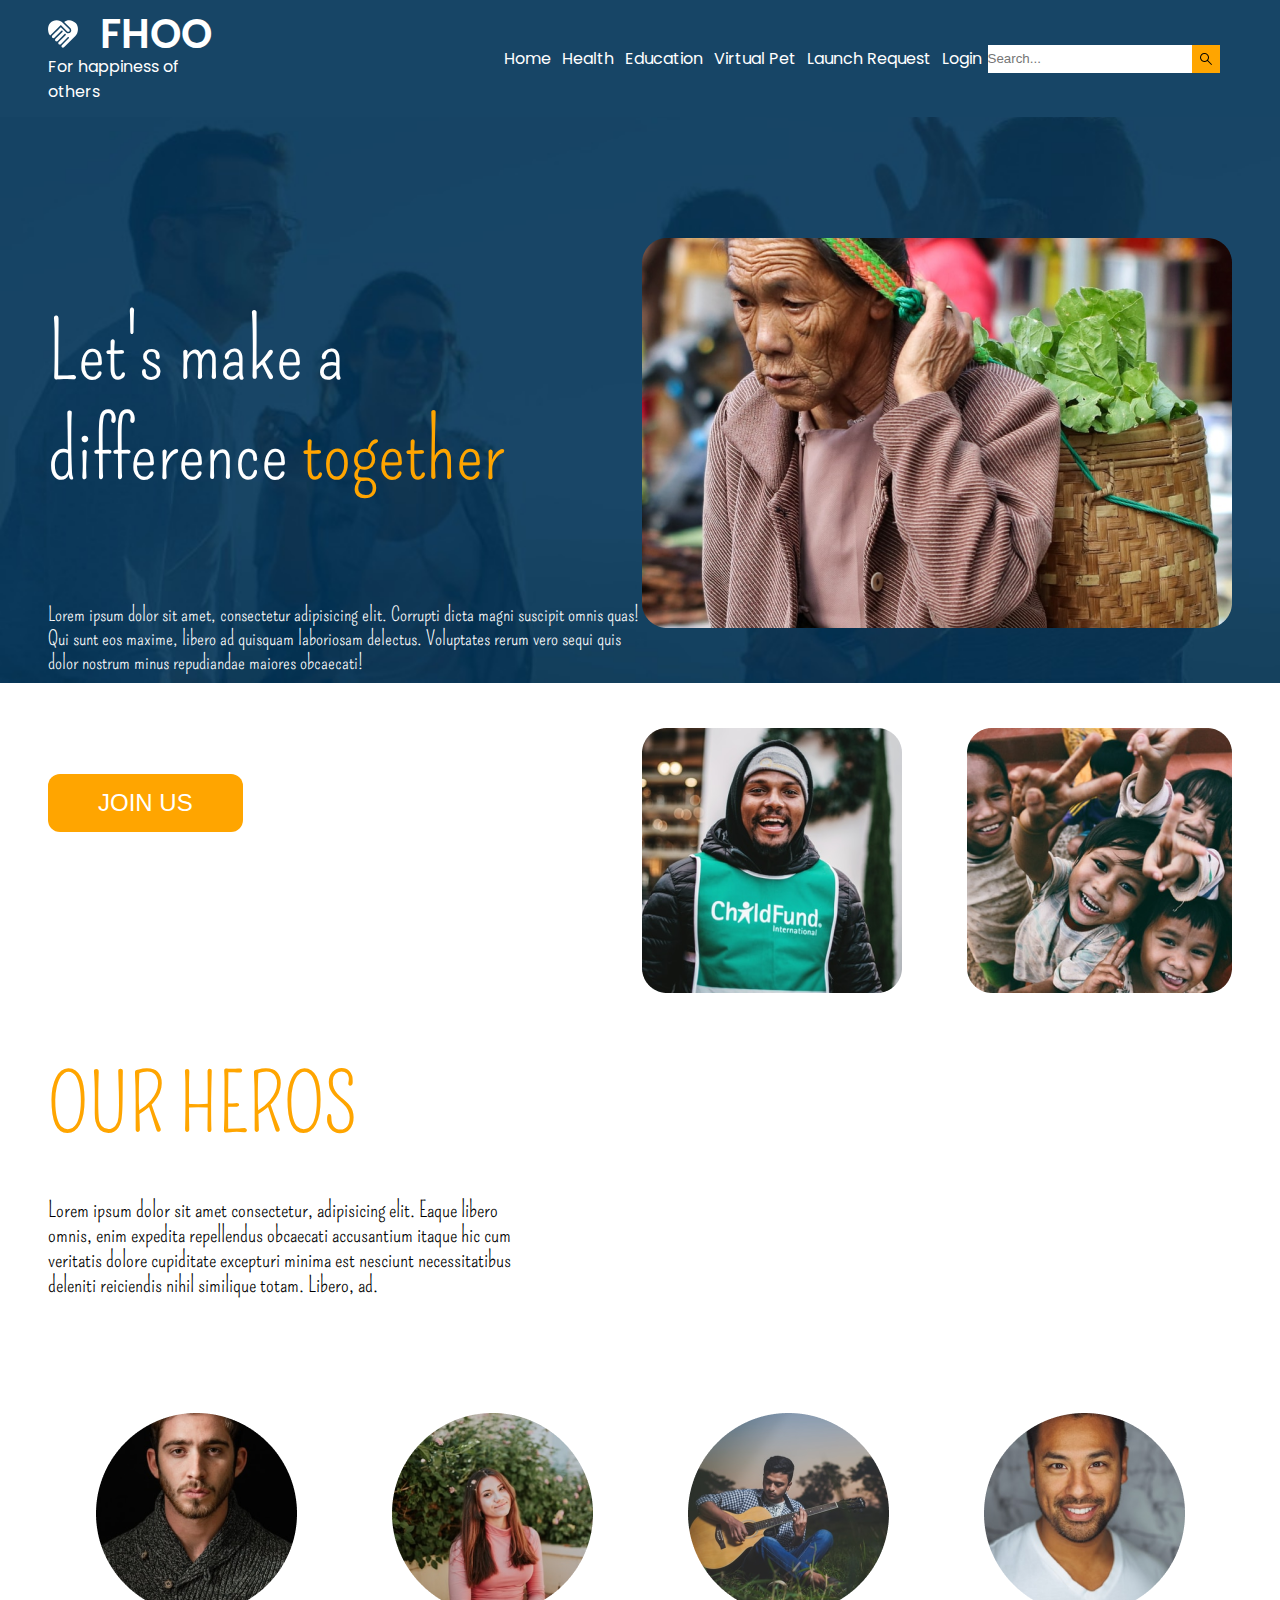
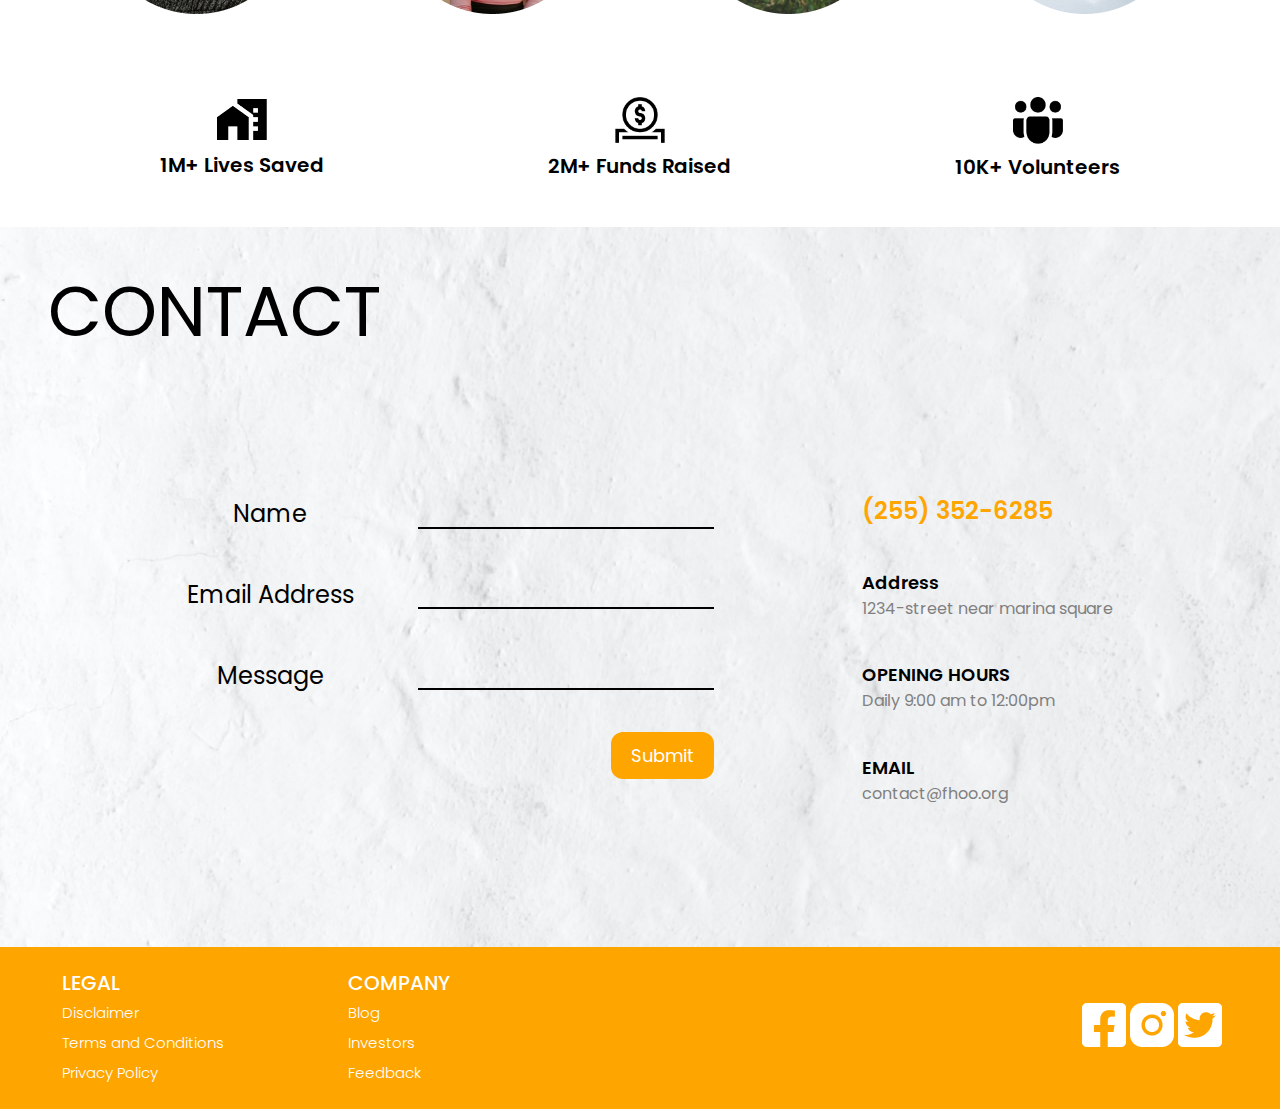
<file: index.html>
<!DOCTYPE html>
<html lang="en">
    
<head>
    <meta charset="UTF-8">
    <meta http-equiv="X-UA-Compatible" content="IE=edge">
    <meta name="viewport" content="width=device-width, initial-scale=1.0">
    <title>FHOO</title>
    <link rel="stylesheet" href="/CSS/home_page.css">
    <link rel="preconnect" href="https://fonts.gstatic.com">
    <link href="https://fonts.googleapis.com/css2?family=Poppins:wght@100;200;300;400;500;600;700&display=swap" rel="stylesheet">
    <link rel="preconnect" href="https://fonts.gstatic.com">
    <link href="https://fonts.googleapis.com/css2?family=Pompiere&display=swap" rel="stylesheet">
</head>

<body>
    <nav id="navbar">
        <div class="logo">
            <div class="main-logo">
                <svg width="30" height="28" viewBox="0 0 30 28" fill="none" xmlns="http://www.w3.org/2000/svg">
                    <path d="M16.125 1.91009C17.625 0.830088 19.365 0.290088 21.33 0.290088C22.41 0.290088 23.595 0.575088 24.885 1.17509C26.175 1.76009 27.195 2.45009 27.945 3.24509C29.49 5.16509 30.135 7.40009 29.91 9.95009C29.67 12.5001 28.83 14.4951 27.375 15.9051L15.99 27.2901C15.705 27.5751 15.345 27.7101 14.925 27.7101C14.505 27.7101 14.16 27.5751 13.875 27.2901C13.7365 27.1534 13.6277 26.9896 13.5554 26.8089C13.4831 26.6283 13.4489 26.4346 13.455 26.2401C13.455 25.8201 13.59 25.4601 13.875 25.1751L20.76 18.2901C21.135 17.9601 21.135 17.6151 20.76 17.2401C20.385 16.8651 20.04 16.8651 19.71 17.2401L12.825 24.1251C12.6862 24.2649 12.5199 24.3744 12.3365 24.4467C12.1532 24.519 11.9569 24.5525 11.76 24.5451C11.34 24.5451 10.995 24.4101 10.71 24.1251C10.5715 23.9884 10.4627 23.8246 10.3904 23.6439C10.3181 23.4633 10.2839 23.2696 10.29 23.0751C10.29 22.6551 10.425 22.2951 10.71 22.0101L17.595 15.1251C18 14.7501 18 14.3751 17.595 14.0001C17.25 13.6251 16.92 13.6251 16.545 14.0001L9.66001 20.9601C9.51961 21.0978 9.35301 21.2059 9.17008 21.278C8.98714 21.3502 8.7916 21.3849 8.59501 21.3801C8.17501 21.3801 7.81501 21.2451 7.50001 20.9601C7.20001 20.6751 7.05001 20.3301 7.05001 19.9101C7.05001 19.4901 7.21501 19.1151 7.54501 18.7851L14.445 11.8851C14.82 11.5101 14.82 11.1651 14.445 10.8351C14.07 10.5051 13.71 10.5051 13.38 10.8351L6.42001 17.7501C6.09001 18.0501 5.74501 18.2151 5.37001 18.2151C4.95001 18.2151 4.59001 18.0651 4.32001 17.7501C4.03501 17.4501 3.88501 17.0901 3.88501 16.6701C3.88501 16.2501 4.03501 15.9051 4.32001 15.6201C8.91001 11.0001 11.745 8.21009 12.825 7.17509L18.165 12.4551C18.75 13.0101 19.425 13.2951 20.25 13.2951C21.3 13.2951 22.125 12.8751 22.74 12.0351C23.16 11.4201 23.31 10.7451 23.19 9.99509C23.07 9.24509 22.755 8.61509 22.245 8.09009L16.125 1.91009ZM19.215 11.4051L12.825 5.00009L2.20501 15.6201C0.94501 14.3451 0.22501 12.3951 0.0600105 9.74009C-0.10499 7.10009 0.61501 4.80509 2.20501 2.88509C3.99001 1.11509 6.12001 0.215088 8.59501 0.215088C11.085 0.215088 13.2 1.11509 14.925 2.88509L21.33 9.29009C21.615 9.57509 21.75 9.92009 21.75 10.3401C21.75 10.7601 21.615 11.1201 21.33 11.4051C21.045 11.6751 20.7 11.8251 20.25 11.8251C19.845 11.8251 19.5 11.6751 19.215 11.4051Z" fill="white"/>
                </svg>
                <span class="name">FHOO</span>     
            </div>
           <div class="logo-text"><p>For happiness of others</p></div>
        </div>
            <div class="navlinks">
                <ul>
                    <li>
                        <a href="#" class="nav-btn" onclick="Redirect_home();">Home</a>
                    </li>
                    <li>
                        <a href="#" onclick="myFunction_1(event)" class="nav-btn dropdown-menu">Health</a>
                        <div class="dropdown">
                            <div id="blood-bank" onclick="Redirect_blood();">Blood Bank</div>
                            <div id="food-bank" onclick="Redirect_food();">Food Bank</div>
                            <div id="medical-requirements" onclick="Redirect_medical();">Medical Requirements</div>
                        </div>
                    </li>
                    <li>
                        <a href="#" onclick="myFunction_2(event)" class="nav-btn dropdown-menu">Education</a>
                        <div class="dropdown">
                            <div onclick="Redirect_volunteer();" id="volunteer">Volunteer</div>
                            <div onclick="Redirect_donate();" id="donate">Donate</div>
                        </div>
                    </li>
                    <li>
                        <a onclick="Redirect_virtualpet();" href="#" class="nav-btn">Virtual Pet</a>
                    </li>
                    <li>
                        <a onclick="Redirect_launchreq();" href="#" class="nav-btn">Launch Request</a>
                    </li>
                    <li>
                        <a onclick="Redirect_login();" class="nav-btn login">Login</a>
                    </li>
                </ul>

            </div>
            <div class="nav-search">

                <input type="text" placeholder="Search...">
                <svg class = "search-bg"width="28" height="28" viewBox="0 0 28 28" fill="none" xmlns="http://www.w3.org/2000/svg">
                    <rect width="28" height="28" fill="#FFA500"/>
                </svg>
                <svg class="search-icon" width="12" height="12" viewBox="0 0 12 12" fill="none" xmlns="http://www.w3.org/2000/svg">
                    <path d="M7.30903 8.01603C6.41045 8.73391 5.27109 9.08049 4.12496 8.98457C2.97883 8.88865 1.91293 8.35753 1.14617 7.50027C0.379405 6.64302 -0.0300168 5.52471 0.00198856 4.37502C0.0339939 3.22533 0.504997 2.13153 1.31827 1.31827C2.13153 0.504997 3.22533 0.0339939 4.37502 0.00198856C5.52471 -0.0300168 6.64302 0.379405 7.50027 1.14617C8.35753 1.91293 8.88865 2.97883 8.98457 4.12496C9.08049 5.27109 8.73391 6.41045 8.01603 7.30903L11.854 11.146C11.9479 11.2399 12.0007 11.3673 12.0007 11.5C12.0007 11.6328 11.9479 11.7601 11.854 11.854C11.7601 11.9479 11.6328 12.0007 11.5 12.0007C11.3673 12.0007 11.2399 11.9479 11.146 11.854L7.31003 8.01603H7.30903ZM8.00003 4.50003C8.00003 4.0404 7.9095 3.58528 7.73361 3.16064C7.55772 2.736 7.29991 2.35016 6.9749 2.02516C6.6499 1.70015 6.26406 1.44234 5.83942 1.26645C5.41478 1.09056 4.95966 1.00003 4.50003 1.00003C4.0404 1.00003 3.58528 1.09056 3.16064 1.26645C2.736 1.44234 2.35016 1.70015 2.02516 2.02516C1.70015 2.35016 1.44234 2.736 1.26645 3.16064C1.09056 3.58528 1.00003 4.0404 1.00003 4.50003C1.00003 5.42829 1.36878 6.31853 2.02516 6.9749C2.68153 7.63128 3.57177 8.00003 4.50003 8.00003C5.42829 8.00003 6.31853 7.63128 6.9749 6.9749C7.63128 6.31853 8.00003 5.42829 8.00003 4.50003Z" fill="black"/>
                </svg>     
            </div>
    </nav>

    <div class="home-content">
        <div class="home-left">
            <div class="home-heading">
                <p>Let's make a</p>
                <p>difference <span>together</span></p>
            </div>
            <div class="home-text">
                <p>Lorem ipsum dolor sit amet, consectetur adipisicing elit. Corrupti dicta magni suscipit omnis quas! Qui sunt eos   maxime, libero ad quisquam laboriosam delectus. Voluptates rerum vero sequi quis dolor nostrum minus repudiandae maiores obcaecati!</p>
            </div>
            <div class="home-btn"><button class = "join-btn" onclick="Redirect_signup();">JOIN US</button></div>
        </div>
        <div class="home-right">
            <div class="main-img"><img src="/Assets/home image 1.png" alt="home page image 1" class="home-img"></div>
            <div class="secondary-img">
                <img src="/Assets/home image 2.png" alt="home page image 2" class="home-img">
                <img src="/Assets/home image 3.png" alt="home page image 3" class="home-img">
            </div>
        </div>
    </div>

    <div class="hero-section">
        <div class="hero-heading">
            <p class="hero-head">OUR HEROS</p>
            <p class="hero-text">Lorem ipsum dolor sit amet consectetur, adipisicing elit. Eaque libero omnis, enim expedita repellendus obcaecati accusantium itaque hic cum veritatis dolore cupiditate excepturi minima est nesciunt necessitatibus deleniti reiciendis nihil similique totam. Libero, ad.</p>
        </div>
        <div class="hero-img">
            <img src="/Assets/hero image 1.png" alt="member image">
            <img src="/Assets/hero image 2.png" alt="member image">
            <img src="/Assets/hero image 3.png" alt="member image">
            <img src="/Assets/hero image 4.png" alt="member image">
        </div>
        <div class="work">
            <div class="lives-rescue">
                <img src="/Assets/building icon.png" alt="">
                <p>1M+ Lives Saved</p>
            </div>
            <div class="funds">
                <img src="/Assets/funds icon.png" alt="">
                <p>2M+ Funds Raised</p>
            </div>
            <div class="volunteers">
                <img src="/Assets/member icon.png" alt="">
                <p>10K+ Volunteers</p>
            </div>
        </div>
    </div>

    <div class="contact-section">
        <div class="contact-heading">CONTACT</div>
        <div class="main-contact">
            <div class="contact-left">
                <form action="#" id="form">
                    <div class="contact-name form-divs">
                        <p>Name</p>
                        <input type="text">
                    </div>
                    <div class="contact-email form-divs">
                        <p>Email Address</p>
                        <input type="email" name="email" id="email-address">
                    </div>
                    <div class="contact-msg form-divs">
                        <p>Message</p>
                        <input type="text">
                    </div>
                    <div class="submit form-divs">
                        <div id="submit">Submit</div>
                    </div>
                    <span id="msg"></span>
                </form>
            </div>
            <div class="contact-right">
                <div class="phone">(255) 352-6285</div>
                <div class="address">
                    <p class="right-heads">Address</p>
                    <p class="right-text">1234-street near marina square</p>
                </div>
                <div class="opening-hrs">
                    <p class="right-heads">OPENING HOURS</p>
                    <p class="right-text">Daily 9:00 am to 12:00pm</p>
                </div>
                <div class="email-id">
                    <p class="right-heads">EMAIL</p>
                    <p class="right-text">contact@fhoo.org</p>
                </div>
            </div>
        </div>
    </div>

    <footer>
        <div class="footer-left">
            <div class="left-list">
                <p class="left-heading">LEGAL</p>
                <p class="left-text">Disclaimer</p>
                <p class="left-text">Terms and Conditions</p>
                <p class="left-text">Privacy Policy</p>
            </div>
            <div class="right-list">
                <p class="left-heading">COMPANY</p>
                <p class="left-text">Blog</p>
                <p class="left-text">Investors</p>
                <p class="left-text">Feedback</p>
            </div>
        </div>
        <div class="footer-right">
            <div class="social-icons">
                <a href="#"><img src="/Assets/facebook icon.png" alt="facebook icon"></a>
                <a href="#"><img src="/Assets/instagram icon.png" alt="instagram icon"></a>
                <a href="#"><img src="/Assets/twitter icon.png" alt="twitter icon"></a>
            </div>
        </div>
    </footer>
    <script type="text/javascript" src="/Js/App.js"></script>
</body>
</html>
</file>
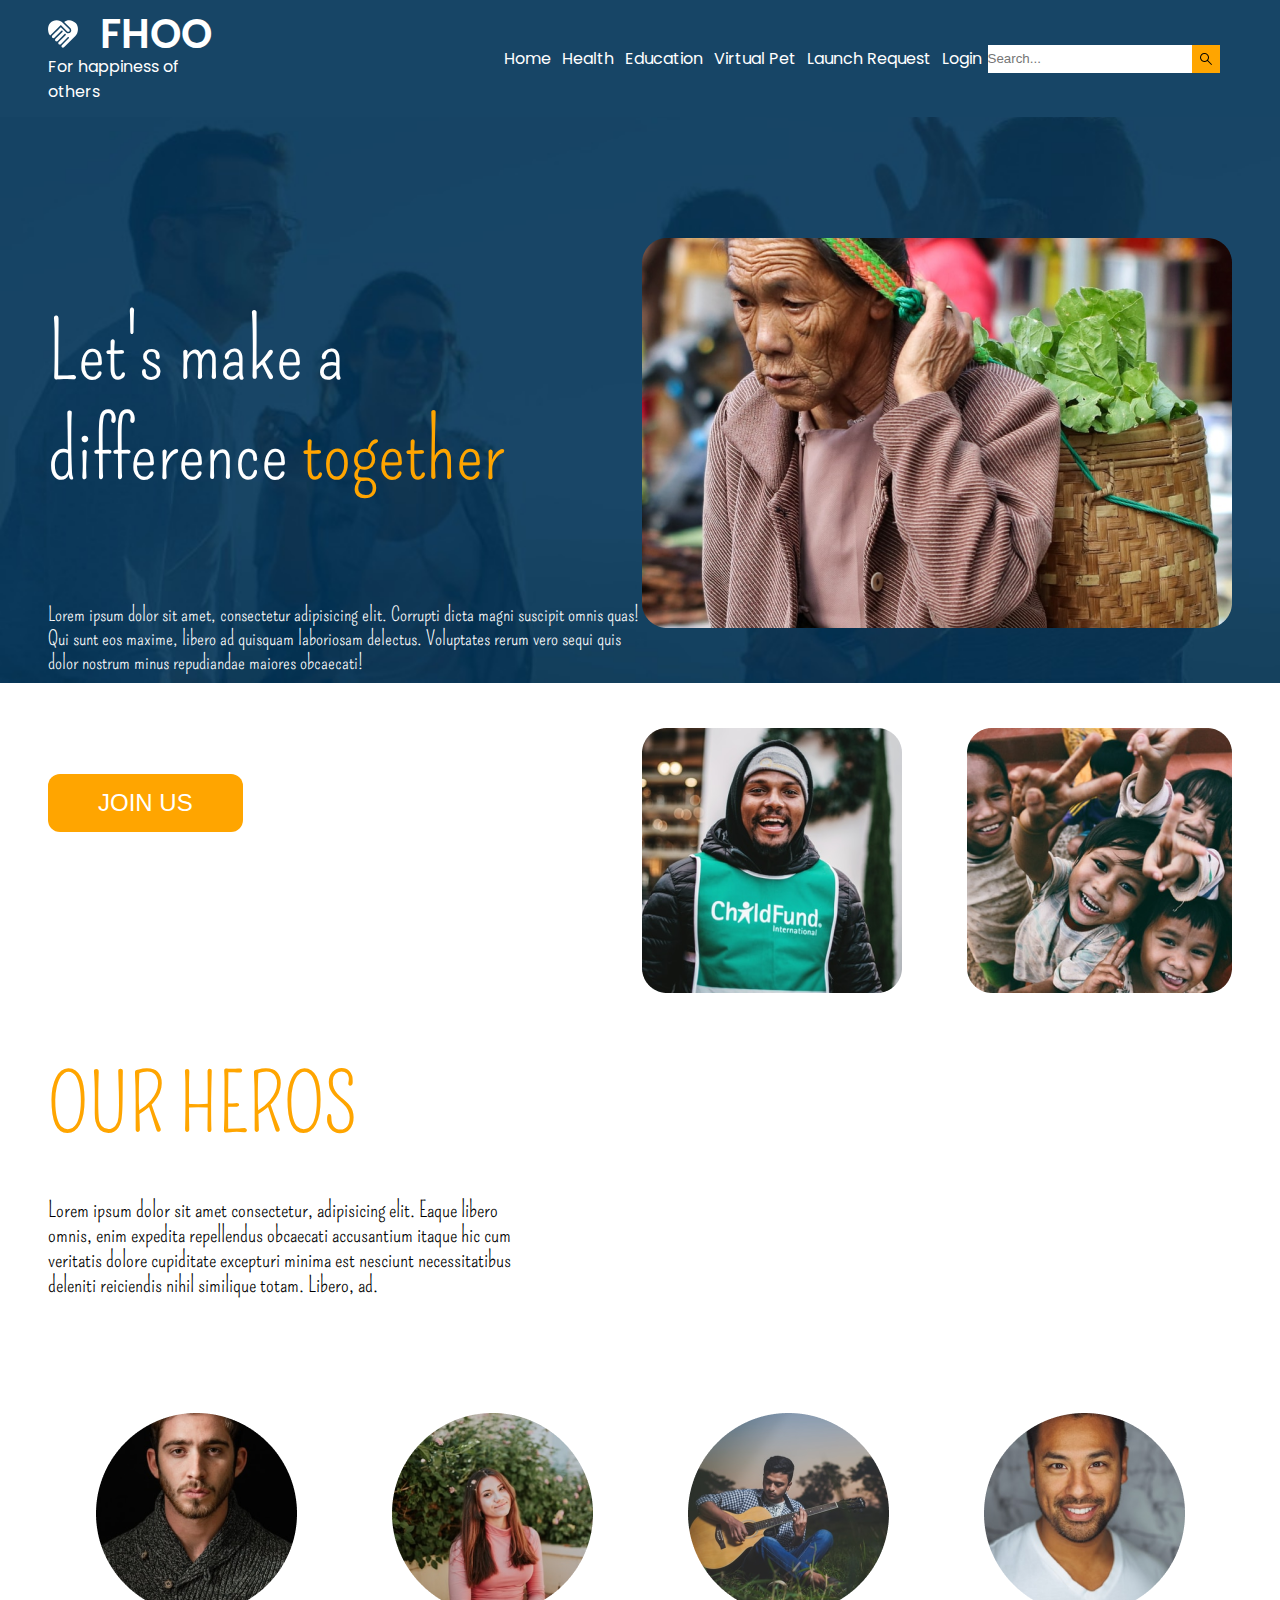
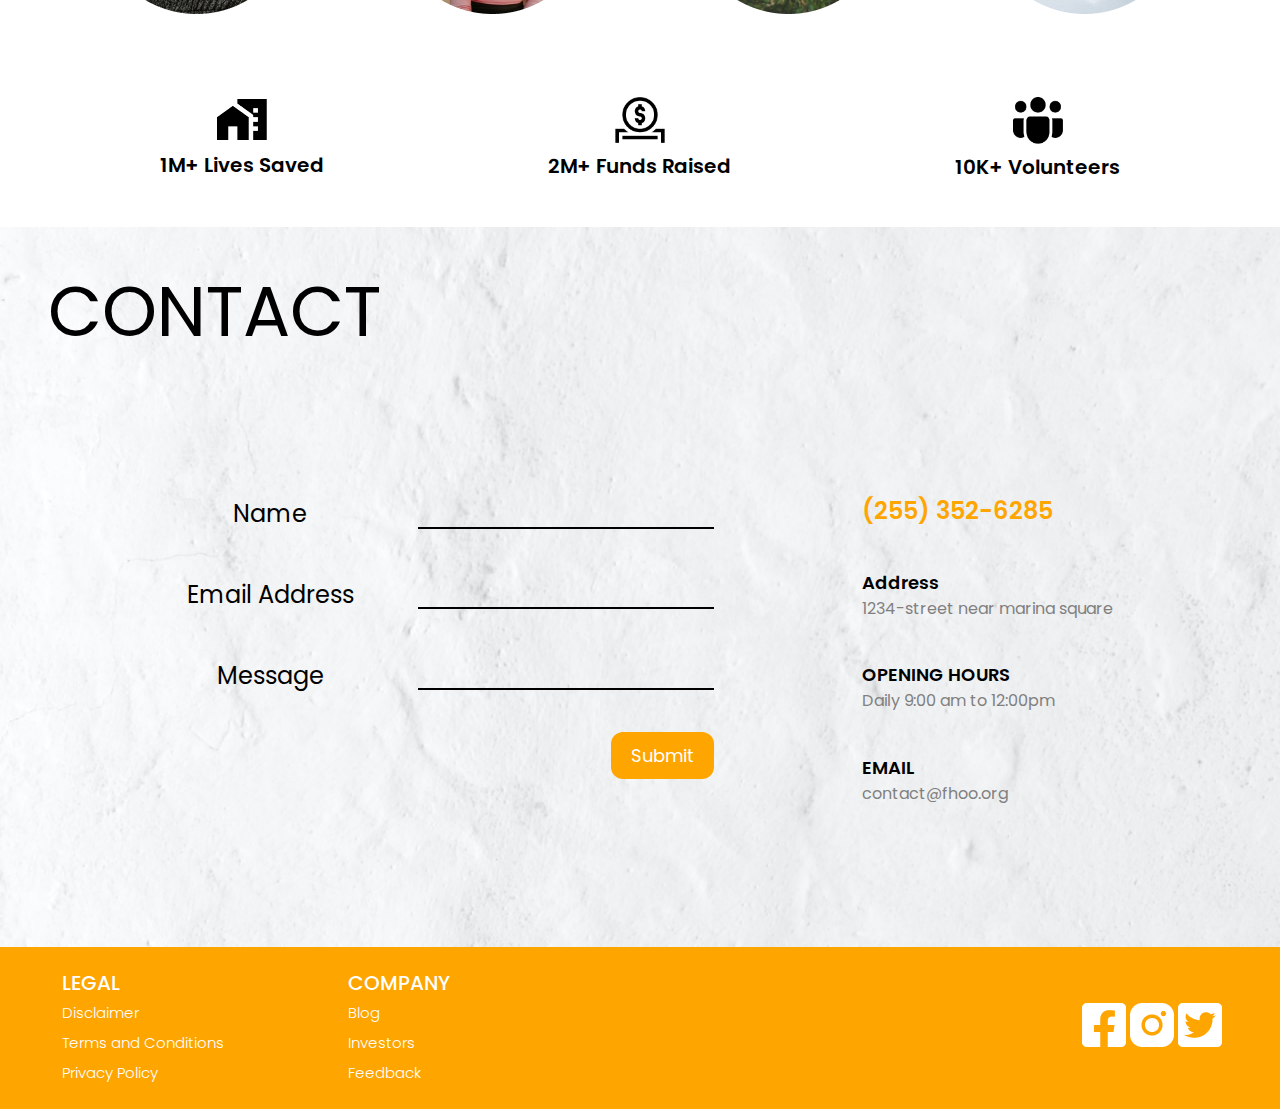
<file: HTML/index.html>
<!DOCTYPE html>
<html lang="en">
    
<head>
    <meta charset="UTF-8">
    <meta http-equiv="X-UA-Compatible" content="IE=edge">
    <meta name="viewport" content="width=device-width, initial-scale=1.0">
    <title>FHOO</title>
    <link rel="stylesheet" href="/CSS/home_page.css">
    <link rel="preconnect" href="https://fonts.gstatic.com">
    <link href="https://fonts.googleapis.com/css2?family=Poppins:wght@100;200;300;400;500;600;700&display=swap" rel="stylesheet">
    <link rel="preconnect" href="https://fonts.gstatic.com">
    <link href="https://fonts.googleapis.com/css2?family=Pompiere&display=swap" rel="stylesheet">
</head>

<body>
    <nav id="navbar">
        <div class="logo">
            <div class="main-logo">
                <svg width="30" height="28" viewBox="0 0 30 28" fill="none" xmlns="http://www.w3.org/2000/svg">
                    <path d="M16.125 1.91009C17.625 0.830088 19.365 0.290088 21.33 0.290088C22.41 0.290088 23.595 0.575088 24.885 1.17509C26.175 1.76009 27.195 2.45009 27.945 3.24509C29.49 5.16509 30.135 7.40009 29.91 9.95009C29.67 12.5001 28.83 14.4951 27.375 15.9051L15.99 27.2901C15.705 27.5751 15.345 27.7101 14.925 27.7101C14.505 27.7101 14.16 27.5751 13.875 27.2901C13.7365 27.1534 13.6277 26.9896 13.5554 26.8089C13.4831 26.6283 13.4489 26.4346 13.455 26.2401C13.455 25.8201 13.59 25.4601 13.875 25.1751L20.76 18.2901C21.135 17.9601 21.135 17.6151 20.76 17.2401C20.385 16.8651 20.04 16.8651 19.71 17.2401L12.825 24.1251C12.6862 24.2649 12.5199 24.3744 12.3365 24.4467C12.1532 24.519 11.9569 24.5525 11.76 24.5451C11.34 24.5451 10.995 24.4101 10.71 24.1251C10.5715 23.9884 10.4627 23.8246 10.3904 23.6439C10.3181 23.4633 10.2839 23.2696 10.29 23.0751C10.29 22.6551 10.425 22.2951 10.71 22.0101L17.595 15.1251C18 14.7501 18 14.3751 17.595 14.0001C17.25 13.6251 16.92 13.6251 16.545 14.0001L9.66001 20.9601C9.51961 21.0978 9.35301 21.2059 9.17008 21.278C8.98714 21.3502 8.7916 21.3849 8.59501 21.3801C8.17501 21.3801 7.81501 21.2451 7.50001 20.9601C7.20001 20.6751 7.05001 20.3301 7.05001 19.9101C7.05001 19.4901 7.21501 19.1151 7.54501 18.7851L14.445 11.8851C14.82 11.5101 14.82 11.1651 14.445 10.8351C14.07 10.5051 13.71 10.5051 13.38 10.8351L6.42001 17.7501C6.09001 18.0501 5.74501 18.2151 5.37001 18.2151C4.95001 18.2151 4.59001 18.0651 4.32001 17.7501C4.03501 17.4501 3.88501 17.0901 3.88501 16.6701C3.88501 16.2501 4.03501 15.9051 4.32001 15.6201C8.91001 11.0001 11.745 8.21009 12.825 7.17509L18.165 12.4551C18.75 13.0101 19.425 13.2951 20.25 13.2951C21.3 13.2951 22.125 12.8751 22.74 12.0351C23.16 11.4201 23.31 10.7451 23.19 9.99509C23.07 9.24509 22.755 8.61509 22.245 8.09009L16.125 1.91009ZM19.215 11.4051L12.825 5.00009L2.20501 15.6201C0.94501 14.3451 0.22501 12.3951 0.0600105 9.74009C-0.10499 7.10009 0.61501 4.80509 2.20501 2.88509C3.99001 1.11509 6.12001 0.215088 8.59501 0.215088C11.085 0.215088 13.2 1.11509 14.925 2.88509L21.33 9.29009C21.615 9.57509 21.75 9.92009 21.75 10.3401C21.75 10.7601 21.615 11.1201 21.33 11.4051C21.045 11.6751 20.7 11.8251 20.25 11.8251C19.845 11.8251 19.5 11.6751 19.215 11.4051Z" fill="white"/>
                </svg>
                <span class="name">FHOO</span>     
            </div>
           <div class="logo-text"><p>For happiness of others</p></div>
        </div>
            <div class="navlinks">
                <ul>
                    <li>
                        <a href="#" class="nav-btn" onclick="Redirect_home();">Home</a>
                    </li>
                    <li>
                        <a href="#" onclick="myFunction_1(event)" class="nav-btn dropdown-menu">Health</a>
                        <div class="dropdown">
                            <div id="blood-bank" onclick="Redirect_blood();">Blood Bank</div>
                            <div id="food-bank" onclick="Redirect_food();">Food Bank</div>
                            <div id="medical-requirements" onclick="Redirect_medical();">Medical Requirements</div>
                        </div>
                    </li>
                    <li>
                        <a href="#" onclick="myFunction_2(event)" class="nav-btn dropdown-menu">Education</a>
                        <div class="dropdown">
                            <div id="volunteer">Volunteer</div>
                            <div id="donate">Donate</div>
                        </div>
                    </li>
                    <li>
                        <a href="#" class="nav-btn">Virtual Pet</a>
                    </li>
                    <li>
                        <a href="#" class="nav-btn">Launch Request</a>
                    </li>
                    <li>
                        <a onclick="Redirect_login();" class="nav-btn login">Login</a>
                    </li>
                </ul>

            </div>
            <div class="nav-search">

                <input type="text" placeholder="Search...">
                <svg class = "search-bg"width="28" height="28" viewBox="0 0 28 28" fill="none" xmlns="http://www.w3.org/2000/svg">
                    <rect width="28" height="28" fill="#FFA500"/>
                </svg>
                <svg class="search-icon" width="12" height="12" viewBox="0 0 12 12" fill="none" xmlns="http://www.w3.org/2000/svg">
                    <path d="M7.30903 8.01603C6.41045 8.73391 5.27109 9.08049 4.12496 8.98457C2.97883 8.88865 1.91293 8.35753 1.14617 7.50027C0.379405 6.64302 -0.0300168 5.52471 0.00198856 4.37502C0.0339939 3.22533 0.504997 2.13153 1.31827 1.31827C2.13153 0.504997 3.22533 0.0339939 4.37502 0.00198856C5.52471 -0.0300168 6.64302 0.379405 7.50027 1.14617C8.35753 1.91293 8.88865 2.97883 8.98457 4.12496C9.08049 5.27109 8.73391 6.41045 8.01603 7.30903L11.854 11.146C11.9479 11.2399 12.0007 11.3673 12.0007 11.5C12.0007 11.6328 11.9479 11.7601 11.854 11.854C11.7601 11.9479 11.6328 12.0007 11.5 12.0007C11.3673 12.0007 11.2399 11.9479 11.146 11.854L7.31003 8.01603H7.30903ZM8.00003 4.50003C8.00003 4.0404 7.9095 3.58528 7.73361 3.16064C7.55772 2.736 7.29991 2.35016 6.9749 2.02516C6.6499 1.70015 6.26406 1.44234 5.83942 1.26645C5.41478 1.09056 4.95966 1.00003 4.50003 1.00003C4.0404 1.00003 3.58528 1.09056 3.16064 1.26645C2.736 1.44234 2.35016 1.70015 2.02516 2.02516C1.70015 2.35016 1.44234 2.736 1.26645 3.16064C1.09056 3.58528 1.00003 4.0404 1.00003 4.50003C1.00003 5.42829 1.36878 6.31853 2.02516 6.9749C2.68153 7.63128 3.57177 8.00003 4.50003 8.00003C5.42829 8.00003 6.31853 7.63128 6.9749 6.9749C7.63128 6.31853 8.00003 5.42829 8.00003 4.50003Z" fill="black"/>
                </svg>     
            </div>
    </nav>

    <div class="home-content">
        <div class="home-left">
            <div class="home-heading">
                <p>Let's make a</p>
                <p>difference <span>together</span></p>
            </div>
            <div class="home-text">
                <p>Lorem ipsum dolor sit amet, consectetur adipisicing elit. Corrupti dicta magni suscipit omnis quas! Qui sunt eos   maxime, libero ad quisquam laboriosam delectus. Voluptates rerum vero sequi quis dolor nostrum minus repudiandae maiores obcaecati!</p>
            </div>
            <div class="home-btn"><button class = "join-btn" onclick="Redirect_signup();">JOIN US</button></div>
        </div>
        <div class="home-right">
            <div class="main-img"><img src="/Assets/home image 1.png" alt="home page image 1" class="home-img"></div>
            <div class="secondary-img">
                <img src="/Assets/home image 2.png" alt="home page image 2" class="home-img">
                <img src="/Assets/home image 3.png" alt="home page image 3" class="home-img">
            </div>
        </div>
    </div>

    <div class="hero-section">
        <div class="hero-heading">
            <p class="hero-head">OUR HEROS</p>
            <p class="hero-text">Lorem ipsum dolor sit amet consectetur, adipisicing elit. Eaque libero omnis, enim expedita repellendus obcaecati accusantium itaque hic cum veritatis dolore cupiditate excepturi minima est nesciunt necessitatibus deleniti reiciendis nihil similique totam. Libero, ad.</p>
        </div>
        <div class="hero-img">
            <img src="/Assets/hero image 1.png" alt="member image">
            <img src="/Assets/hero image 2.png" alt="member image">
            <img src="/Assets/hero image 3.png" alt="member image">
            <img src="/Assets/hero image 4.png" alt="member image">
        </div>
        <div class="work">
            <div class="lives-rescue">
                <img src="/Assets/building icon.png" alt="">
                <p>1M+ Lives Saved</p>
            </div>
            <div class="funds">
                <img src="/Assets/funds icon.png" alt="">
                <p>2M+ Funds Raised</p>
            </div>
            <div class="volunteers">
                <img src="/Assets/member icon.png" alt="">
                <p>10K+ Volunteers</p>
            </div>
        </div>
    </div>

    <div class="contact-section">
        <div class="contact-heading">CONTACT</div>
        <div class="main-contact">
            <div class="contact-left">
                <form action="#" id="form">
                    <div class="contact-name form-divs">
                        <p>Name</p>
                        <input type="text">
                    </div>
                    <div class="contact-email form-divs">
                        <p>Email Address</p>
                        <input type="email" name="email" id="email-address">
                    </div>
                    <div class="contact-msg form-divs">
                        <p>Message</p>
                        <input type="text">
                    </div>
                    <div class="submit form-divs">
                        <div id="submit">Submit</div>
                    </div>
                    <span id="msg"></span>
                </form>
            </div>
            <div class="contact-right">
                <div class="phone">(255) 352-6285</div>
                <div class="address">
                    <p class="right-heads">Address</p>
                    <p class="right-text">1234-street near marina square</p>
                </div>
                <div class="opening-hrs">
                    <p class="right-heads">OPENING HOURS</p>
                    <p class="right-text">Daily 9:00 am to 12:00pm</p>
                </div>
                <div class="email-id">
                    <p class="right-heads">EMAIL</p>
                    <p class="right-text">contact@fhoo.org</p>
                </div>
            </div>
        </div>
    </div>

    <footer>
        <div class="footer-left">
            <div class="left-list">
                <p class="left-heading">LEGAL</p>
                <p class="left-text">Disclaimer</p>
                <p class="left-text">Terms and Conditions</p>
                <p class="left-text">Privacy Policy</p>
            </div>
            <div class="right-list">
                <p class="left-heading">COMPANY</p>
                <p class="left-text">Blog</p>
                <p class="left-text">Investors</p>
                <p class="left-text">Feedback</p>
            </div>
        </div>
        <div class="footer-right">
            <div class="social-icons">
                <a href="#"><img src="/Assets/facebook icon.png" alt="facebook icon"></a>
                <a href="#"><img src="/Assets/instagram icon.png" alt="instagram icon"></a>
                <a href="#"><img src="/Assets/twitter icon.png" alt="twitter icon"></a>
            </div>
        </div>
    </footer>
    <script type="text/javascript" src="/Js/App.js"></script>
</body>
</html>
</file>
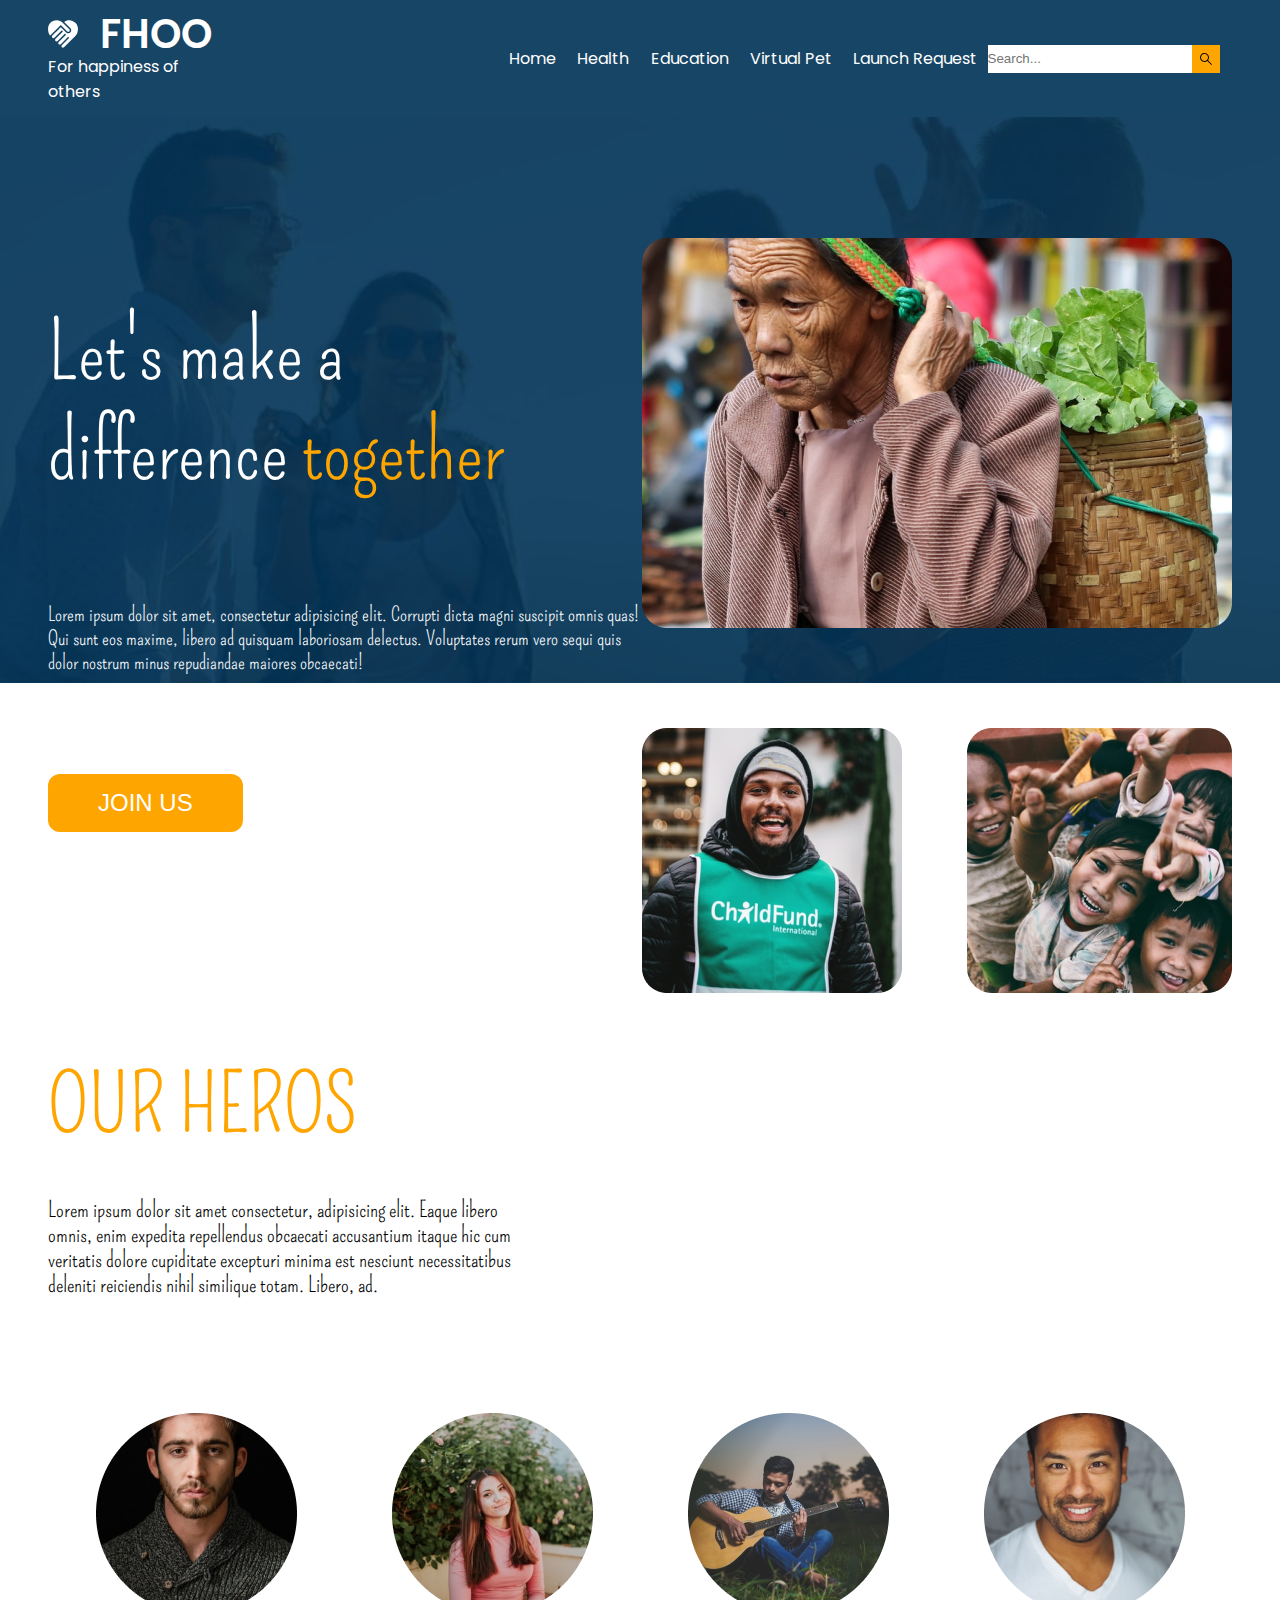
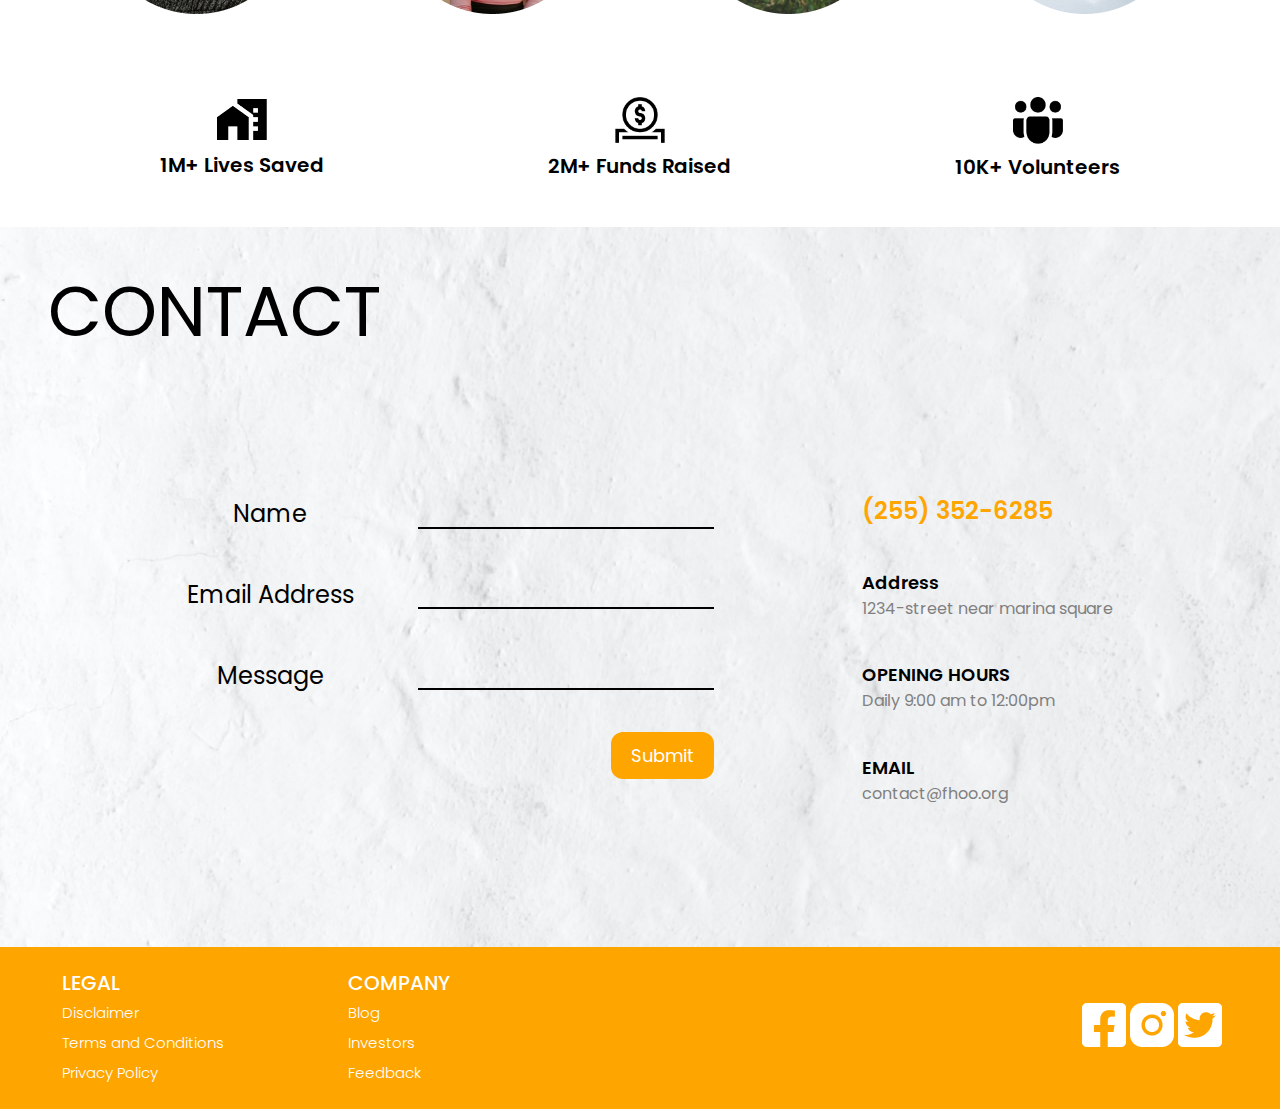
<file: HTML/afterlogin_homepage.html>
<!DOCTYPE html>
<html lang="en"> 
<head>
    <meta charset="UTF-8">
    <meta http-equiv="X-UA-Compatible" content="IE=edge">
    <meta name="viewport" content="width=device-width, initial-scale=1.0">
    <title>FHOO</title>
    <link rel="stylesheet" href="/CSS/afterlogin_homepage.css">
    <link rel="preconnect" href="https://fonts.gstatic.com">
    <link href="https://fonts.googleapis.com/css2?family=Poppins:wght@100;200;300;400;500;600;700&display=swap" rel="stylesheet">
    <link rel="preconnect" href="https://fonts.gstatic.com">
    <link href="https://fonts.googleapis.com/css2?family=Pompiere&display=swap" rel="stylesheet">
</head>
<body>
    <nav id="navbar">
        <div class="logo">
            <div class="main-logo">
                <svg width="30" height="28" viewBox="0 0 30 28" fill="none" xmlns="http://www.w3.org/2000/svg">
                    <path d="M16.125 1.91009C17.625 0.830088 19.365 0.290088 21.33 0.290088C22.41 0.290088 23.595 0.575088 24.885 1.17509C26.175 1.76009 27.195 2.45009 27.945 3.24509C29.49 5.16509 30.135 7.40009 29.91 9.95009C29.67 12.5001 28.83 14.4951 27.375 15.9051L15.99 27.2901C15.705 27.5751 15.345 27.7101 14.925 27.7101C14.505 27.7101 14.16 27.5751 13.875 27.2901C13.7365 27.1534 13.6277 26.9896 13.5554 26.8089C13.4831 26.6283 13.4489 26.4346 13.455 26.2401C13.455 25.8201 13.59 25.4601 13.875 25.1751L20.76 18.2901C21.135 17.9601 21.135 17.6151 20.76 17.2401C20.385 16.8651 20.04 16.8651 19.71 17.2401L12.825 24.1251C12.6862 24.2649 12.5199 24.3744 12.3365 24.4467C12.1532 24.519 11.9569 24.5525 11.76 24.5451C11.34 24.5451 10.995 24.4101 10.71 24.1251C10.5715 23.9884 10.4627 23.8246 10.3904 23.6439C10.3181 23.4633 10.2839 23.2696 10.29 23.0751C10.29 22.6551 10.425 22.2951 10.71 22.0101L17.595 15.1251C18 14.7501 18 14.3751 17.595 14.0001C17.25 13.6251 16.92 13.6251 16.545 14.0001L9.66001 20.9601C9.51961 21.0978 9.35301 21.2059 9.17008 21.278C8.98714 21.3502 8.7916 21.3849 8.59501 21.3801C8.17501 21.3801 7.81501 21.2451 7.50001 20.9601C7.20001 20.6751 7.05001 20.3301 7.05001 19.9101C7.05001 19.4901 7.21501 19.1151 7.54501 18.7851L14.445 11.8851C14.82 11.5101 14.82 11.1651 14.445 10.8351C14.07 10.5051 13.71 10.5051 13.38 10.8351L6.42001 17.7501C6.09001 18.0501 5.74501 18.2151 5.37001 18.2151C4.95001 18.2151 4.59001 18.0651 4.32001 17.7501C4.03501 17.4501 3.88501 17.0901 3.88501 16.6701C3.88501 16.2501 4.03501 15.9051 4.32001 15.6201C8.91001 11.0001 11.745 8.21009 12.825 7.17509L18.165 12.4551C18.75 13.0101 19.425 13.2951 20.25 13.2951C21.3 13.2951 22.125 12.8751 22.74 12.0351C23.16 11.4201 23.31 10.7451 23.19 9.99509C23.07 9.24509 22.755 8.61509 22.245 8.09009L16.125 1.91009ZM19.215 11.4051L12.825 5.00009L2.20501 15.6201C0.94501 14.3451 0.22501 12.3951 0.0600105 9.74009C-0.10499 7.10009 0.61501 4.80509 2.20501 2.88509C3.99001 1.11509 6.12001 0.215088 8.59501 0.215088C11.085 0.215088 13.2 1.11509 14.925 2.88509L21.33 9.29009C21.615 9.57509 21.75 9.92009 21.75 10.3401C21.75 10.7601 21.615 11.1201 21.33 11.4051C21.045 11.6751 20.7 11.8251 20.25 11.8251C19.845 11.8251 19.5 11.6751 19.215 11.4051Z" fill="white"/>
                </svg>
                <span class="name">FHOO</span>     
            </div>
           <div class="logo-text"><p>For happiness of others</p></div>
        </div>
        <div class="navlinks">
            <ul>
                <li>
                    <a href="#" class="nav-btn" onclick="Redirect_afterlogin();">Home</a>
                </li>
                <li>
                    <a href="#" onclick="myFunction_1(event)" class="nav-btn dropdown-menu">Health</a>
                    <div class="dropdown">
                        <div id="blood-bank" onclick="Redirect_blood();">Blood Bank</div>
                        <div id="food-bank" onclick="Redirect_food();">Food Bank</div>
                        <div id="medical-requirements" onclick="Redirect_medical();">Medical Requirements</div>
                    </div>
                </li>
                <li>
                    <a href="#" onclick="myFunction_2(event)" class="nav-btn dropdown-menu">Education</a>
                    <div class="dropdown">
                        <div onclick="Redirect_volunteer();" id="volunteer">Volunteer</div>
                        <div onclick="Redirect_donate();" id="donate">Donate</div>
                    </div>
                </li>
                <li>
                    <a onclick="Redirect_virtualpet();" href="#" class="nav-btn">Virtual Pet</a>
                </li>
                <li>
                    <a onclick="Redirect_launchreq();" href="#" class="nav-btn">Launch Request</a>
                </li>
            </ul>
        </div>
        <div class="nav-search">

            <input type="text" placeholder="Search...">
            <svg class = "search-bg"width="28" height="28" viewBox="0 0 28 28" fill="none" xmlns="http://www.w3.org/2000/svg">
                <rect width="28" height="28" fill="#FFA500"/>
            </svg>
            <svg class="search-icon" width="12" height="12" viewBox="0 0 12 12" fill="none" xmlns="http://www.w3.org/2000/svg">
                <path d="M7.30903 8.01603C6.41045 8.73391 5.27109 9.08049 4.12496 8.98457C2.97883 8.88865 1.91293 8.35753 1.14617 7.50027C0.379405 6.64302 -0.0300168 5.52471 0.00198856 4.37502C0.0339939 3.22533 0.504997 2.13153 1.31827 1.31827C2.13153 0.504997 3.22533 0.0339939 4.37502 0.00198856C5.52471 -0.0300168 6.64302 0.379405 7.50027 1.14617C8.35753 1.91293 8.88865 2.97883 8.98457 4.12496C9.08049 5.27109 8.73391 6.41045 8.01603 7.30903L11.854 11.146C11.9479 11.2399 12.0007 11.3673 12.0007 11.5C12.0007 11.6328 11.9479 11.7601 11.854 11.854C11.7601 11.9479 11.6328 12.0007 11.5 12.0007C11.3673 12.0007 11.2399 11.9479 11.146 11.854L7.31003 8.01603H7.30903ZM8.00003 4.50003C8.00003 4.0404 7.9095 3.58528 7.73361 3.16064C7.55772 2.736 7.29991 2.35016 6.9749 2.02516C6.6499 1.70015 6.26406 1.44234 5.83942 1.26645C5.41478 1.09056 4.95966 1.00003 4.50003 1.00003C4.0404 1.00003 3.58528 1.09056 3.16064 1.26645C2.736 1.44234 2.35016 1.70015 2.02516 2.02516C1.70015 2.35016 1.44234 2.736 1.26645 3.16064C1.09056 3.58528 1.00003 4.0404 1.00003 4.50003C1.00003 5.42829 1.36878 6.31853 2.02516 6.9749C2.68153 7.63128 3.57177 8.00003 4.50003 8.00003C5.42829 8.00003 6.31853 7.63128 6.9749 6.9749C7.63128 6.31853 8.00003 5.42829 8.00003 4.50003Z" fill="black"/>
            </svg>     
        </div>

        <div class="profile">
            <img onclick="myFunction_3(event)" src="/Assets/Ellipse 7.png">
            <div class="dropdown1">
                <div id="profile" onclick="Redirect_userdashboard();">Profile</div>
                <div id="logout" onclick="Redirect_home();">Log Out</div>
            </div>
        </div>
    </nav>

    <div class="home-content">
        <div class="home-left">
            <div class="home-heading">
                <p>Let's make a</p>
                <p>difference <span>together</span></p>
            </div>
            <div class="home-text">
                <p>Lorem ipsum dolor sit amet, consectetur adipisicing elit. Corrupti dicta magni suscipit omnis quas! Qui sunt eos   maxime, libero ad quisquam laboriosam delectus. Voluptates rerum vero sequi quis dolor nostrum minus repudiandae maiores obcaecati!</p>
            </div>
            <div class="home-btn"><button class = "join-btn" onclick="Redirect_signup();">JOIN US</button></div>
        </div>
        <div class="home-right">
            <div class="main-img"><img src="/Assets/home image 1.png" alt="home page image 1" class="home-img"></div>
            <div class="secondary-img">
                <img src="/Assets/home image 2.png" alt="home page image 2" class="home-img">
                <img src="/Assets/home image 3.png" alt="home page image 3" class="home-img">
            </div>
        </div>
    </div>

    <div class="hero-section">
        <div class="hero-heading">
            <p class="hero-head">OUR HEROS</p>
            <p class="hero-text">Lorem ipsum dolor sit amet consectetur, adipisicing elit. Eaque libero omnis, enim expedita repellendus obcaecati accusantium itaque hic cum veritatis dolore cupiditate excepturi minima est nesciunt necessitatibus deleniti reiciendis nihil similique totam. Libero, ad.</p>
        </div>
        <div class="hero-img">
            <img src="/Assets/hero image 1.png" alt="member image">
            <img src="/Assets/hero image 2.png" alt="member image">
            <img src="/Assets/hero image 3.png" alt="member image">
            <img src="/Assets/hero image 4.png" alt="member image">
        </div>
        <div class="work">
            <div class="lives-rescue">
                <img src="/Assets/building icon.png" alt="">
                <p>1M+ Lives Saved</p>
            </div>
            <div class="funds">
                <img src="/Assets/funds icon.png" alt="">
                <p>2M+ Funds Raised</p>
            </div>
            <div class="volunteers">
                <img src="/Assets/member icon.png" alt="">
                <p>10K+ Volunteers</p>
            </div>
        </div>
    </div>

    <div class="contact-section">
        <div class="contact-heading">CONTACT</div>
        <div class="main-contact">
            <div class="contact-left">
                <form action="#" id="form">
                    <div class="contact-name form-divs">
                        <p>Name</p>
                        <input type="text">
                    </div>
                    <div class="contact-email form-divs">
                        <p>Email Address</p>
                        <input type="email" name="email" id="email-address">
                    </div>
                    <div class="contact-msg form-divs">
                        <p>Message</p>
                        <input type="text">
                    </div>
                    
                    <div class="submit form-divs">
                        <div id="submit">Submit</div>
                    </div>
                    <span id="msg"></span>
                </form>
            </div>
            <div class="contact-right">
                <div class="phone">(255) 352-6285</div>
                <div class="address">
                    <p class="right-heads">Address</p>
                    <p class="right-text">1234-street near marina square</p>
                </div>
                <div class="opening-hrs">
                    <p class="right-heads">OPENING HOURS</p>
                    <p class="right-text">Daily 9:00 am to 12:00pm</p>
                </div>
                <div class="email-id">
                    <p class="right-heads">EMAIL</p>
                    <p class="right-text">contact@fhoo.org</p>
                </div>
            </div>
        </div>
    </div>

    <footer>
        <div class="footer-left">
            <div class="left-list">
                <p class="left-heading">LEGAL</p>
                <p class="left-text">Disclaimer</p>
                <p class="left-text">Terms and Conditions</p>
                <p class="left-text">Privacy Policy</p>
            </div>
            <div class="right-list">
                <p class="left-heading">COMPANY</p>
                <p class="left-text">Blog</p>
                <p class="left-text">Investors</p>
                <p class="left-text">Feedback</p>
            </div>
        </div>
        <div class="footer-right">
            <div class="social-icons">
                <a href="#"><img src="/Assets/facebook icon.png" alt="facebook icon"></a>
                <a href="#"><img src="/Assets/instagram icon.png" alt="instagram icon"></a>
                <a href="#"><img src="/Assets/twitter icon.png" alt="twitter icon"></a>
            </div>
        </div>
    </footer>
    <script type="text/javascript" src="/Js/App.js"></script>
</body>
</html>
</file>
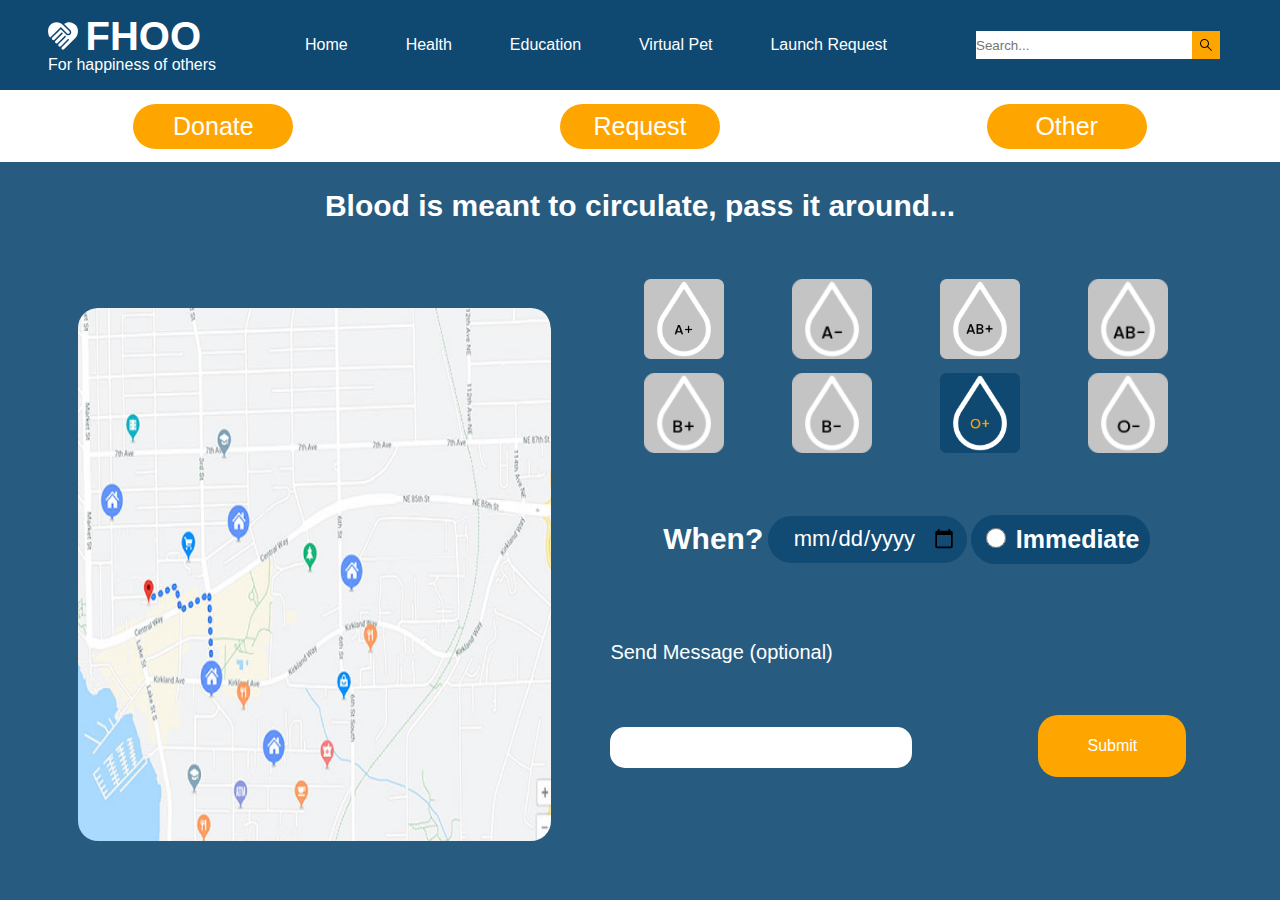
<file: HTML/blood_bank.html>
<!DOCTYPE html>
<html lang="en">
<head>
    <meta charset="UTF-8">
    <meta http-equiv="X-UA-Compatible" content="IE=edge">
    <meta name="viewport" content="width=device-width, initial-scale=1.0">
    <title>FHOO | Blood Bank</title>
    <link rel="stylesheet" href="/CSS/blood_bank_style.css">
</head>
<body>
    <nav id="navbar">
        <div class="logo">
            <div class="main-logo">
                <svg width="30" height="28" viewBox="0 0 30 28" fill="none" xmlns="http://www.w3.org/2000/svg">
                    <path d="M16.125 1.91009C17.625 0.830088 19.365 0.290088 21.33 0.290088C22.41 0.290088 23.595 0.575088 24.885 1.17509C26.175 1.76009 27.195 2.45009 27.945 3.24509C29.49 5.16509 30.135 7.40009 29.91 9.95009C29.67 12.5001 28.83 14.4951 27.375 15.9051L15.99 27.2901C15.705 27.5751 15.345 27.7101 14.925 27.7101C14.505 27.7101 14.16 27.5751 13.875 27.2901C13.7365 27.1534 13.6277 26.9896 13.5554 26.8089C13.4831 26.6283 13.4489 26.4346 13.455 26.2401C13.455 25.8201 13.59 25.4601 13.875 25.1751L20.76 18.2901C21.135 17.9601 21.135 17.6151 20.76 17.2401C20.385 16.8651 20.04 16.8651 19.71 17.2401L12.825 24.1251C12.6862 24.2649 12.5199 24.3744 12.3365 24.4467C12.1532 24.519 11.9569 24.5525 11.76 24.5451C11.34 24.5451 10.995 24.4101 10.71 24.1251C10.5715 23.9884 10.4627 23.8246 10.3904 23.6439C10.3181 23.4633 10.2839 23.2696 10.29 23.0751C10.29 22.6551 10.425 22.2951 10.71 22.0101L17.595 15.1251C18 14.7501 18 14.3751 17.595 14.0001C17.25 13.6251 16.92 13.6251 16.545 14.0001L9.66001 20.9601C9.51961 21.0978 9.35301 21.2059 9.17008 21.278C8.98714 21.3502 8.7916 21.3849 8.59501 21.3801C8.17501 21.3801 7.81501 21.2451 7.50001 20.9601C7.20001 20.6751 7.05001 20.3301 7.05001 19.9101C7.05001 19.4901 7.21501 19.1151 7.54501 18.7851L14.445 11.8851C14.82 11.5101 14.82 11.1651 14.445 10.8351C14.07 10.5051 13.71 10.5051 13.38 10.8351L6.42001 17.7501C6.09001 18.0501 5.74501 18.2151 5.37001 18.2151C4.95001 18.2151 4.59001 18.0651 4.32001 17.7501C4.03501 17.4501 3.88501 17.0901 3.88501 16.6701C3.88501 16.2501 4.03501 15.9051 4.32001 15.6201C8.91001 11.0001 11.745 8.21009 12.825 7.17509L18.165 12.4551C18.75 13.0101 19.425 13.2951 20.25 13.2951C21.3 13.2951 22.125 12.8751 22.74 12.0351C23.16 11.4201 23.31 10.7451 23.19 9.99509C23.07 9.24509 22.755 8.61509 22.245 8.09009L16.125 1.91009ZM19.215 11.4051L12.825 5.00009L2.20501 15.6201C0.94501 14.3451 0.22501 12.3951 0.0600105 9.74009C-0.10499 7.10009 0.61501 4.80509 2.20501 2.88509C3.99001 1.11509 6.12001 0.215088 8.59501 0.215088C11.085 0.215088 13.2 1.11509 14.925 2.88509L21.33 9.29009C21.615 9.57509 21.75 9.92009 21.75 10.3401C21.75 10.7601 21.615 11.1201 21.33 11.4051C21.045 11.6751 20.7 11.8251 20.25 11.8251C19.845 11.8251 19.5 11.6751 19.215 11.4051Z" fill="white"/>
                </svg>
                <span class="name">FHOO</span>     
            </div>
           <div class="logo-text"><p>For happiness of others</p></div>
        </div>
            <div class="navlinks">
                <ul>
                    <li>
                        <a href="#" class="nav-btn" onclick="Redirect_home();">Home</a>
                    </li>
                    <li>
                        <a href="#" onclick="myFunction_1(event)" class="nav-btn dropdown-menu">Health</a>
                        <div class="dropdown">
                            <div id="blood-bankk" onclick="Redirect_blood();">Blood Bank</div>
                            <div id="food-bank" onclick="Redirect_food();">Food Bank</div>
                            <div id="medical-requirements" onclick="Redirect_medical();">Medical Requirements</div>
                        </div>
                    </li>
                    <li>
                        <a href="#" onclick="myFunction_2(event)" class="nav-btn dropdown-menu">Education</a>
                        <div class="dropdown">
                            <div onclick="Redirect_volunteer();" id="volunteer">Volunteer</div>
                            <div onclick="Redirect_donate();" id="donate">Donate</div>
                        </div>
                    </li>
                    <li>
                        <a onclick="Redirect_virtualpet();" href="#" class="nav-btn">Virtual Pet</a>
                    </li>
                    <li>
                        <a onclick="Redirect_launchreq();" href="#" class="nav-btn">Launch Request</a>
                    </li>
                </ul>

            </div>
            <div class="nav-search">

                <input type="text" placeholder="Search...">
                <svg class = "search-bg"width="28" height="28" viewBox="0 0 28 28" fill="none" xmlns="http://www.w3.org/2000/svg">
                    <rect width="28" height="28" fill="#FFA500"/>
                </svg>
                <svg class="search-icon" width="12" height="12" viewBox="0 0 12 12" fill="none" xmlns="http://www.w3.org/2000/svg">
                    <path d="M7.30903 8.01603C6.41045 8.73391 5.27109 9.08049 4.12496 8.98457C2.97883 8.88865 1.91293 8.35753 1.14617 7.50027C0.379405 6.64302 -0.0300168 5.52471 0.00198856 4.37502C0.0339939 3.22533 0.504997 2.13153 1.31827 1.31827C2.13153 0.504997 3.22533 0.0339939 4.37502 0.00198856C5.52471 -0.0300168 6.64302 0.379405 7.50027 1.14617C8.35753 1.91293 8.88865 2.97883 8.98457 4.12496C9.08049 5.27109 8.73391 6.41045 8.01603 7.30903L11.854 11.146C11.9479 11.2399 12.0007 11.3673 12.0007 11.5C12.0007 11.6328 11.9479 11.7601 11.854 11.854C11.7601 11.9479 11.6328 12.0007 11.5 12.0007C11.3673 12.0007 11.2399 11.9479 11.146 11.854L7.31003 8.01603H7.30903ZM8.00003 4.50003C8.00003 4.0404 7.9095 3.58528 7.73361 3.16064C7.55772 2.736 7.29991 2.35016 6.9749 2.02516C6.6499 1.70015 6.26406 1.44234 5.83942 1.26645C5.41478 1.09056 4.95966 1.00003 4.50003 1.00003C4.0404 1.00003 3.58528 1.09056 3.16064 1.26645C2.736 1.44234 2.35016 1.70015 2.02516 2.02516C1.70015 2.35016 1.44234 2.736 1.26645 3.16064C1.09056 3.58528 1.00003 4.0404 1.00003 4.50003C1.00003 5.42829 1.36878 6.31853 2.02516 6.9749C2.68153 7.63128 3.57177 8.00003 4.50003 8.00003C5.42829 8.00003 6.31853 7.63128 6.9749 6.9749C7.63128 6.31853 8.00003 5.42829 8.00003 4.50003Z" fill="black"/>
                </svg>     
            </div>
    </nav>

    <section id="second-nav">
        <div class="nav-items">Donate</div>
        <div class="nav-items">Request</div>
        <div class="nav-items">Other</div>
    </section>

    <main id="hero-section">
        <div class="quote">Blood is meant to circulate, pass it around...</div>
        <div class="main-content">
            <section class="map"><img src="/Assets/map.png" alt=""></section>
            <section class="request">
                <div class="blood-group">
                    <div class="upper-row">
                        <div><img src="/Assets/blood_A+.png" alt=""></div>
                        <div><img src="/Assets/blood_A-.png" alt=""></div>
                        <div><img src="/Assets/blood_AB+.png" alt=""></div>
                        <div><img src="/Assets/blood_AB-.png" alt=""></div>
                    </div>
                    <div class="lower-row">
                        <div><img src="/Assets/blood_B+.png" alt=""></div>
                        <div><img src="/Assets/blood_B-.png" alt=""></div>
                        <div><img src="/Assets/blood_O+.png" alt=""></div>
                        <div><img src="/Assets/blood_O-.png" alt=""></div>
                    </div>
                </div>
                <div class="date">
                    <p>When?</p>
                    <div class="input-date"><input type="date" name="date" id="date"></div>
                    <div class="immediate">
                        <input type="radio" name="Immediate" id="immediate">
                        <label for="immediate">Immediate</label>
                    </div>
                </div>
                <div class="message">
                    <div class="input-message">
                        <p>Send Message <span>(optional)</span></p>
                        <div class="input-msg"><input type="text"></div>
                    </div>
                    <div class="request-btn"><a href="#">Submit</a></div>
                </div>
            </section>
        </div>
    </main>
    <script type="text/javascript" src="/Js/App.js"></script>
</body>
</html>
</file>
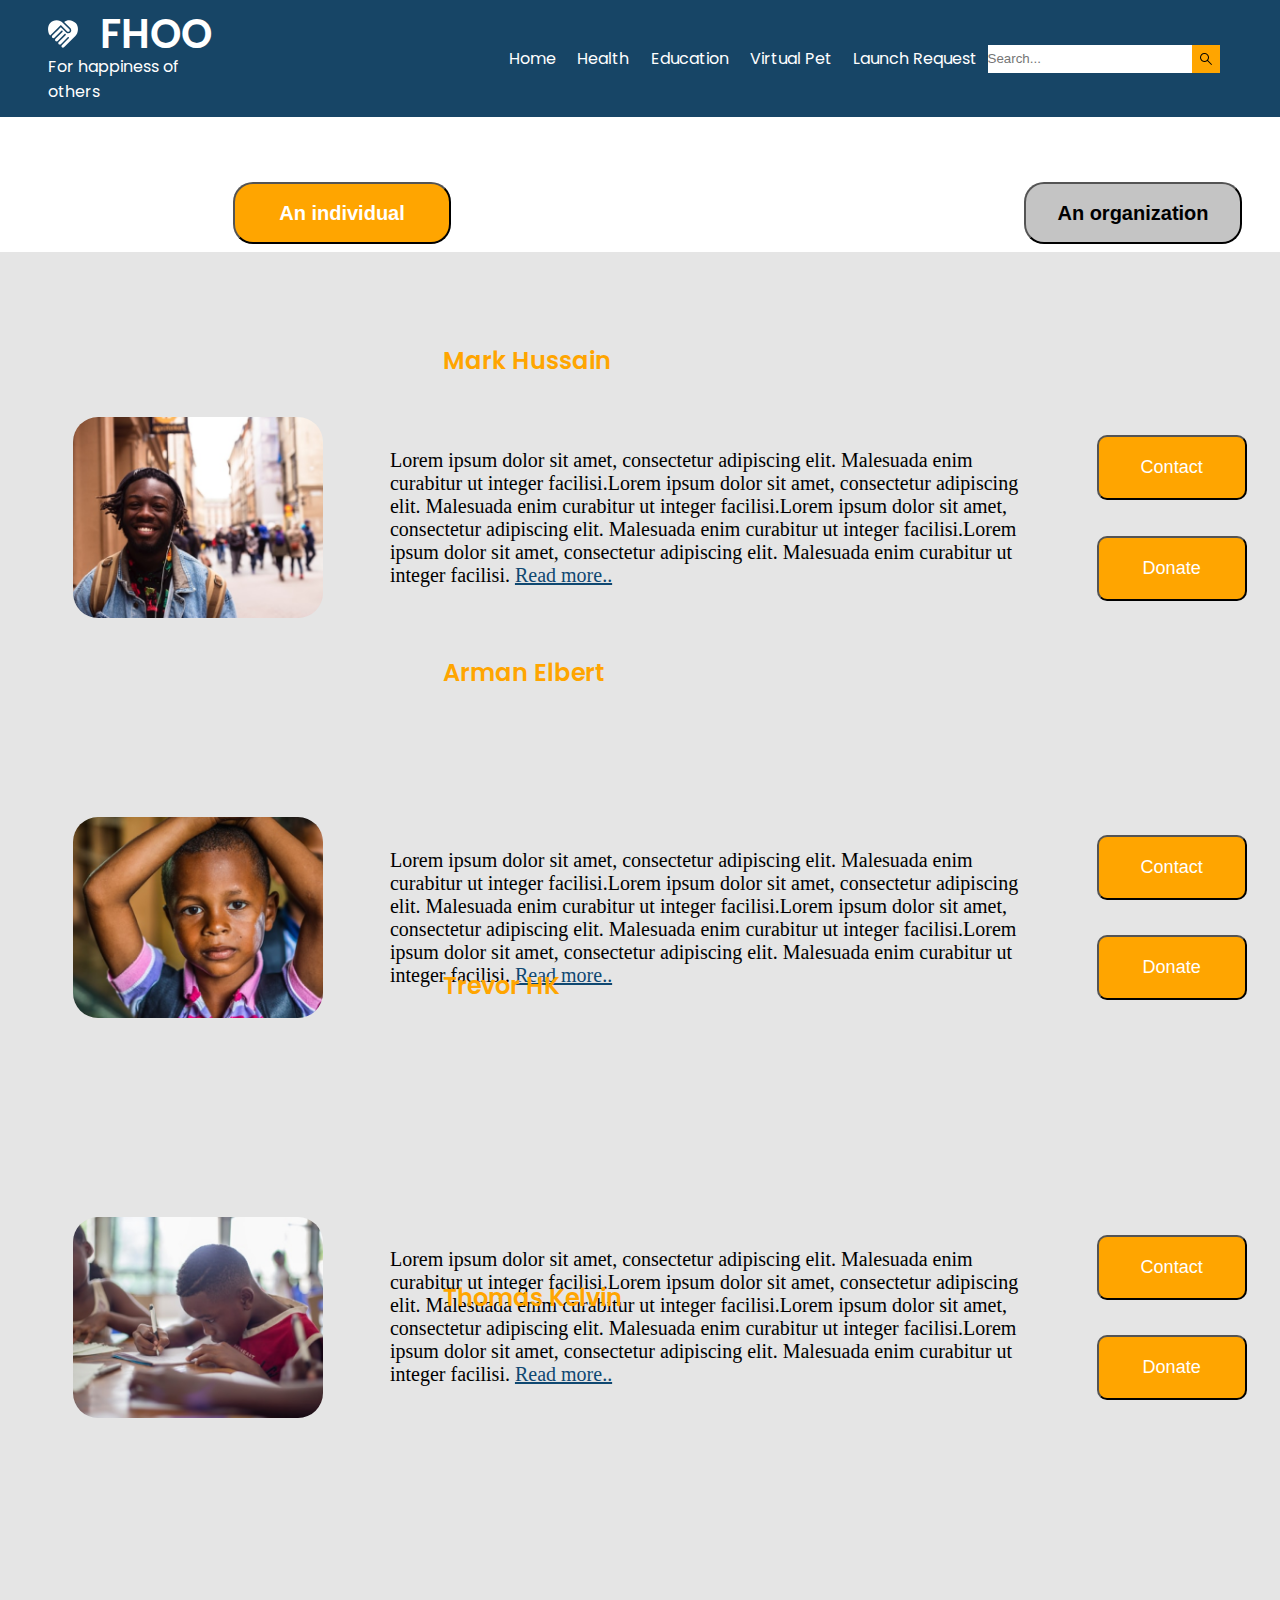
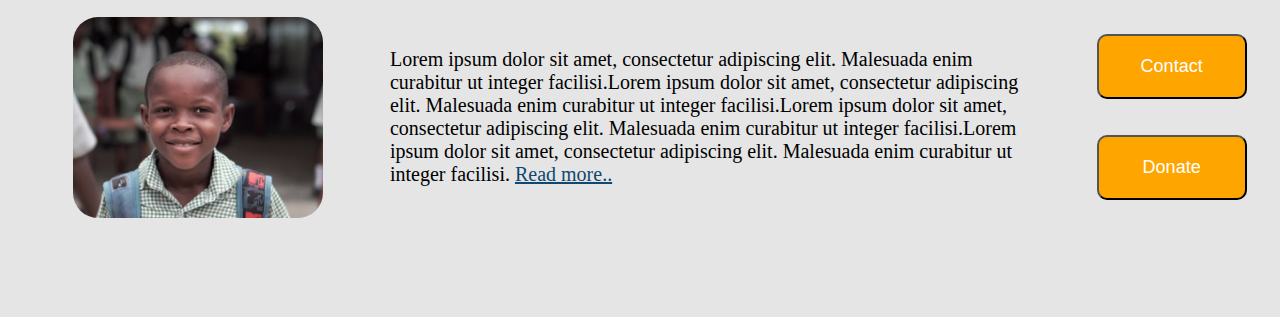
<file: HTML/donate_edu.html>
<!DOCTYPE html>
<html lang="en">
    
<head>
    <meta charset="UTF-8">
    <meta http-equiv="X-UA-Compatible" content="IE=edge">
    <meta name="viewport" content="width=device-width, initial-scale=1.0">
    <title>FHOO | Donate</title>
    <link rel="stylesheet" href="/CSS/donate_edu.css">
    <link rel="preconnect" href="https://fonts.gstatic.com">
    <link href="https://fonts.googleapis.com/css2?family=Poppins:wght@100;200;300;400;500;600;700&display=swap" rel="stylesheet">
    <link rel="preconnect" href="https://fonts.gstatic.com">
    <link href="https://fonts.googleapis.com/css2?family=Pompiere&display=swap" rel="stylesheet">
</head>

<body>
    <nav id="navbar">
        <div class="logo">
            <div class="main-logo">
                <svg width="30" height="28" viewBox="0 0 30 28" fill="none" xmlns="http://www.w3.org/2000/svg">
                    <path d="M16.125 1.91009C17.625 0.830088 19.365 0.290088 21.33 0.290088C22.41 0.290088 23.595 0.575088 24.885 1.17509C26.175 1.76009 27.195 2.45009 27.945 3.24509C29.49 5.16509 30.135 7.40009 29.91 9.95009C29.67 12.5001 28.83 14.4951 27.375 15.9051L15.99 27.2901C15.705 27.5751 15.345 27.7101 14.925 27.7101C14.505 27.7101 14.16 27.5751 13.875 27.2901C13.7365 27.1534 13.6277 26.9896 13.5554 26.8089C13.4831 26.6283 13.4489 26.4346 13.455 26.2401C13.455 25.8201 13.59 25.4601 13.875 25.1751L20.76 18.2901C21.135 17.9601 21.135 17.6151 20.76 17.2401C20.385 16.8651 20.04 16.8651 19.71 17.2401L12.825 24.1251C12.6862 24.2649 12.5199 24.3744 12.3365 24.4467C12.1532 24.519 11.9569 24.5525 11.76 24.5451C11.34 24.5451 10.995 24.4101 10.71 24.1251C10.5715 23.9884 10.4627 23.8246 10.3904 23.6439C10.3181 23.4633 10.2839 23.2696 10.29 23.0751C10.29 22.6551 10.425 22.2951 10.71 22.0101L17.595 15.1251C18 14.7501 18 14.3751 17.595 14.0001C17.25 13.6251 16.92 13.6251 16.545 14.0001L9.66001 20.9601C9.51961 21.0978 9.35301 21.2059 9.17008 21.278C8.98714 21.3502 8.7916 21.3849 8.59501 21.3801C8.17501 21.3801 7.81501 21.2451 7.50001 20.9601C7.20001 20.6751 7.05001 20.3301 7.05001 19.9101C7.05001 19.4901 7.21501 19.1151 7.54501 18.7851L14.445 11.8851C14.82 11.5101 14.82 11.1651 14.445 10.8351C14.07 10.5051 13.71 10.5051 13.38 10.8351L6.42001 17.7501C6.09001 18.0501 5.74501 18.2151 5.37001 18.2151C4.95001 18.2151 4.59001 18.0651 4.32001 17.7501C4.03501 17.4501 3.88501 17.0901 3.88501 16.6701C3.88501 16.2501 4.03501 15.9051 4.32001 15.6201C8.91001 11.0001 11.745 8.21009 12.825 7.17509L18.165 12.4551C18.75 13.0101 19.425 13.2951 20.25 13.2951C21.3 13.2951 22.125 12.8751 22.74 12.0351C23.16 11.4201 23.31 10.7451 23.19 9.99509C23.07 9.24509 22.755 8.61509 22.245 8.09009L16.125 1.91009ZM19.215 11.4051L12.825 5.00009L2.20501 15.6201C0.94501 14.3451 0.22501 12.3951 0.0600105 9.74009C-0.10499 7.10009 0.61501 4.80509 2.20501 2.88509C3.99001 1.11509 6.12001 0.215088 8.59501 0.215088C11.085 0.215088 13.2 1.11509 14.925 2.88509L21.33 9.29009C21.615 9.57509 21.75 9.92009 21.75 10.3401C21.75 10.7601 21.615 11.1201 21.33 11.4051C21.045 11.6751 20.7 11.8251 20.25 11.8251C19.845 11.8251 19.5 11.6751 19.215 11.4051Z" fill="white"/>
                </svg>
                <span class="name">FHOO</span>     
            </div>
           <div class="logo-text"><p>For happiness of others</p></div>
        </div>
            <div class="navlinks">
                <ul>
                    <li>
                        <a href="#" class="nav-btn" onclick="Redirect_home();">Home</a>
                    </li>
                    <li>
                        <a href="#" onclick="myFunction_1(event)" class="nav-btn dropdown-menu">Health</a>
                        <div class="dropdown">
                            <div id="blood-bank" onclick="Redirect_blood();">Blood Bank</div>
                            <div id="food-bank" onclick="Redirect_food();">Food Bank</div>
                            <div id="medical-requirements" onclick="Redirect_medical();">Medical Requirements</div>
                        </div>
                    </li>
                    <li>
                        <a href="#" onclick="myFunction_2(event)" class="nav-btn dropdown-menu">Education</a>
                        <div class="dropdown">
                            <div onclick="Redirect_volunteer();" id="volunteerr">Volunteer</div>
                            <div onclick="Redirect_donate();" id="donatee">Donate</div>
                        </div>
                    </li>
                    <li>
                        <a onclick="Redirect_virtualpet();" href="#" class="nav-btn">Virtual Pet</a>
                    </li>
                    <li>
                        <a onclick="Redirect_launchreq();" href="#" class="nav-btn">Launch Request</a>
                    </li>
                </ul>

            </div>
            <div class="nav-search">

                <input type="text" placeholder="Search...">
                <svg class = "search-bg"width="28" height="28" viewBox="0 0 28 28" fill="none" xmlns="http://www.w3.org/2000/svg">
                    <rect width="28" height="28" fill="#FFA500"/>
                </svg>
                <svg class="search-icon" width="12" height="12" viewBox="0 0 12 12" fill="none" xmlns="http://www.w3.org/2000/svg">
                    <path d="M7.30903 8.01603C6.41045 8.73391 5.27109 9.08049 4.12496 8.98457C2.97883 8.88865 1.91293 8.35753 1.14617 7.50027C0.379405 6.64302 -0.0300168 5.52471 0.00198856 4.37502C0.0339939 3.22533 0.504997 2.13153 1.31827 1.31827C2.13153 0.504997 3.22533 0.0339939 4.37502 0.00198856C5.52471 -0.0300168 6.64302 0.379405 7.50027 1.14617C8.35753 1.91293 8.88865 2.97883 8.98457 4.12496C9.08049 5.27109 8.73391 6.41045 8.01603 7.30903L11.854 11.146C11.9479 11.2399 12.0007 11.3673 12.0007 11.5C12.0007 11.6328 11.9479 11.7601 11.854 11.854C11.7601 11.9479 11.6328 12.0007 11.5 12.0007C11.3673 12.0007 11.2399 11.9479 11.146 11.854L7.31003 8.01603H7.30903ZM8.00003 4.50003C8.00003 4.0404 7.9095 3.58528 7.73361 3.16064C7.55772 2.736 7.29991 2.35016 6.9749 2.02516C6.6499 1.70015 6.26406 1.44234 5.83942 1.26645C5.41478 1.09056 4.95966 1.00003 4.50003 1.00003C4.0404 1.00003 3.58528 1.09056 3.16064 1.26645C2.736 1.44234 2.35016 1.70015 2.02516 2.02516C1.70015 2.35016 1.44234 2.736 1.26645 3.16064C1.09056 3.58528 1.00003 4.0404 1.00003 4.50003C1.00003 5.42829 1.36878 6.31853 2.02516 6.9749C2.68153 7.63128 3.57177 8.00003 4.50003 8.00003C5.42829 8.00003 6.31853 7.63128 6.9749 6.9749C7.63128 6.31853 8.00003 5.42829 8.00003 4.50003Z" fill="black"/>
                </svg>     
            </div>
    </nav>

    <section class="quote"></section>

    <main id="volunteer">
        <section class="info">
            <div class="info-heading"></div><br><br>
            <button class="top-btn">An individual</button>
            <button class="top-btn2">An organization</button>
            <div class="volunteer-items">
                <div class="volunteer-item">
                    <img src="/Assets/donate1.png" class = "item-img" alt="medical-img">
                    <p class="item-text">Lorem ipsum dolor sit amet, consectetur adipiscing elit. Malesuada enim curabitur ut integer facilisi.Lorem ipsum dolor sit amet, consectetur adipiscing elit. Malesuada enim curabitur ut integer facilisi.Lorem ipsum dolor sit amet, consectetur adipiscing elit. Malesuada enim curabitur ut integer facilisi.Lorem ipsum dolor sit amet, consectetur adipiscing elit. Malesuada enim curabitur ut integer facilisi. <a href="#">Read more..</a></p>
                    <div class="button-grp">
                        <button>Contact</button>
                        <button>Donate</button>
                    </div>
                </div>
                <div class="volunteer-item">
                    <img src="/Assets/donate2.png" alt="medical image" class="item-img">
                    <p class="item-text">Lorem ipsum dolor sit amet, consectetur adipiscing elit. Malesuada enim curabitur ut integer facilisi.Lorem ipsum dolor sit amet, consectetur adipiscing elit. Malesuada enim curabitur ut integer facilisi.Lorem ipsum dolor sit amet, consectetur adipiscing elit. Malesuada enim curabitur ut integer facilisi.Lorem ipsum dolor sit amet, consectetur adipiscing elit. Malesuada enim curabitur ut integer facilisi. <a href="#">Read more..</a></p>
                    <div class="button-grp">
                        <button>Contact</button>
                        <button>Donate</button>
                    </div>
                </div>
                <div class="volunteer-item">
                    <img src="/Assets/donate3.png" alt="medical image" class="item-img">
                    <p class="item-text">Lorem ipsum dolor sit amet, consectetur adipiscing elit. Malesuada enim curabitur ut integer facilisi.Lorem ipsum dolor sit amet, consectetur adipiscing elit. Malesuada enim curabitur ut integer facilisi.Lorem ipsum dolor sit amet, consectetur adipiscing elit. Malesuada enim curabitur ut integer facilisi.Lorem ipsum dolor sit amet, consectetur adipiscing elit. Malesuada enim curabitur ut integer facilisi. <a href="#">Read more..</a></p>
                    <div class="button-grp">
                        <button>Contact</button>
                        <button>Donate</button>
                    </div>
                </div>
                <div class="volunteer-item">
                    <img src="/Assets/donate4.png" alt="medical image" class="item-img">
                    <p class="item-text">Lorem ipsum dolor sit amet, consectetur adipiscing elit. Malesuada enim curabitur ut integer facilisi.Lorem ipsum dolor sit amet, consectetur adipiscing elit. Malesuada enim curabitur ut integer facilisi.Lorem ipsum dolor sit amet, consectetur adipiscing elit. Malesuada enim curabitur ut integer facilisi.Lorem ipsum dolor sit amet, consectetur adipiscing elit. Malesuada enim curabitur ut integer facilisi. <a href="#">Read more..</a></p>
                    <div class="button-grp">
                        <button>Contact</button>
                        <button>Donate</button>
                    </div>
                </div>
            </div>
            <div class="headings">
                <h1 class="heading1">Mark Hussain</h1>
                <h1 class="heading2">Arman Elbert</h1>
                <h1 class="heading3">Trevor HK</h1>
                <h1 class="heading4">Thomas Kelvin</h1>
            </div>
        </section>
    </main>
    <script src="/Js/App.js"></script>
</body>
</file>
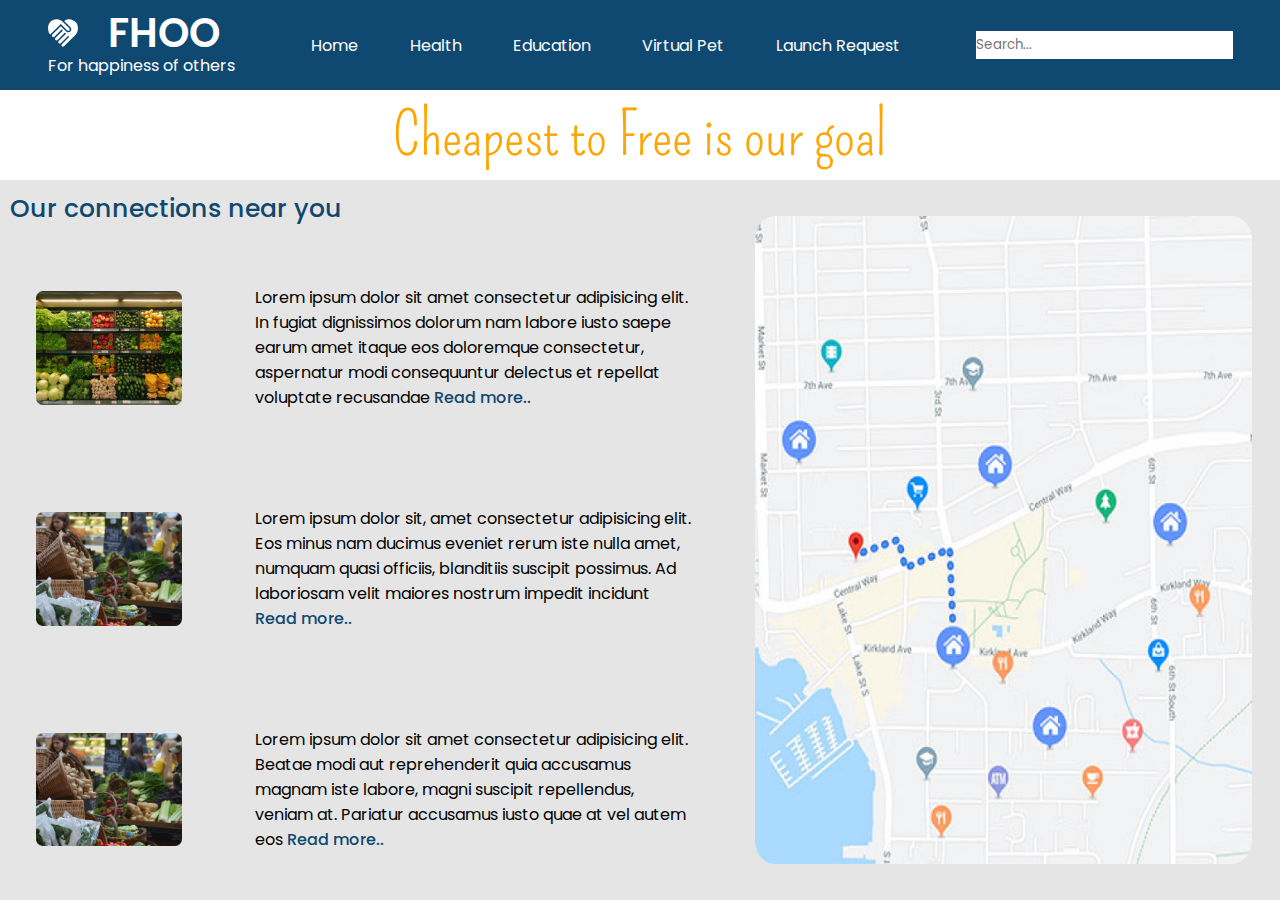
<file: HTML/food_bank.html>
<!DOCTYPE html>
<html lang="en">
<head>
    <meta charset="UTF-8">
    <meta http-equiv="X-UA-Compatible" content="IE=edge">
    <meta name="viewport" content="width=device-width, initial-scale=1.0">
    <title>FHOO | Food Bank</title>
    <link rel="stylesheet" href="/CSS/food_bank_style.css">
    <link rel="preconnect" href="https://fonts.gstatic.com">
    <link href="https://fonts.googleapis.com/css2?family=Poppins:wght@100;200;300;400;500;600;700&display=swap" rel="stylesheet">
    <link rel="preconnect" href="https://fonts.gstatic.com">
    <link href="https://fonts.googleapis.com/css2?family=Pompiere&display=swap" rel="stylesheet">
</head>
<body>
    <nav id="navbar">
        <div class="logo">
            <div class="main-logo">
                <svg width="30" height="28" viewBox="0 0 30 28" fill="none" xmlns="http://www.w3.org/2000/svg">
                    <path d="M16.125 1.91009C17.625 0.830088 19.365 0.290088 21.33 0.290088C22.41 0.290088 23.595 0.575088 24.885 1.17509C26.175 1.76009 27.195 2.45009 27.945 3.24509C29.49 5.16509 30.135 7.40009 29.91 9.95009C29.67 12.5001 28.83 14.4951 27.375 15.9051L15.99 27.2901C15.705 27.5751 15.345 27.7101 14.925 27.7101C14.505 27.7101 14.16 27.5751 13.875 27.2901C13.7365 27.1534 13.6277 26.9896 13.5554 26.8089C13.4831 26.6283 13.4489 26.4346 13.455 26.2401C13.455 25.8201 13.59 25.4601 13.875 25.1751L20.76 18.2901C21.135 17.9601 21.135 17.6151 20.76 17.2401C20.385 16.8651 20.04 16.8651 19.71 17.2401L12.825 24.1251C12.6862 24.2649 12.5199 24.3744 12.3365 24.4467C12.1532 24.519 11.9569 24.5525 11.76 24.5451C11.34 24.5451 10.995 24.4101 10.71 24.1251C10.5715 23.9884 10.4627 23.8246 10.3904 23.6439C10.3181 23.4633 10.2839 23.2696 10.29 23.0751C10.29 22.6551 10.425 22.2951 10.71 22.0101L17.595 15.1251C18 14.7501 18 14.3751 17.595 14.0001C17.25 13.6251 16.92 13.6251 16.545 14.0001L9.66001 20.9601C9.51961 21.0978 9.35301 21.2059 9.17008 21.278C8.98714 21.3502 8.7916 21.3849 8.59501 21.3801C8.17501 21.3801 7.81501 21.2451 7.50001 20.9601C7.20001 20.6751 7.05001 20.3301 7.05001 19.9101C7.05001 19.4901 7.21501 19.1151 7.54501 18.7851L14.445 11.8851C14.82 11.5101 14.82 11.1651 14.445 10.8351C14.07 10.5051 13.71 10.5051 13.38 10.8351L6.42001 17.7501C6.09001 18.0501 5.74501 18.2151 5.37001 18.2151C4.95001 18.2151 4.59001 18.0651 4.32001 17.7501C4.03501 17.4501 3.88501 17.0901 3.88501 16.6701C3.88501 16.2501 4.03501 15.9051 4.32001 15.6201C8.91001 11.0001 11.745 8.21009 12.825 7.17509L18.165 12.4551C18.75 13.0101 19.425 13.2951 20.25 13.2951C21.3 13.2951 22.125 12.8751 22.74 12.0351C23.16 11.4201 23.31 10.7451 23.19 9.99509C23.07 9.24509 22.755 8.61509 22.245 8.09009L16.125 1.91009ZM19.215 11.4051L12.825 5.00009L2.20501 15.6201C0.94501 14.3451 0.22501 12.3951 0.0600105 9.74009C-0.10499 7.10009 0.61501 4.80509 2.20501 2.88509C3.99001 1.11509 6.12001 0.215088 8.59501 0.215088C11.085 0.215088 13.2 1.11509 14.925 2.88509L21.33 9.29009C21.615 9.57509 21.75 9.92009 21.75 10.3401C21.75 10.7601 21.615 11.1201 21.33 11.4051C21.045 11.6751 20.7 11.8251 20.25 11.8251C19.845 11.8251 19.5 11.6751 19.215 11.4051Z" fill="white"/>
                </svg>
                <span class="name">FHOO</span>     
            </div>
           <div class="logo-text"><p>For happiness of others</p></div>
        </div>
            <div class="navlinks">
                <ul>
                    <li>
                        <a href="#" class="nav-btn" onclick="Redirect_home();">Home</a>
                    </li>
                    <li>
                        <a href="#" onclick="myFunction_1(event)" class="nav-btn dropdown-menu">Health</a>
                        <div class="dropdown">
                            <div id="blood-bank" onclick="Redirect_blood();">Blood Bank</div>
                            <div id="food-bankk" onclick="Redirect_food();">Food Bank</div>
                            <div id="medical-requirements" onclick="Redirect_medical();">Medical Requirements</div>
                        </div>
                    </li>
                    <li>
                        <a href="#" onclick="myFunction_2(event)" class="nav-btn dropdown-menu">Education</a>
                        <div class="dropdown">
                            <div onclick="Redirect_volunteer();" id="volunteer">Volunteer</div>
                            <div onclick="Redirect_donate();" id="donate">Donate</div>
                        </div>
                    </li>
                    <li>
                        <a onclick="Redirect_virtualpet();" href="#" class="nav-btn">Virtual Pet</a>
                    </li>
                    <li>
                        <a onclick="Redirect_launchreq();" href="#" class="nav-btn">Launch Request</a>
                    </li>
                </ul>

            </div>
            <div class="nav-search">

                <input type="text" placeholder="Search...">
                <svg class = "search-bg"width="28" height="28" viewBox="0 0 28 28" fill="none" xmlns="http://www.w3.org/2000/svg">
                    <rect width="28" height="28" fill="#FFA500"/>
                </svg>
                <svg class="search-icon" width="12" height="12" viewBox="0 0 12 12" fill="none" xmlns="http://www.w3.org/2000/svg">
                    <path d="M7.30903 8.01603C6.41045 8.73391 5.27109 9.08049 4.12496 8.98457C2.97883 8.88865 1.91293 8.35753 1.14617 7.50027C0.379405 6.64302 -0.0300168 5.52471 0.00198856 4.37502C0.0339939 3.22533 0.504997 2.13153 1.31827 1.31827C2.13153 0.504997 3.22533 0.0339939 4.37502 0.00198856C5.52471 -0.0300168 6.64302 0.379405 7.50027 1.14617C8.35753 1.91293 8.88865 2.97883 8.98457 4.12496C9.08049 5.27109 8.73391 6.41045 8.01603 7.30903L11.854 11.146C11.9479 11.2399 12.0007 11.3673 12.0007 11.5C12.0007 11.6328 11.9479 11.7601 11.854 11.854C11.7601 11.9479 11.6328 12.0007 11.5 12.0007C11.3673 12.0007 11.2399 11.9479 11.146 11.854L7.31003 8.01603H7.30903ZM8.00003 4.50003C8.00003 4.0404 7.9095 3.58528 7.73361 3.16064C7.55772 2.736 7.29991 2.35016 6.9749 2.02516C6.6499 1.70015 6.26406 1.44234 5.83942 1.26645C5.41478 1.09056 4.95966 1.00003 4.50003 1.00003C4.0404 1.00003 3.58528 1.09056 3.16064 1.26645C2.736 1.44234 2.35016 1.70015 2.02516 2.02516C1.70015 2.35016 1.44234 2.736 1.26645 3.16064C1.09056 3.58528 1.00003 4.0404 1.00003 4.50003C1.00003 5.42829 1.36878 6.31853 2.02516 6.9749C2.68153 7.63128 3.57177 8.00003 4.50003 8.00003C5.42829 8.00003 6.31853 7.63128 6.9749 6.9749C7.63128 6.31853 8.00003 5.42829 8.00003 4.50003Z" fill="black"/>
                </svg>     
            </div>
    </nav>

    <section class="quote">Cheapest to Free is our goal</section>

    <main id="food-bank">
        <section class="info">
            <div class="info-heading">Our connections near you</div>
            <div class="food-bank-items">
                <div class="bank-item">
                    <img class = "item-img"src="/Assets/food_1.png" alt="grocery-img">
                    <p class="item-text">Lorem ipsum dolor sit amet consectetur adipisicing elit. In fugiat dignissimos dolorum nam labore iusto saepe earum amet itaque eos doloremque consectetur, aspernatur modi consequuntur delectus et repellat voluptate recusandae <a href="#">Read more..</a></p>
                </div>
                <div class="bank-item">
                    <img src="/Assets/food_2.png" alt="food image" class="item-img">
                    <p class="item-text">Lorem ipsum dolor sit, amet consectetur adipisicing elit. Eos minus nam ducimus eveniet rerum iste nulla amet, numquam quasi officiis, blanditiis suscipit possimus. Ad laboriosam velit maiores nostrum impedit incidunt <a href="#">Read more..</a></p>
                </div>
                <div class="bank-item">
                    <img src="/Assets/food_2.png" alt="food image" class="item-img">
                    <p class="item-text">Lorem ipsum dolor sit amet consectetur adipisicing elit. Beatae modi aut reprehenderit quia accusamus magnam iste labore, magni suscipit repellendus, veniam at. Pariatur accusamus iusto quae at vel autem eos <a href="#">Read more..</a></p>
                </div>
            </div>
        </section>
        <section class="map"><img src="/Assets/map_2.png" alt="map_img"></section>
    </main>
    <script type="text/javascript" src="/Js/App.js"></script>
</body>
</html>
</file>
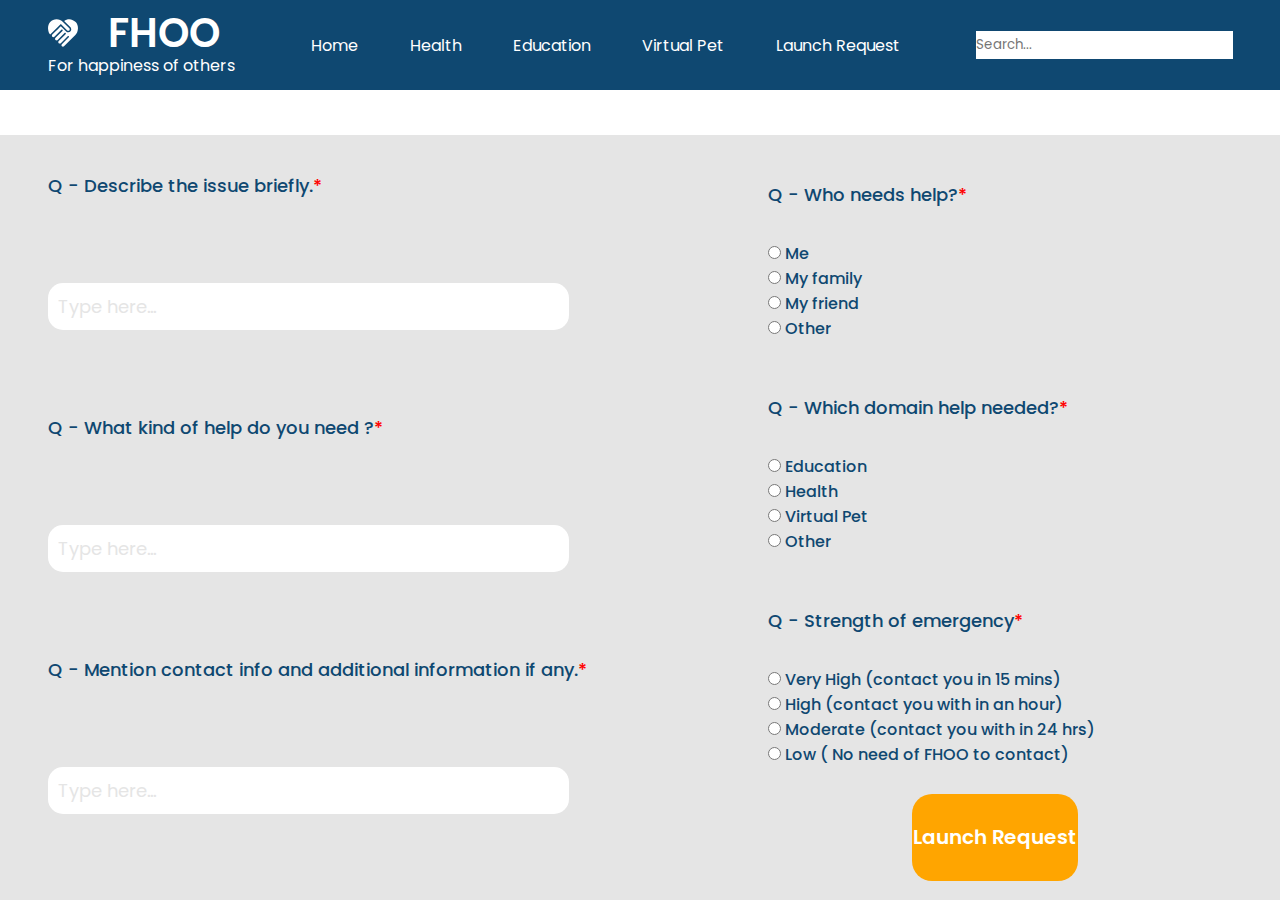
<file: HTML/launch_reques.html>
<!DOCTYPE html>
<html lang="en">
<head>
    <meta charset="UTF-8">
    <meta http-equiv="X-UA-Compatible" content="IE=edge">
    <meta name="viewport" content="width=device-width, initial-scale=1.0">
    <title>FHOO | Launch Request</title>
    <link rel="stylesheet" href="/CSS/launch_request_style.css">
    <link rel="preconnect" href="https://fonts.gstatic.com">
    <link href="https://fonts.googleapis.com/css2?family=Poppins:wght@100;200;300;400;500;600;700&display=swap" rel="stylesheet">
    <link rel="preconnect" href="https://fonts.gstatic.com">
    <link href="https://fonts.googleapis.com/css2?family=Pompiere&display=swap" rel="stylesheet">
</head>
<body>
    <body>
        <nav id="navbar">
            <div class="logo">
                <div class="main-logo">
                    <svg width="30" height="28" viewBox="0 0 30 28" fill="none" xmlns="http://www.w3.org/2000/svg">
                        <path d="M16.125 1.91009C17.625 0.830088 19.365 0.290088 21.33 0.290088C22.41 0.290088 23.595 0.575088 24.885 1.17509C26.175 1.76009 27.195 2.45009 27.945 3.24509C29.49 5.16509 30.135 7.40009 29.91 9.95009C29.67 12.5001 28.83 14.4951 27.375 15.9051L15.99 27.2901C15.705 27.5751 15.345 27.7101 14.925 27.7101C14.505 27.7101 14.16 27.5751 13.875 27.2901C13.7365 27.1534 13.6277 26.9896 13.5554 26.8089C13.4831 26.6283 13.4489 26.4346 13.455 26.2401C13.455 25.8201 13.59 25.4601 13.875 25.1751L20.76 18.2901C21.135 17.9601 21.135 17.6151 20.76 17.2401C20.385 16.8651 20.04 16.8651 19.71 17.2401L12.825 24.1251C12.6862 24.2649 12.5199 24.3744 12.3365 24.4467C12.1532 24.519 11.9569 24.5525 11.76 24.5451C11.34 24.5451 10.995 24.4101 10.71 24.1251C10.5715 23.9884 10.4627 23.8246 10.3904 23.6439C10.3181 23.4633 10.2839 23.2696 10.29 23.0751C10.29 22.6551 10.425 22.2951 10.71 22.0101L17.595 15.1251C18 14.7501 18 14.3751 17.595 14.0001C17.25 13.6251 16.92 13.6251 16.545 14.0001L9.66001 20.9601C9.51961 21.0978 9.35301 21.2059 9.17008 21.278C8.98714 21.3502 8.7916 21.3849 8.59501 21.3801C8.17501 21.3801 7.81501 21.2451 7.50001 20.9601C7.20001 20.6751 7.05001 20.3301 7.05001 19.9101C7.05001 19.4901 7.21501 19.1151 7.54501 18.7851L14.445 11.8851C14.82 11.5101 14.82 11.1651 14.445 10.8351C14.07 10.5051 13.71 10.5051 13.38 10.8351L6.42001 17.7501C6.09001 18.0501 5.74501 18.2151 5.37001 18.2151C4.95001 18.2151 4.59001 18.0651 4.32001 17.7501C4.03501 17.4501 3.88501 17.0901 3.88501 16.6701C3.88501 16.2501 4.03501 15.9051 4.32001 15.6201C8.91001 11.0001 11.745 8.21009 12.825 7.17509L18.165 12.4551C18.75 13.0101 19.425 13.2951 20.25 13.2951C21.3 13.2951 22.125 12.8751 22.74 12.0351C23.16 11.4201 23.31 10.7451 23.19 9.99509C23.07 9.24509 22.755 8.61509 22.245 8.09009L16.125 1.91009ZM19.215 11.4051L12.825 5.00009L2.20501 15.6201C0.94501 14.3451 0.22501 12.3951 0.0600105 9.74009C-0.10499 7.10009 0.61501 4.80509 2.20501 2.88509C3.99001 1.11509 6.12001 0.215088 8.59501 0.215088C11.085 0.215088 13.2 1.11509 14.925 2.88509L21.33 9.29009C21.615 9.57509 21.75 9.92009 21.75 10.3401C21.75 10.7601 21.615 11.1201 21.33 11.4051C21.045 11.6751 20.7 11.8251 20.25 11.8251C19.845 11.8251 19.5 11.6751 19.215 11.4051Z" fill="white"/>
                    </svg>
                    <span class="name">FHOO</span>     
                </div>
               <div class="logo-text"><p>For happiness of others</p></div>
            </div>
                <div class="navlinks">
                    <ul>
                        <li>
                            <a href="#" class="nav-btn" onclick="Redirect_home();">Home</a>
                        </li>
                        <li>
                            <a href="#" onclick="myFunction_1(event)" class="nav-btn dropdown-menu">Health</a>
                            <div class="dropdown">
                                <div id="blood-bankk" onclick="Redirect_blood();">Blood Bank</div>
                                <div id="food-bank" onclick="Redirect_food();">Food Bank</div>
                                <div id="medical-requirements" onclick="Redirect_medical();">Medical Requirements</div>
                            </div>
                        </li>
                        <li>
                            <a href="#" onclick="myFunction_2(event)" class="nav-btn dropdown-menu">Education</a>
                            <div class="dropdown">
                                <div id="volunteer">Volunteer</div>
                                <div id="donate">Donate</div>
                            </div>
                        </li>
                        <li>
                            <a href="#" class="nav-btn">Virtual Pet</a>
                        </li>
                        <li>
                            <a href="#" class="nav-btn">Launch Request</a>
                        </li>
                    </ul>
    
                </div>
                <div class="nav-search">
    
                    <input type="text" placeholder="Search...">
                    <svg class = "search-bg"width="28" height="28" viewBox="0 0 28 28" fill="none" xmlns="http://www.w3.org/2000/svg">
                        <rect width="28" height="28" fill="#FFA500"/>
                    </svg>
                    <svg class="search-icon" width="12" height="12" viewBox="0 0 12 12" fill="none" xmlns="http://www.w3.org/2000/svg">
                        <path d="M7.30903 8.01603C6.41045 8.73391 5.27109 9.08049 4.12496 8.98457C2.97883 8.88865 1.91293 8.35753 1.14617 7.50027C0.379405 6.64302 -0.0300168 5.52471 0.00198856 4.37502C0.0339939 3.22533 0.504997 2.13153 1.31827 1.31827C2.13153 0.504997 3.22533 0.0339939 4.37502 0.00198856C5.52471 -0.0300168 6.64302 0.379405 7.50027 1.14617C8.35753 1.91293 8.88865 2.97883 8.98457 4.12496C9.08049 5.27109 8.73391 6.41045 8.01603 7.30903L11.854 11.146C11.9479 11.2399 12.0007 11.3673 12.0007 11.5C12.0007 11.6328 11.9479 11.7601 11.854 11.854C11.7601 11.9479 11.6328 12.0007 11.5 12.0007C11.3673 12.0007 11.2399 11.9479 11.146 11.854L7.31003 8.01603H7.30903ZM8.00003 4.50003C8.00003 4.0404 7.9095 3.58528 7.73361 3.16064C7.55772 2.736 7.29991 2.35016 6.9749 2.02516C6.6499 1.70015 6.26406 1.44234 5.83942 1.26645C5.41478 1.09056 4.95966 1.00003 4.50003 1.00003C4.0404 1.00003 3.58528 1.09056 3.16064 1.26645C2.736 1.44234 2.35016 1.70015 2.02516 2.02516C1.70015 2.35016 1.44234 2.736 1.26645 3.16064C1.09056 3.58528 1.00003 4.0404 1.00003 4.50003C1.00003 5.42829 1.36878 6.31853 2.02516 6.9749C2.68153 7.63128 3.57177 8.00003 4.50003 8.00003C5.42829 8.00003 6.31853 7.63128 6.9749 6.9749C7.63128 6.31853 8.00003 5.42829 8.00003 4.50003Z" fill="black"/>
                    </svg>     
                </div>
        </nav>

        <section id="blank"></section>

        <main id="request-page">
            <section id="description">
                <div class="short-description">
                    <p class="question">Q - Describe the issue briefly.<span>*</span></p>
                    <div class="describe-text-input"><input type="text" placeholder="Type here..."></div>
                </div>
                <div class="short-description">
                    <p class="question">Q - What kind of help do you need ?<span>*</span></p>
                    <div class="describe-text-input"><input type="text" placeholder="Type here..."></div>
                </div>
                <div class="short-description">
                    <p class="question">Q - Mention contact info  and additional information if any.<span>*</span></p>
                    <div class="describe-text-input"><input type="text" placeholder="Type here..."></div>
                </div>
            </section>
            <section id="receiver-info">
                <div class="questions">
                    <p class="question">Q - Who needs help?<span>*</span></p>
                    <div class="answer-options">
                        <p>
                            <input type="radio" name="answer-1" id="who-1">
                            <label for="who-1">Me</label>
                        </p>
                        <p>
                            <input type="radio" name="answer-1" id="who-2">
                            <label for="who-2">My family</label>
                        </p>
                        <p>
                            <input type="radio" name="answer-1" id="who-3">
                            <label for="who-3">My friend</label>
                        </p>
                        <p>
                            <input type="radio" name="answer-1" id="who-4">
                            <label for="who-4">Other</label>
                        </p>
                    </div>
                </div>
                <div class="questions">
                    <p class="question">Q - Which domain help needed?<span>*</span></p>
                    <div class="answer-options">
                        <p>
                            <input type="radio" name="answer-2" id="domain-1">
                            <label for="domain-1">Education</label>
                        </p>
                        <p>
                            <input type="radio" name="answer-2" id="domain-2">
                            <label for="domain-2">Health</label>
                        </p>
                        <p>
                            <input type="radio" name="answer-2" id="domain-3">
                            <label for="domain-3">Virtual Pet</label>
                        </p>
                        <p>
                            <input type="radio" name="answer-2" id="domain-4">
                            <label for="domain-4">Other</label>
                        </p>
                    </div>
                </div>
                <div class="questions">
                    <p class="question">Q - Strength of emergency<span>*</span></p>
                    <div class="answer-options">
                        <p>
                            <input type="radio" name="answer-3" id="urgency-1">
                            <label for="urgency-1">Very High (contact you in 15 mins)</label>
                        </p>
                        <p>
                            <input type="radio" name="answer-3" id="urgency-2">
                            <label for="urgency-2">High (contact you with in an hour)</label>
                        </p>
                        <p>
                            <input type="radio" name="answer-3" id="urgency-3">
                            <label for="urgency-3">Moderate (contact you with in 24 hrs)</label>
                        </p>
                        <p>
                            <input type="radio" name="answer-3" id="urgency-4">
                            <label for="urgency-4">Low ( No need of FHOO to contact)</label>
                        </p>
                    </div>
                </div>
                <div class="launch-request-btn"><a href="#">Launch Request</a></div>
            </section>
        </main>
</body>
</html>
</file>
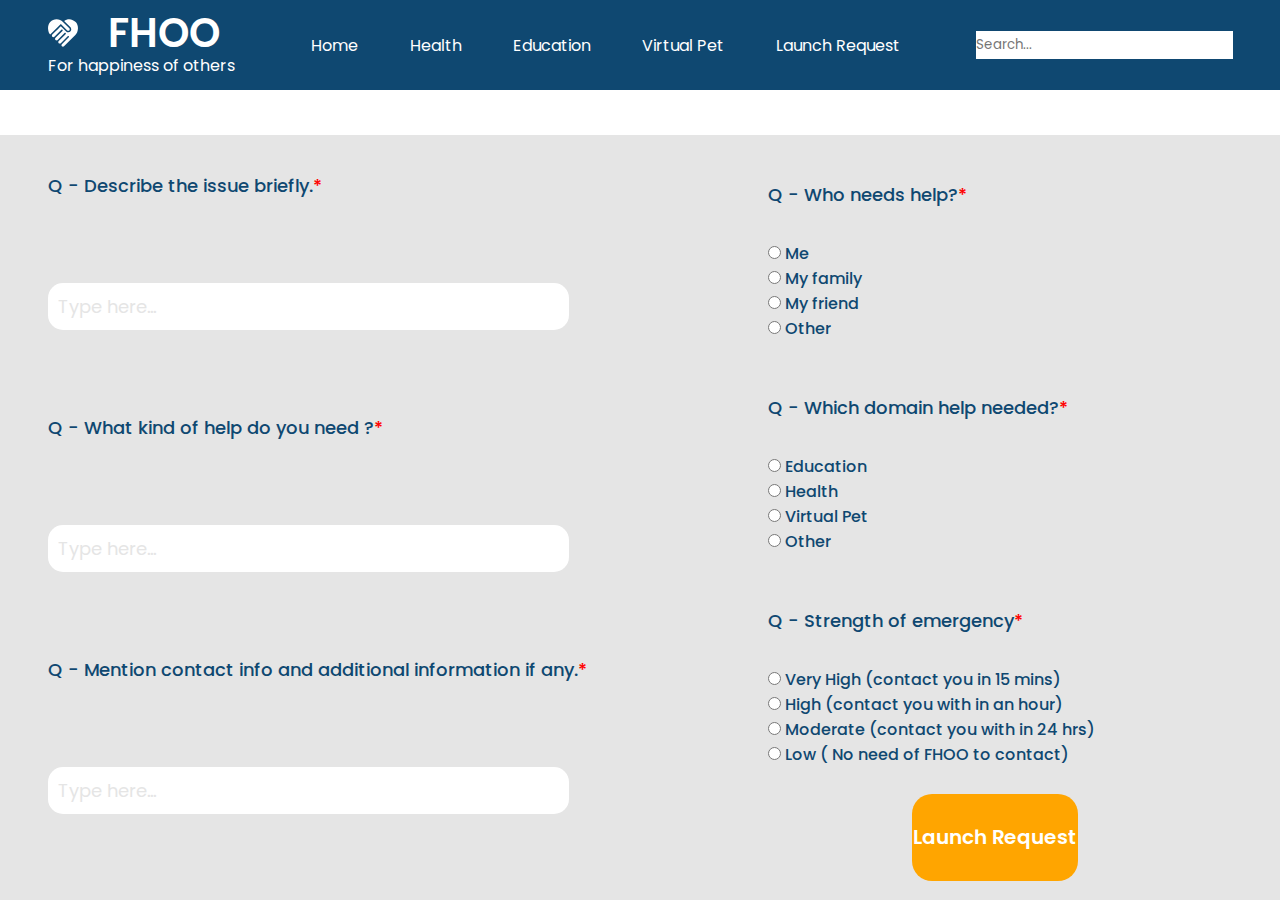
<file: HTML/launch_request.html>
<!DOCTYPE html>
<html lang="en">
<head>
    <meta charset="UTF-8">
    <meta http-equiv="X-UA-Compatible" content="IE=edge">
    <meta name="viewport" content="width=device-width, initial-scale=1.0">
    <title>FHOO | Launch Request</title>
    <link rel="stylesheet" href="/CSS/launch_request_style.css">
    <link rel="preconnect" href="https://fonts.gstatic.com">
    <link href="https://fonts.googleapis.com/css2?family=Poppins:wght@100;200;300;400;500;600;700&display=swap" rel="stylesheet">
    <link rel="preconnect" href="https://fonts.gstatic.com">
    <link href="https://fonts.googleapis.com/css2?family=Pompiere&display=swap" rel="stylesheet">
</head>
<body>
    <body>
        <nav id="navbar">
            <div class="logo">
                <div class="main-logo">
                    <svg width="30" height="28" viewBox="0 0 30 28" fill="none" xmlns="http://www.w3.org/2000/svg">
                        <path d="M16.125 1.91009C17.625 0.830088 19.365 0.290088 21.33 0.290088C22.41 0.290088 23.595 0.575088 24.885 1.17509C26.175 1.76009 27.195 2.45009 27.945 3.24509C29.49 5.16509 30.135 7.40009 29.91 9.95009C29.67 12.5001 28.83 14.4951 27.375 15.9051L15.99 27.2901C15.705 27.5751 15.345 27.7101 14.925 27.7101C14.505 27.7101 14.16 27.5751 13.875 27.2901C13.7365 27.1534 13.6277 26.9896 13.5554 26.8089C13.4831 26.6283 13.4489 26.4346 13.455 26.2401C13.455 25.8201 13.59 25.4601 13.875 25.1751L20.76 18.2901C21.135 17.9601 21.135 17.6151 20.76 17.2401C20.385 16.8651 20.04 16.8651 19.71 17.2401L12.825 24.1251C12.6862 24.2649 12.5199 24.3744 12.3365 24.4467C12.1532 24.519 11.9569 24.5525 11.76 24.5451C11.34 24.5451 10.995 24.4101 10.71 24.1251C10.5715 23.9884 10.4627 23.8246 10.3904 23.6439C10.3181 23.4633 10.2839 23.2696 10.29 23.0751C10.29 22.6551 10.425 22.2951 10.71 22.0101L17.595 15.1251C18 14.7501 18 14.3751 17.595 14.0001C17.25 13.6251 16.92 13.6251 16.545 14.0001L9.66001 20.9601C9.51961 21.0978 9.35301 21.2059 9.17008 21.278C8.98714 21.3502 8.7916 21.3849 8.59501 21.3801C8.17501 21.3801 7.81501 21.2451 7.50001 20.9601C7.20001 20.6751 7.05001 20.3301 7.05001 19.9101C7.05001 19.4901 7.21501 19.1151 7.54501 18.7851L14.445 11.8851C14.82 11.5101 14.82 11.1651 14.445 10.8351C14.07 10.5051 13.71 10.5051 13.38 10.8351L6.42001 17.7501C6.09001 18.0501 5.74501 18.2151 5.37001 18.2151C4.95001 18.2151 4.59001 18.0651 4.32001 17.7501C4.03501 17.4501 3.88501 17.0901 3.88501 16.6701C3.88501 16.2501 4.03501 15.9051 4.32001 15.6201C8.91001 11.0001 11.745 8.21009 12.825 7.17509L18.165 12.4551C18.75 13.0101 19.425 13.2951 20.25 13.2951C21.3 13.2951 22.125 12.8751 22.74 12.0351C23.16 11.4201 23.31 10.7451 23.19 9.99509C23.07 9.24509 22.755 8.61509 22.245 8.09009L16.125 1.91009ZM19.215 11.4051L12.825 5.00009L2.20501 15.6201C0.94501 14.3451 0.22501 12.3951 0.0600105 9.74009C-0.10499 7.10009 0.61501 4.80509 2.20501 2.88509C3.99001 1.11509 6.12001 0.215088 8.59501 0.215088C11.085 0.215088 13.2 1.11509 14.925 2.88509L21.33 9.29009C21.615 9.57509 21.75 9.92009 21.75 10.3401C21.75 10.7601 21.615 11.1201 21.33 11.4051C21.045 11.6751 20.7 11.8251 20.25 11.8251C19.845 11.8251 19.5 11.6751 19.215 11.4051Z" fill="white"/>
                    </svg>
                    <span class="name">FHOO</span>     
                </div>
               <div class="logo-text"><p>For happiness of others</p></div>
            </div>
                <div class="navlinks">
                    <ul>
                        <li>
                            <a href="#" class="nav-btn" onclick="Redirect_home();">Home</a>
                        </li>
                        <li>
                            <a href="#" onclick="myFunction_1(event)" class="nav-btn dropdown-menu">Health</a>
                            <div class="dropdown">
                                <div id="blood-bankk" onclick="Redirect_blood();">Blood Bank</div>
                                <div id="food-bank" onclick="Redirect_food();">Food Bank</div>
                                <div id="medical-requirements" onclick="Redirect_medical();">Medical Requirements</div>
                            </div>
                        </li>
                        <li>
                            <a href="#" onclick="myFunction_2(event)" class="nav-btn dropdown-menu">Education</a>
                            <div class="dropdown">
                                <div onclick="Redirect_volunteer();" id="volunteer">Volunteer</div>
                                <div onclick="Redirect_donate();" id="donate">Donate</div>
                            </div>
                        </li>
                        <li>
                            <a onclick="Redirect_virtualpet();" href="#" class="nav-btn">Virtual Pet</a>
                        </li>
                        <li>
                            <a onclick="Redirect_launchreq();" href="#" class="nav-btn">Launch Request</a>
                        </li>
                    </ul>
    
                </div>
                <div class="nav-search">
    
                    <input type="text" placeholder="Search...">
                    <svg class = "search-bg"width="28" height="28" viewBox="0 0 28 28" fill="none" xmlns="http://www.w3.org/2000/svg">
                        <rect width="28" height="28" fill="#FFA500"/>
                    </svg>
                    <svg class="search-icon" width="12" height="12" viewBox="0 0 12 12" fill="none" xmlns="http://www.w3.org/2000/svg">
                        <path d="M7.30903 8.01603C6.41045 8.73391 5.27109 9.08049 4.12496 8.98457C2.97883 8.88865 1.91293 8.35753 1.14617 7.50027C0.379405 6.64302 -0.0300168 5.52471 0.00198856 4.37502C0.0339939 3.22533 0.504997 2.13153 1.31827 1.31827C2.13153 0.504997 3.22533 0.0339939 4.37502 0.00198856C5.52471 -0.0300168 6.64302 0.379405 7.50027 1.14617C8.35753 1.91293 8.88865 2.97883 8.98457 4.12496C9.08049 5.27109 8.73391 6.41045 8.01603 7.30903L11.854 11.146C11.9479 11.2399 12.0007 11.3673 12.0007 11.5C12.0007 11.6328 11.9479 11.7601 11.854 11.854C11.7601 11.9479 11.6328 12.0007 11.5 12.0007C11.3673 12.0007 11.2399 11.9479 11.146 11.854L7.31003 8.01603H7.30903ZM8.00003 4.50003C8.00003 4.0404 7.9095 3.58528 7.73361 3.16064C7.55772 2.736 7.29991 2.35016 6.9749 2.02516C6.6499 1.70015 6.26406 1.44234 5.83942 1.26645C5.41478 1.09056 4.95966 1.00003 4.50003 1.00003C4.0404 1.00003 3.58528 1.09056 3.16064 1.26645C2.736 1.44234 2.35016 1.70015 2.02516 2.02516C1.70015 2.35016 1.44234 2.736 1.26645 3.16064C1.09056 3.58528 1.00003 4.0404 1.00003 4.50003C1.00003 5.42829 1.36878 6.31853 2.02516 6.9749C2.68153 7.63128 3.57177 8.00003 4.50003 8.00003C5.42829 8.00003 6.31853 7.63128 6.9749 6.9749C7.63128 6.31853 8.00003 5.42829 8.00003 4.50003Z" fill="black"/>
                    </svg>     
                </div>
        </nav>

        <section id="blank"></section>

        <main id="request-page">
            <section id="description">
                <div class="short-description">
                    <p class="question">Q - Describe the issue briefly.<span>*</span></p>
                    <div class="describe-text-input"><input type="text" placeholder="Type here..."></div>
                </div>
                <div class="short-description">
                    <p class="question">Q - What kind of help do you need ?<span>*</span></p>
                    <div class="describe-text-input"><input type="text" placeholder="Type here..."></div>
                </div>
                <div class="short-description">
                    <p class="question">Q - Mention contact info  and additional information if any.<span>*</span></p>
                    <div class="describe-text-input"><input type="text" placeholder="Type here..."></div>
                </div>
            </section>
            <section id="receiver-info">
                <div class="questions">
                    <p class="question">Q - Who needs help?<span>*</span></p>
                    <div class="answer-options">
                        <p>
                            <input type="radio" name="answer-1" id="who-1">
                            <label for="who-1">Me</label>
                        </p>
                        <p>
                            <input type="radio" name="answer-1" id="who-2">
                            <label for="who-2">My family</label>
                        </p>
                        <p>
                            <input type="radio" name="answer-1" id="who-3">
                            <label for="who-3">My friend</label>
                        </p>
                        <p>
                            <input type="radio" name="answer-1" id="who-4">
                            <label for="who-4">Other</label>
                        </p>
                    </div>
                </div>
                <div class="questions">
                    <p class="question">Q - Which domain help needed?<span>*</span></p>
                    <div class="answer-options">
                        <p>
                            <input type="radio" name="answer-2" id="domain-1">
                            <label for="domain-1">Education</label>
                        </p>
                        <p>
                            <input type="radio" name="answer-2" id="domain-2">
                            <label for="domain-2">Health</label>
                        </p>
                        <p>
                            <input type="radio" name="answer-2" id="domain-3">
                            <label for="domain-3">Virtual Pet</label>
                        </p>
                        <p>
                            <input type="radio" name="answer-2" id="domain-4">
                            <label for="domain-4">Other</label>
                        </p>
                    </div>
                </div>
                <div class="questions">
                    <p class="question">Q - Strength of emergency<span>*</span></p>
                    <div class="answer-options">
                        <p>
                            <input type="radio" name="answer-3" id="urgency-1">
                            <label for="urgency-1">Very High (contact you in 15 mins)</label>
                        </p>
                        <p>
                            <input type="radio" name="answer-3" id="urgency-2">
                            <label for="urgency-2">High (contact you with in an hour)</label>
                        </p>
                        <p>
                            <input type="radio" name="answer-3" id="urgency-3">
                            <label for="urgency-3">Moderate (contact you with in 24 hrs)</label>
                        </p>
                        <p>
                            <input type="radio" name="answer-3" id="urgency-4">
                            <label for="urgency-4">Low ( No need of FHOO to contact)</label>
                        </p>
                    </div>
                </div>
                <div class="launch-request-btn"><a href="#">Launch Request</a></div>
            </section>
        </main>
        <script src="/Js/App.js"></script>
</body>
</html>
</file>
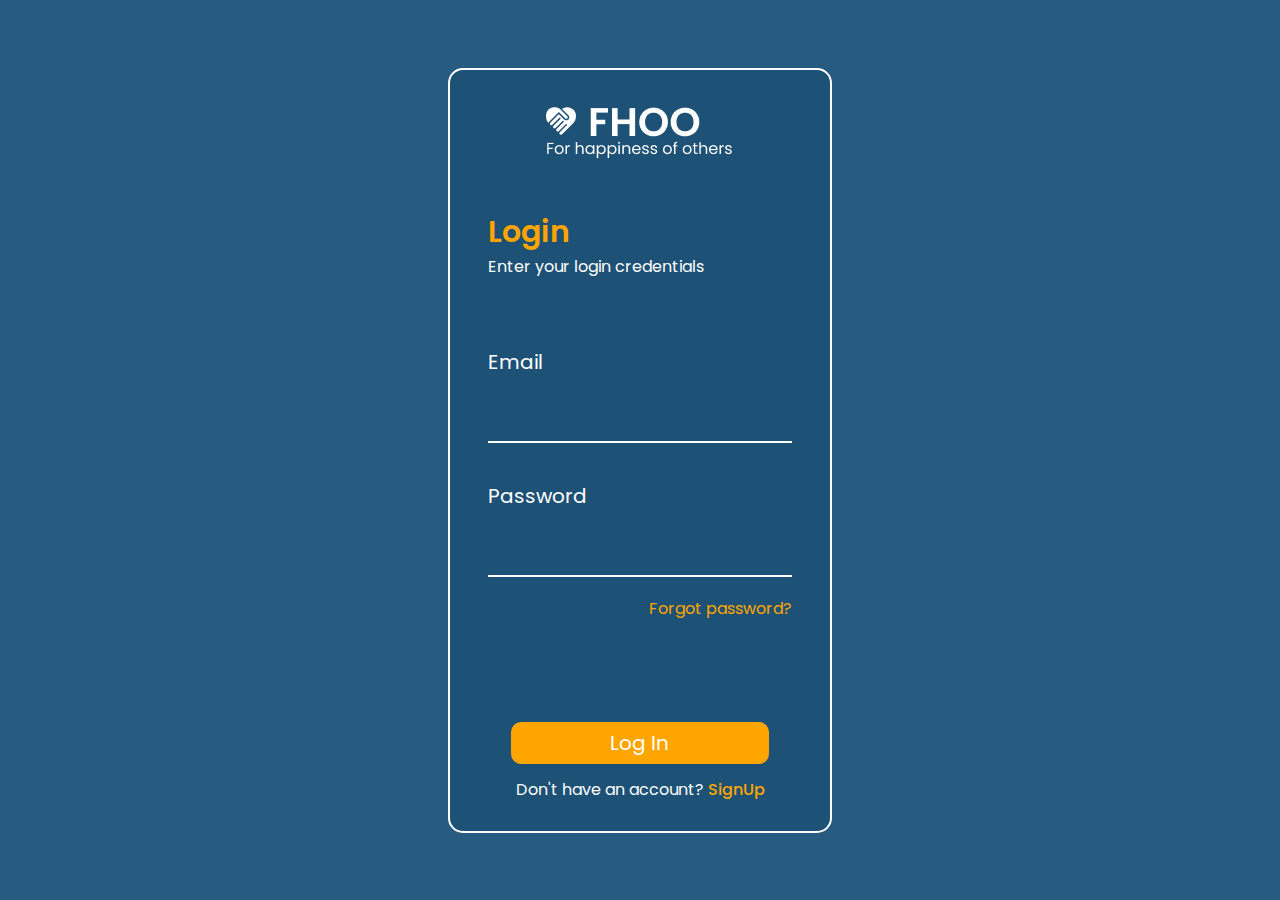
<file: HTML/login_page.html>
<!DOCTYPE html>
<html lang="en">
<head>
    <meta charset="UTF-8">
    <meta http-equiv="X-UA-Compatible" content="IE=edge">
    <meta name="viewport" content="width=device-width, initial-scale=1.0">
    <title>FHOO | Login</title>
    <link rel="stylesheet" href="/CSS/login_page.css">
    <link rel="preconnect" href="https://fonts.gstatic.com">
    <link href="https://fonts.googleapis.com/css2?family=Poppins:wght@100;200;300;400;500;600;700&display=swap" rel="stylesheet">
    <link rel="preconnect" href="https://fonts.gstatic.com">
    <link href="https://fonts.googleapis.com/css2?family=Pompiere&display=swap" rel="stylesheet">
</head>
<body>
    <div class="main-container">
        <div class="logo">
            <img src="/Assets/main logo.png" alt="company logo">
        </div>
        <div class="login-heading">
            <p class="heading">Login</p>
            <p class="login-text">Enter your login credentials</p>
        </div>
        <form action="#">
            <div class="email">
                <p>Email</p>
                <input type="email" name="email" id="email-address" required>
            </div>
            <div class="pass">
                <p>Password</p>
                <input type="password" name="password" id="user-pass" required>
            </div>
            <div class="forgot-pass"><a href="#">Forgot password?</a></div>
        </form>
        <div class="account-login">
            <div class="login-btn"><button onclick="Redirect_afterlogin();">Log In</button></div>
            <p>Don't have an account? <a href="#" onclick="Redirect_signup();">SignUp</a></p>
        </div>
    </div>
    <script type="text/javascript" src="/Js/App.js"></script>
</body>
</html>
</file>
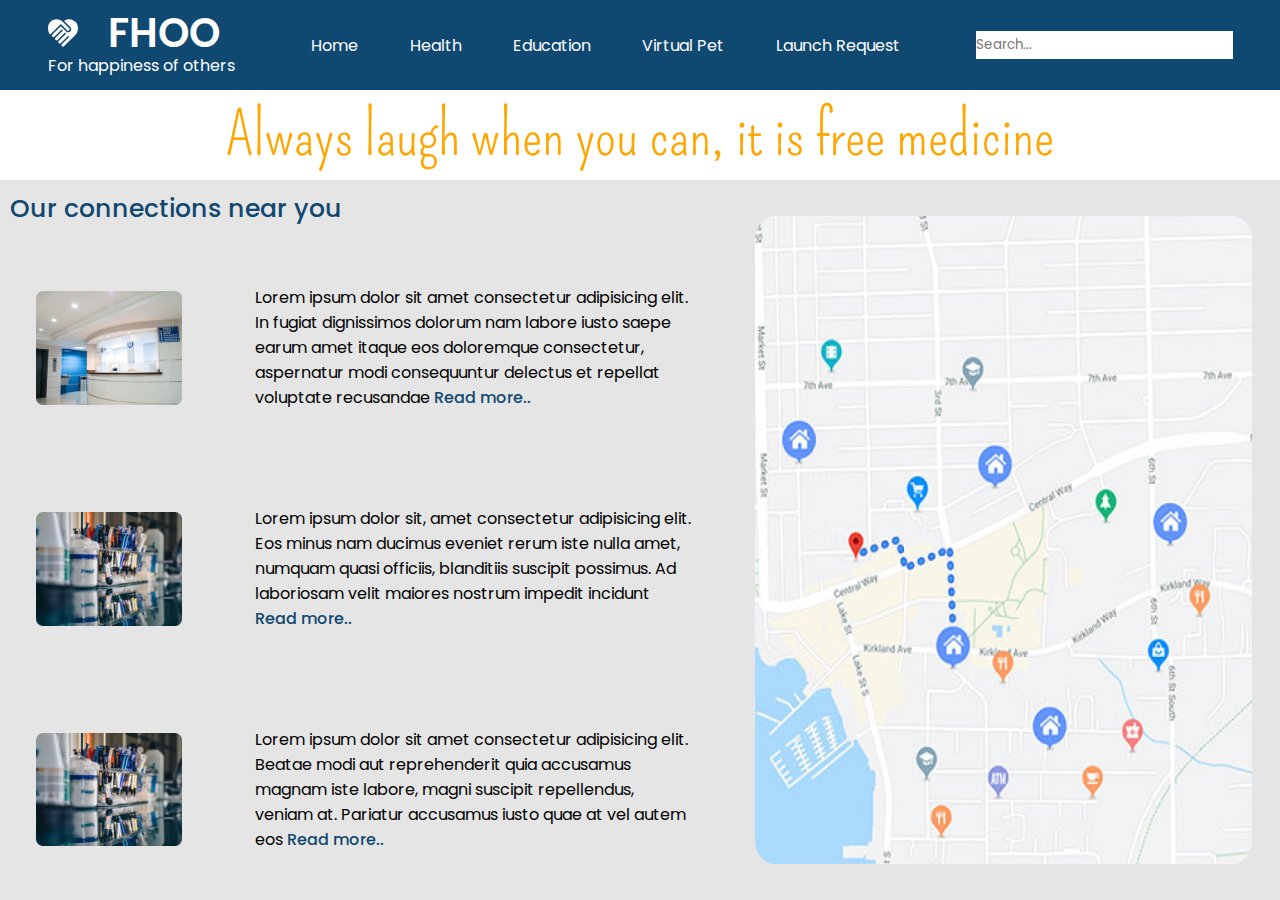
<file: HTML/medical_requirement.html>
<!DOCTYPE html>
<html lang="en">
<head>
    <meta charset="UTF-8">
    <meta http-equiv="X-UA-Compatible" content="IE=edge">
    <meta name="viewport" content="width=device-width, initial-scale=1.0">
    <title>FHOO | Medical Requirements</title>
    <link rel="stylesheet" href="/CSS/medical_requirement_style.css">
    <link rel="preconnect" href="https://fonts.gstatic.com">
    <link href="https://fonts.googleapis.com/css2?family=Poppins:wght@100;200;300;400;500;600;700&display=swap" rel="stylesheet">
    <link rel="preconnect" href="https://fonts.gstatic.com">
    <link href="https://fonts.googleapis.com/css2?family=Pompiere&display=swap" rel="stylesheet">
</head>
<body>
    <nav id="navbar">
        <div class="logo">
            <div class="main-logo">
                <svg width="30" height="28" viewBox="0 0 30 28" fill="none" xmlns="http://www.w3.org/2000/svg">
                    <path d="M16.125 1.91009C17.625 0.830088 19.365 0.290088 21.33 0.290088C22.41 0.290088 23.595 0.575088 24.885 1.17509C26.175 1.76009 27.195 2.45009 27.945 3.24509C29.49 5.16509 30.135 7.40009 29.91 9.95009C29.67 12.5001 28.83 14.4951 27.375 15.9051L15.99 27.2901C15.705 27.5751 15.345 27.7101 14.925 27.7101C14.505 27.7101 14.16 27.5751 13.875 27.2901C13.7365 27.1534 13.6277 26.9896 13.5554 26.8089C13.4831 26.6283 13.4489 26.4346 13.455 26.2401C13.455 25.8201 13.59 25.4601 13.875 25.1751L20.76 18.2901C21.135 17.9601 21.135 17.6151 20.76 17.2401C20.385 16.8651 20.04 16.8651 19.71 17.2401L12.825 24.1251C12.6862 24.2649 12.5199 24.3744 12.3365 24.4467C12.1532 24.519 11.9569 24.5525 11.76 24.5451C11.34 24.5451 10.995 24.4101 10.71 24.1251C10.5715 23.9884 10.4627 23.8246 10.3904 23.6439C10.3181 23.4633 10.2839 23.2696 10.29 23.0751C10.29 22.6551 10.425 22.2951 10.71 22.0101L17.595 15.1251C18 14.7501 18 14.3751 17.595 14.0001C17.25 13.6251 16.92 13.6251 16.545 14.0001L9.66001 20.9601C9.51961 21.0978 9.35301 21.2059 9.17008 21.278C8.98714 21.3502 8.7916 21.3849 8.59501 21.3801C8.17501 21.3801 7.81501 21.2451 7.50001 20.9601C7.20001 20.6751 7.05001 20.3301 7.05001 19.9101C7.05001 19.4901 7.21501 19.1151 7.54501 18.7851L14.445 11.8851C14.82 11.5101 14.82 11.1651 14.445 10.8351C14.07 10.5051 13.71 10.5051 13.38 10.8351L6.42001 17.7501C6.09001 18.0501 5.74501 18.2151 5.37001 18.2151C4.95001 18.2151 4.59001 18.0651 4.32001 17.7501C4.03501 17.4501 3.88501 17.0901 3.88501 16.6701C3.88501 16.2501 4.03501 15.9051 4.32001 15.6201C8.91001 11.0001 11.745 8.21009 12.825 7.17509L18.165 12.4551C18.75 13.0101 19.425 13.2951 20.25 13.2951C21.3 13.2951 22.125 12.8751 22.74 12.0351C23.16 11.4201 23.31 10.7451 23.19 9.99509C23.07 9.24509 22.755 8.61509 22.245 8.09009L16.125 1.91009ZM19.215 11.4051L12.825 5.00009L2.20501 15.6201C0.94501 14.3451 0.22501 12.3951 0.0600105 9.74009C-0.10499 7.10009 0.61501 4.80509 2.20501 2.88509C3.99001 1.11509 6.12001 0.215088 8.59501 0.215088C11.085 0.215088 13.2 1.11509 14.925 2.88509L21.33 9.29009C21.615 9.57509 21.75 9.92009 21.75 10.3401C21.75 10.7601 21.615 11.1201 21.33 11.4051C21.045 11.6751 20.7 11.8251 20.25 11.8251C19.845 11.8251 19.5 11.6751 19.215 11.4051Z" fill="white"/>
                </svg>
                <span class="name">FHOO</span>     
            </div>
           <div class="logo-text"><p>For happiness of others</p></div>
        </div>
            <div class="navlinks">
                <ul>
                    <li>
                        <a href="#" class="nav-btn" onclick="Redirect_home();">Home</a>
                    </li>
                    <li>
                        <a href="#" onclick="myFunction_1(event)" class="nav-btn dropdown-menu">Health</a>
                        <div class="dropdown">
                            <div id="blood-bank" onclick="Redirect_blood();">Blood Bank</div>
                            <div id="food-bank" onclick="Redirect_food();">Food Bank</div>
                            <div id="medical-requirementss" onclick="Redirect_medical();">Medical Requirements</div>
                        </div>
                    </li>
                    <li>
                        <a href="#" onclick="myFunction_2(event)" class="nav-btn dropdown-menu">Education</a>
                        <div class="dropdown">
                            <div onclick="Redirect_volunteer();" id="volunteer">Volunteer</div>
                            <div onclick="Redirect_donate();" id="donate">Donate</div>
                        </div>
                    </li>
                    <li>
                        <a onclick="Redirect_virtualpet();" href="#" class="nav-btn">Virtual Pet</a>
                    </li>
                    <li>
                        <a onclick="Redirect_launchreq();" href="#" class="nav-btn">Launch Request</a>
                    </li>
                </ul>

            </div>
            <div class="nav-search">

                <input type="text" placeholder="Search...">
                <svg class = "search-bg"width="28" height="28" viewBox="0 0 28 28" fill="none" xmlns="http://www.w3.org/2000/svg">
                    <rect width="28" height="28" fill="#FFA500"/>
                </svg>
                <svg class="search-icon" width="12" height="12" viewBox="0 0 12 12" fill="none" xmlns="http://www.w3.org/2000/svg">
                    <path d="M7.30903 8.01603C6.41045 8.73391 5.27109 9.08049 4.12496 8.98457C2.97883 8.88865 1.91293 8.35753 1.14617 7.50027C0.379405 6.64302 -0.0300168 5.52471 0.00198856 4.37502C0.0339939 3.22533 0.504997 2.13153 1.31827 1.31827C2.13153 0.504997 3.22533 0.0339939 4.37502 0.00198856C5.52471 -0.0300168 6.64302 0.379405 7.50027 1.14617C8.35753 1.91293 8.88865 2.97883 8.98457 4.12496C9.08049 5.27109 8.73391 6.41045 8.01603 7.30903L11.854 11.146C11.9479 11.2399 12.0007 11.3673 12.0007 11.5C12.0007 11.6328 11.9479 11.7601 11.854 11.854C11.7601 11.9479 11.6328 12.0007 11.5 12.0007C11.3673 12.0007 11.2399 11.9479 11.146 11.854L7.31003 8.01603H7.30903ZM8.00003 4.50003C8.00003 4.0404 7.9095 3.58528 7.73361 3.16064C7.55772 2.736 7.29991 2.35016 6.9749 2.02516C6.6499 1.70015 6.26406 1.44234 5.83942 1.26645C5.41478 1.09056 4.95966 1.00003 4.50003 1.00003C4.0404 1.00003 3.58528 1.09056 3.16064 1.26645C2.736 1.44234 2.35016 1.70015 2.02516 2.02516C1.70015 2.35016 1.44234 2.736 1.26645 3.16064C1.09056 3.58528 1.00003 4.0404 1.00003 4.50003C1.00003 5.42829 1.36878 6.31853 2.02516 6.9749C2.68153 7.63128 3.57177 8.00003 4.50003 8.00003C5.42829 8.00003 6.31853 7.63128 6.9749 6.9749C7.63128 6.31853 8.00003 5.42829 8.00003 4.50003Z" fill="black"/>
                </svg>     
            </div>
    </nav>

    <section class="quote">Always laugh when you can, it is free medicine</section>

    <main id="medical-requirements">
        <section class="info">
            <div class="info-heading">Our connections near you</div>
            <div class="medical-requirement-items">
                <div class="medical-item">
                    <img class = "item-img"src="/Assets/medical_1.png" alt="medical-img">
                    <p class="item-text">Lorem ipsum dolor sit amet consectetur adipisicing elit. In fugiat dignissimos dolorum nam labore iusto saepe earum amet itaque eos doloremque consectetur, aspernatur modi consequuntur delectus et repellat voluptate recusandae <a href="#">Read more..</a></p>
                </div>
                <div class="medical-item">
                    <img src="/Assets/medical_2.png" alt="medical image" class="item-img">
                    <p class="item-text">Lorem ipsum dolor sit, amet consectetur adipisicing elit. Eos minus nam ducimus eveniet rerum iste nulla amet, numquam quasi officiis, blanditiis suscipit possimus. Ad laboriosam velit maiores nostrum impedit incidunt <a href="#">Read more..</a></p>
                </div>
                <div class="medical-item">
                    <img src="/Assets/medical_2.png" alt="medical image" class="item-img">
                    <p class="item-text">Lorem ipsum dolor sit amet consectetur adipisicing elit. Beatae modi aut reprehenderit quia accusamus magnam iste labore, magni suscipit repellendus, veniam at. Pariatur accusamus iusto quae at vel autem eos <a href="#">Read more..</a></p>
                </div>
            </div>
        </section>
        <section class="map"><img src="/Assets/map_2.png" alt="map_img"></section>
    </main>
    <script type="text/javascript" src="/Js/App.js"></script>
</body>
</html>
</file>
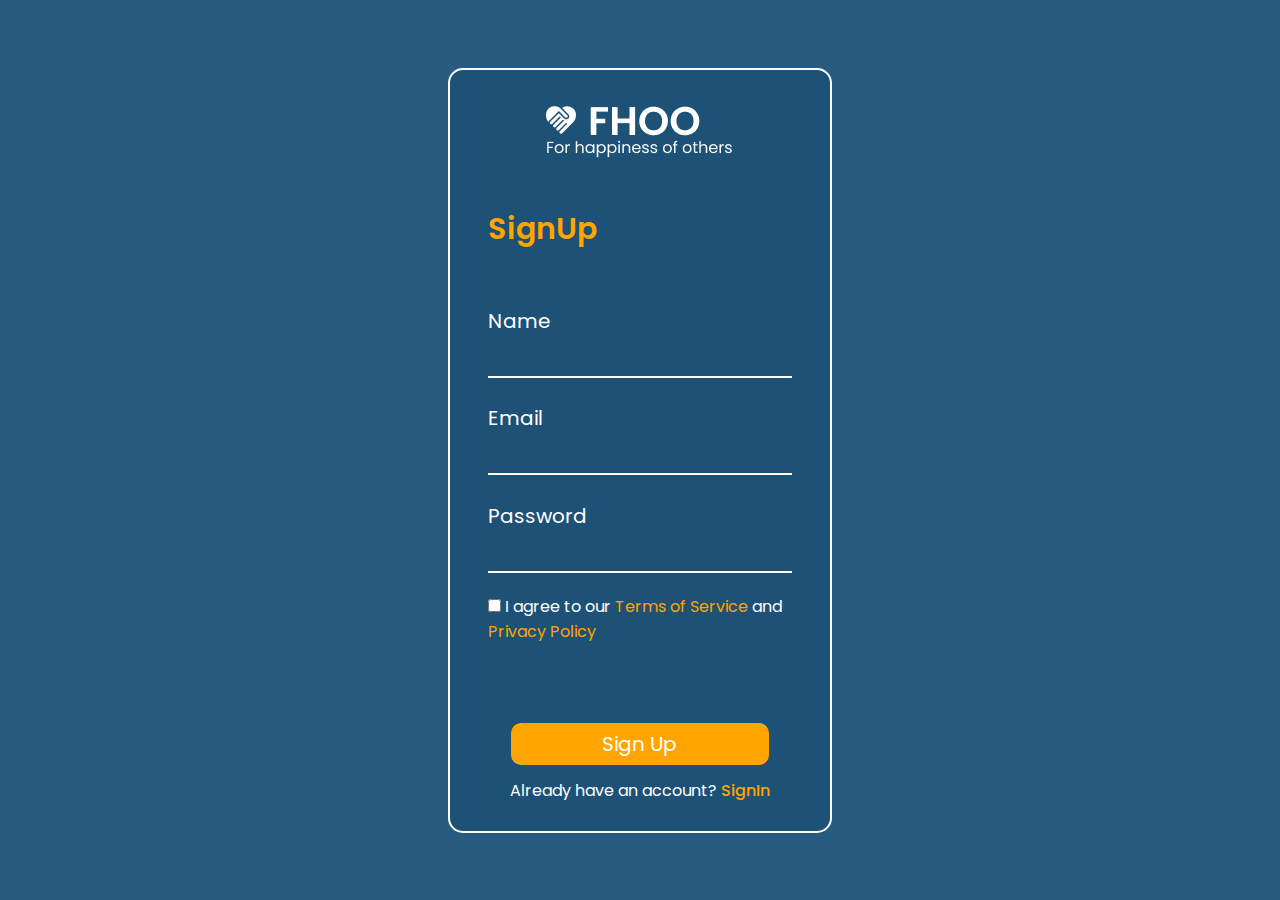
<file: HTML/signup.html>
<!DOCTYPE html>
<html lang="en">
<head>
    <meta charset="UTF-8">
    <meta http-equiv="X-UA-Compatible" content="IE=edge">
    <meta name="viewport" content="width=device-width, initial-scale=1.0">
    <title>FHOO | SignUp</title>
    <link rel="stylesheet" href="/CSS/signup.css">
    <link rel="preconnect" href="https://fonts.gstatic.com">
    <link href="https://fonts.googleapis.com/css2?family=Poppins:wght@100;200;300;400;500;600;700&display=swap" rel="stylesheet">
    <link rel="preconnect" href="https://fonts.gstatic.com">
    <link href="https://fonts.googleapis.com/css2?family=Pompiere&display=swap" rel="stylesheet">
</head>

<body>
    <div class="main-container">
        <div class="logo">
            <img src="/Assets/main logo.png" alt="company logo">
        </div>
        <div class="SignUp-heading">
            <p class="heading">SignUp</p>
        </div>
        <form action="#">
            <div class="name">
                <p>Name</p>
                <input type="text">
            </div>
            <div class="email">
                <p>Email</p>
                <input type="email" name="email" id="email" required>
            </div>
            <div class="pass">
                <p>Password</p>
                <input type="password" name="password" id="password" required>
            </div>
            <div class="forgot-pass">
                <input type="checkbox" name="privacy-policy" id="privacy__policy">
                <label for="privacy__policy">I agree to our <a href="#">Terms of Service</a> and <a href="#">Privacy Policy</a></label>
            </div>
        </form>
        <div class="account-SignUp">
            <div class="SignUp-btn"><button onclick="Redirect_afterlogin();">Sign Up</button></div>
            <p>Already have an account? <a href="#" onclick="Redirect_login();">SignIn</a></p>
        </div>
    </div>
    <script type="text/javascript" src="/Js/App.js"></script>
</body>
</html>
</file>
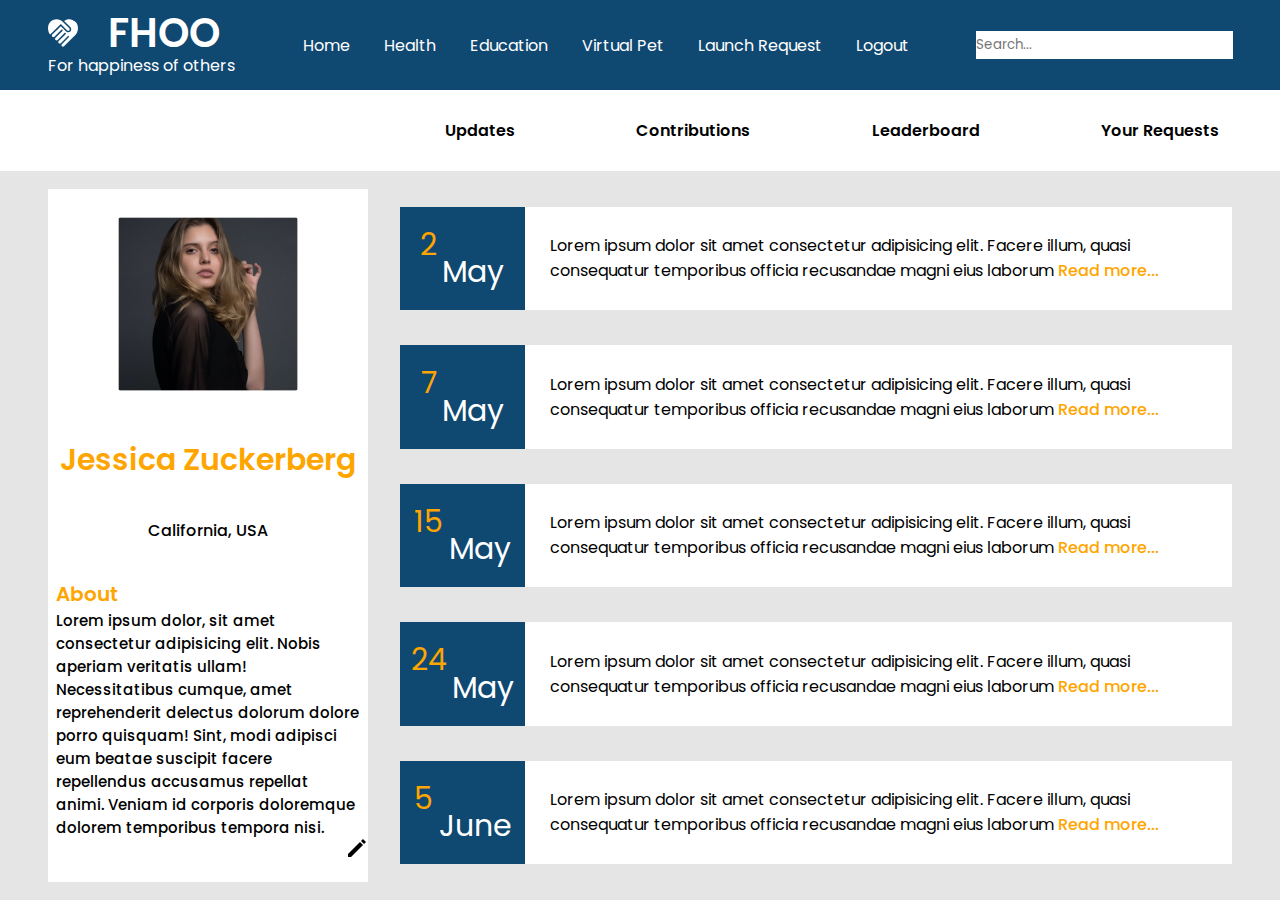
<file: HTML/user_dashboard.html>
<!DOCTYPE html>
<html lang="en">
<head>
    <meta charset="UTF-8">
    <meta http-equiv="X-UA-Compatible" content="IE=edge">
    <meta name="viewport" content="width=device-width, initial-scale=1.0">
    <title>FHOO | User Dashboard</title>
    <link rel="stylesheet" href="/CSS/user_dashboard_style.css">
    <link rel="preconnect" href="https://fonts.gstatic.com">
    <link href="https://fonts.googleapis.com/css2?family=Poppins:wght@100;200;300;400;500;600;700&display=swap" rel="stylesheet">
</head>
<body>
    <nav id="navbar">
        <div class="logo">
            <div class="main-logo">
                <svg width="30" height="28" viewBox="0 0 30 28" fill="none" xmlns="http://www.w3.org/2000/svg">
                    <path d="M16.125 1.91009C17.625 0.830088 19.365 0.290088 21.33 0.290088C22.41 0.290088 23.595 0.575088 24.885 1.17509C26.175 1.76009 27.195 2.45009 27.945 3.24509C29.49 5.16509 30.135 7.40009 29.91 9.95009C29.67 12.5001 28.83 14.4951 27.375 15.9051L15.99 27.2901C15.705 27.5751 15.345 27.7101 14.925 27.7101C14.505 27.7101 14.16 27.5751 13.875 27.2901C13.7365 27.1534 13.6277 26.9896 13.5554 26.8089C13.4831 26.6283 13.4489 26.4346 13.455 26.2401C13.455 25.8201 13.59 25.4601 13.875 25.1751L20.76 18.2901C21.135 17.9601 21.135 17.6151 20.76 17.2401C20.385 16.8651 20.04 16.8651 19.71 17.2401L12.825 24.1251C12.6862 24.2649 12.5199 24.3744 12.3365 24.4467C12.1532 24.519 11.9569 24.5525 11.76 24.5451C11.34 24.5451 10.995 24.4101 10.71 24.1251C10.5715 23.9884 10.4627 23.8246 10.3904 23.6439C10.3181 23.4633 10.2839 23.2696 10.29 23.0751C10.29 22.6551 10.425 22.2951 10.71 22.0101L17.595 15.1251C18 14.7501 18 14.3751 17.595 14.0001C17.25 13.6251 16.92 13.6251 16.545 14.0001L9.66001 20.9601C9.51961 21.0978 9.35301 21.2059 9.17008 21.278C8.98714 21.3502 8.7916 21.3849 8.59501 21.3801C8.17501 21.3801 7.81501 21.2451 7.50001 20.9601C7.20001 20.6751 7.05001 20.3301 7.05001 19.9101C7.05001 19.4901 7.21501 19.1151 7.54501 18.7851L14.445 11.8851C14.82 11.5101 14.82 11.1651 14.445 10.8351C14.07 10.5051 13.71 10.5051 13.38 10.8351L6.42001 17.7501C6.09001 18.0501 5.74501 18.2151 5.37001 18.2151C4.95001 18.2151 4.59001 18.0651 4.32001 17.7501C4.03501 17.4501 3.88501 17.0901 3.88501 16.6701C3.88501 16.2501 4.03501 15.9051 4.32001 15.6201C8.91001 11.0001 11.745 8.21009 12.825 7.17509L18.165 12.4551C18.75 13.0101 19.425 13.2951 20.25 13.2951C21.3 13.2951 22.125 12.8751 22.74 12.0351C23.16 11.4201 23.31 10.7451 23.19 9.99509C23.07 9.24509 22.755 8.61509 22.245 8.09009L16.125 1.91009ZM19.215 11.4051L12.825 5.00009L2.20501 15.6201C0.94501 14.3451 0.22501 12.3951 0.0600105 9.74009C-0.10499 7.10009 0.61501 4.80509 2.20501 2.88509C3.99001 1.11509 6.12001 0.215088 8.59501 0.215088C11.085 0.215088 13.2 1.11509 14.925 2.88509L21.33 9.29009C21.615 9.57509 21.75 9.92009 21.75 10.3401C21.75 10.7601 21.615 11.1201 21.33 11.4051C21.045 11.6751 20.7 11.8251 20.25 11.8251C19.845 11.8251 19.5 11.6751 19.215 11.4051Z" fill="white"/>
                </svg>
                <span class="name">FHOO</span>     
            </div>
           <div class="logo-text"><p>For happiness of others</p></div>
        </div>
            <div class="navlinks">
                <ul>
                    <li>
                        <a href="#" class="nav-btn" onclick="Redirect_afterlogin();">Home</a>
                    </li>
                    <li>
                        <a href="#" onclick="myFunction_1(event)" class="nav-btn dropdown-menu">Health</a>
                        <div class="dropdown">
                            <div id="blood-bank" onclick="Redirect_blood();">Blood Bank</div>
                            <div id="food-bank" onclick="Redirect_food();">Food Bank</div>
                            <div id="medical-requirements" onclick="Redirect_medical();">Medical Requirements</div>
                        </div>
                    </li>
                    <li>
                        <a href="#" onclick="myFunction_2(event)" class="nav-btn dropdown-menu">Education</a>
                        <div class="dropdown">
                            <div onclick="Redirect_volunteer();" id="volunteer">Volunteer</div>
                            <div onclick="Redirect_donate();" id="donate">Donate</div>
                        </div>
                    </li>
                    <li>
                        <a onclick="Redirect_virtualpet();" href="#" class="nav-btn">Virtual Pet</a>
                    </li>
                    <li>
                        <a onclick="Redirect_launchreq();" href="#" class="nav-btn">Launch Request</a>
                    </li>
                    <li>
                        <a href="#" class="logout" onclick="Redirect_home();">Logout</a>
                    </li>
                </ul>

            </div>
            <div class="nav-search">

                <input type="text" placeholder="Search...">
                <svg class = "search-bg"width="28" height="28" viewBox="0 0 28 28" fill="none" xmlns="http://www.w3.org/2000/svg">
                    <rect width="28" height="28" fill="#FFA500"/>
                </svg>
                <svg class="search-icon" width="12" height="12" viewBox="0 0 12 12" fill="none" xmlns="http://www.w3.org/2000/svg">
                    <path d="M7.30903 8.01603C6.41045 8.73391 5.27109 9.08049 4.12496 8.98457C2.97883 8.88865 1.91293 8.35753 1.14617 7.50027C0.379405 6.64302 -0.0300168 5.52471 0.00198856 4.37502C0.0339939 3.22533 0.504997 2.13153 1.31827 1.31827C2.13153 0.504997 3.22533 0.0339939 4.37502 0.00198856C5.52471 -0.0300168 6.64302 0.379405 7.50027 1.14617C8.35753 1.91293 8.88865 2.97883 8.98457 4.12496C9.08049 5.27109 8.73391 6.41045 8.01603 7.30903L11.854 11.146C11.9479 11.2399 12.0007 11.3673 12.0007 11.5C12.0007 11.6328 11.9479 11.7601 11.854 11.854C11.7601 11.9479 11.6328 12.0007 11.5 12.0007C11.3673 12.0007 11.2399 11.9479 11.146 11.854L7.31003 8.01603H7.30903ZM8.00003 4.50003C8.00003 4.0404 7.9095 3.58528 7.73361 3.16064C7.55772 2.736 7.29991 2.35016 6.9749 2.02516C6.6499 1.70015 6.26406 1.44234 5.83942 1.26645C5.41478 1.09056 4.95966 1.00003 4.50003 1.00003C4.0404 1.00003 3.58528 1.09056 3.16064 1.26645C2.736 1.44234 2.35016 1.70015 2.02516 2.02516C1.70015 2.35016 1.44234 2.736 1.26645 3.16064C1.09056 3.58528 1.00003 4.0404 1.00003 4.50003C1.00003 5.42829 1.36878 6.31853 2.02516 6.9749C2.68153 7.63128 3.57177 8.00003 4.50003 8.00003C5.42829 8.00003 6.31853 7.63128 6.9749 6.9749C7.63128 6.31853 8.00003 5.42829 8.00003 4.50003Z" fill="black"/>
                </svg>     
            </div>
    </nav>

    <main>
        <nav id="user-nav">
            <ul>
                <li><a href="#">Updates</a></li>
                <li><a href="#">Contributions</a></li>
                <li><a href="#">Leaderboard</a></li>
                <li><a href="#">Your Requests</a></li>
            </ul>
        </nav>
        <div class="main-sections">
            <section class="left">
                <div class="user-image"><img src="/Assets/user image.png" alt="user image"></div>
                <div class="fullname">Jessica Zuckerberg</div>
                <div class="location">California, USA</div>
                <div class="about">
                    <p class="about-heading">About</p>
                    <p class="about-text">
                        Lorem ipsum dolor, sit amet consectetur adipisicing elit. Nobis aperiam veritatis ullam! Necessitatibus cumque, amet reprehenderit delectus dolorum dolore porro quisquam! Sint, modi adipisci eum beatae suscipit facere repellendus accusamus repellat animi. Veniam id corporis doloremque dolorem temporibus tempora nisi.
                    </p>
                    <div class="edit-btn"><img src="/Assets/edit icon.png" alt="edit icon"></div>
                </div>
            </section>
            <section class="right">
                <div class="cards">
                    <div class="date"><span class="day">2</span> <span class="month">May</span></div>
                    <div class="update-text">
                        <p>Lorem ipsum dolor sit amet consectetur adipisicing elit. Facere illum, quasi consequatur temporibus officia recusandae magni eius laborum <a href="#">Read more...</a></p>
                    </div>
                </div>
                <div class="cards">
                    <div class="date"><span class="day">7</span> <span class="month">May</span></div>
                    <div class="update-text">
                        <p>Lorem ipsum dolor sit amet consectetur adipisicing elit. Facere illum, quasi consequatur temporibus officia recusandae magni eius laborum <a href="#">Read more...</a></p>
                    </div>
                </div>
                <div class="cards">
                    <div class="date"><span class="day">15</span> <span class="month">May</span></div>
                    <div class="update-text">
                        <p>Lorem ipsum dolor sit amet consectetur adipisicing elit. Facere illum, quasi consequatur temporibus officia recusandae magni eius laborum <a href="#">Read more...</a></p>
                    </div>
                </div>
                <div class="cards">
                    <div class="date"><span class="day">24</span> <span class="month">May</span></div>
                    <div class="update-text">
                        <p>Lorem ipsum dolor sit amet consectetur adipisicing elit. Facere illum, quasi consequatur temporibus officia recusandae magni eius laborum <a href="#">Read more...</a></p>
                    </div>
                </div>
                <div class="cards">
                    <div class="date"><span class="day">5</span> <span class="month">June</span></div>
                    <div class="update-text">
                        <p>Lorem ipsum dolor sit amet consectetur adipisicing elit. Facere illum, quasi consequatur temporibus officia recusandae magni eius laborum <a href="#">Read more...</a></p>
                    </div>
                </div>
            </section>   
        </div>
    </main>
    <script type="text/javascript" src="/Js/App.js"></script>
</body>
</html>
</file>
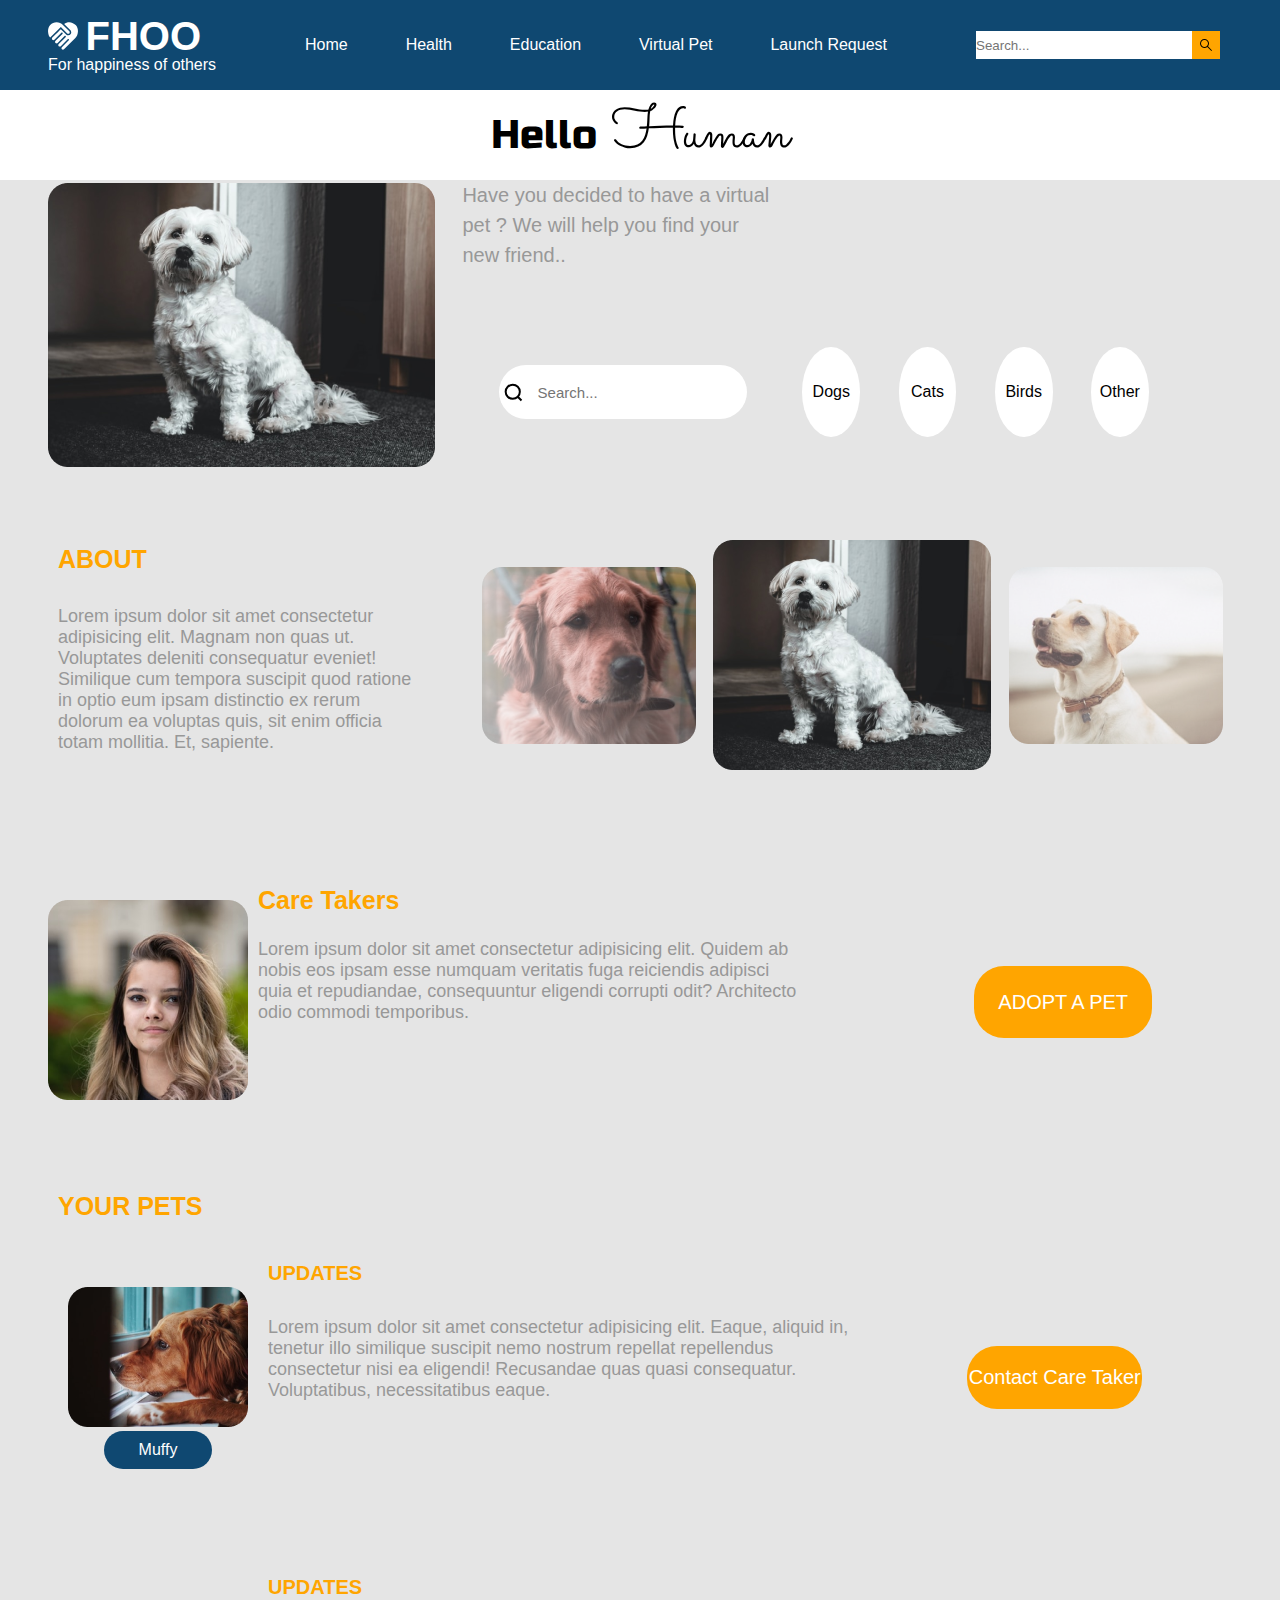
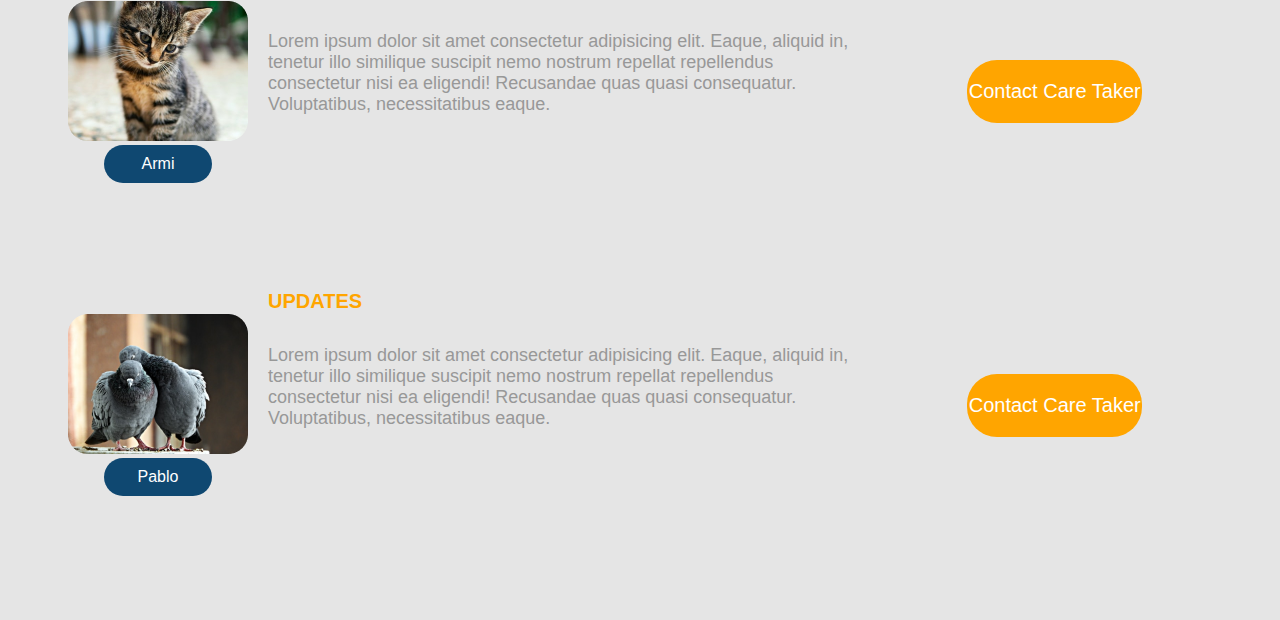
<file: HTML/virtual_pet.html>
<!DOCTYPE html>
<html lang="en">
<head>
    <meta charset="UTF-8">
    <meta http-equiv="X-UA-Compatible" content="IE=edge">
    <meta name="viewport" content="width=device-width, initial-scale=1.0">
    <title>FHOO | Virtual Pet</title>
    <link rel="stylesheet" href="/CSS/virtual_pet_style.css">
</head>
<body>
    <nav id="navbar">
        <div class="logo">
            <div class="main-logo">
                <svg width="30" height="28" viewBox="0 0 30 28" fill="none" xmlns="http://www.w3.org/2000/svg">
                    <path d="M16.125 1.91009C17.625 0.830088 19.365 0.290088 21.33 0.290088C22.41 0.290088 23.595 0.575088 24.885 1.17509C26.175 1.76009 27.195 2.45009 27.945 3.24509C29.49 5.16509 30.135 7.40009 29.91 9.95009C29.67 12.5001 28.83 14.4951 27.375 15.9051L15.99 27.2901C15.705 27.5751 15.345 27.7101 14.925 27.7101C14.505 27.7101 14.16 27.5751 13.875 27.2901C13.7365 27.1534 13.6277 26.9896 13.5554 26.8089C13.4831 26.6283 13.4489 26.4346 13.455 26.2401C13.455 25.8201 13.59 25.4601 13.875 25.1751L20.76 18.2901C21.135 17.9601 21.135 17.6151 20.76 17.2401C20.385 16.8651 20.04 16.8651 19.71 17.2401L12.825 24.1251C12.6862 24.2649 12.5199 24.3744 12.3365 24.4467C12.1532 24.519 11.9569 24.5525 11.76 24.5451C11.34 24.5451 10.995 24.4101 10.71 24.1251C10.5715 23.9884 10.4627 23.8246 10.3904 23.6439C10.3181 23.4633 10.2839 23.2696 10.29 23.0751C10.29 22.6551 10.425 22.2951 10.71 22.0101L17.595 15.1251C18 14.7501 18 14.3751 17.595 14.0001C17.25 13.6251 16.92 13.6251 16.545 14.0001L9.66001 20.9601C9.51961 21.0978 9.35301 21.2059 9.17008 21.278C8.98714 21.3502 8.7916 21.3849 8.59501 21.3801C8.17501 21.3801 7.81501 21.2451 7.50001 20.9601C7.20001 20.6751 7.05001 20.3301 7.05001 19.9101C7.05001 19.4901 7.21501 19.1151 7.54501 18.7851L14.445 11.8851C14.82 11.5101 14.82 11.1651 14.445 10.8351C14.07 10.5051 13.71 10.5051 13.38 10.8351L6.42001 17.7501C6.09001 18.0501 5.74501 18.2151 5.37001 18.2151C4.95001 18.2151 4.59001 18.0651 4.32001 17.7501C4.03501 17.4501 3.88501 17.0901 3.88501 16.6701C3.88501 16.2501 4.03501 15.9051 4.32001 15.6201C8.91001 11.0001 11.745 8.21009 12.825 7.17509L18.165 12.4551C18.75 13.0101 19.425 13.2951 20.25 13.2951C21.3 13.2951 22.125 12.8751 22.74 12.0351C23.16 11.4201 23.31 10.7451 23.19 9.99509C23.07 9.24509 22.755 8.61509 22.245 8.09009L16.125 1.91009ZM19.215 11.4051L12.825 5.00009L2.20501 15.6201C0.94501 14.3451 0.22501 12.3951 0.0600105 9.74009C-0.10499 7.10009 0.61501 4.80509 2.20501 2.88509C3.99001 1.11509 6.12001 0.215088 8.59501 0.215088C11.085 0.215088 13.2 1.11509 14.925 2.88509L21.33 9.29009C21.615 9.57509 21.75 9.92009 21.75 10.3401C21.75 10.7601 21.615 11.1201 21.33 11.4051C21.045 11.6751 20.7 11.8251 20.25 11.8251C19.845 11.8251 19.5 11.6751 19.215 11.4051Z" fill="white"/>
                </svg>
                <span class="name">FHOO</span>     
            </div>
           <div class="logo-text"><p>For happiness of others</p></div>
        </div>
            <div class="navlinks">
                <ul>
                    <li>
                        <a onclick="Redirect_home();" href="#" class="nav-btn">Home</a>
                    </li>
                    <li>
                        <a onclick="myFunction_1(event)" href="#" class="nav-btn dropdown-menu">Health</a>
                        <div class="dropdown">
                            <div onclick="Redirect_blood();" id="blood-bank">Blood Bank</div>
                            <div onclick="Redirect_food();" id="food-bank">Food Bank</div>
                            <div onclick="Redirect_medical();" id="medical-requirements">Medical Requirements</div>
                        </div>
                    </li>
                    <li>
                        <a onclick="myFunction_2(event)" href="#" class="nav-btn dropdown-menu">Education</a>
                        <div class="dropdown">
                            <div onclick="Redirect_volunteer();" id="volunteer">Volunteer</div>
                            <div onclick="Redirect_donate();" id="donate">Donate</div>
                        </div>
                    </li>
                    <li>
                        <a onclick="Redirect_virtualpet();" href="#" class="nav-btn">Virtual Pet</a>
                    </li>
                    <li>
                        <a onclick="Redirect_launchreq();" href="#" class="nav-btn">Launch Request</a>
                    </li>
                </ul>

            </div>
            <div class="nav-search">

                <input type="text" placeholder="Search...">
                <svg class = "search-bg"width="28" height="28" viewBox="0 0 28 28" fill="none" xmlns="http://www.w3.org/2000/svg">
                    <rect width="28" height="28" fill="#FFA500"/>
                </svg>
                <svg class="search-icon" width="12" height="12" viewBox="0 0 12 12" fill="none" xmlns="http://www.w3.org/2000/svg">
                    <path d="M7.30903 8.01603C6.41045 8.73391 5.27109 9.08049 4.12496 8.98457C2.97883 8.88865 1.91293 8.35753 1.14617 7.50027C0.379405 6.64302 -0.0300168 5.52471 0.00198856 4.37502C0.0339939 3.22533 0.504997 2.13153 1.31827 1.31827C2.13153 0.504997 3.22533 0.0339939 4.37502 0.00198856C5.52471 -0.0300168 6.64302 0.379405 7.50027 1.14617C8.35753 1.91293 8.88865 2.97883 8.98457 4.12496C9.08049 5.27109 8.73391 6.41045 8.01603 7.30903L11.854 11.146C11.9479 11.2399 12.0007 11.3673 12.0007 11.5C12.0007 11.6328 11.9479 11.7601 11.854 11.854C11.7601 11.9479 11.6328 12.0007 11.5 12.0007C11.3673 12.0007 11.2399 11.9479 11.146 11.854L7.31003 8.01603H7.30903ZM8.00003 4.50003C8.00003 4.0404 7.9095 3.58528 7.73361 3.16064C7.55772 2.736 7.29991 2.35016 6.9749 2.02516C6.6499 1.70015 6.26406 1.44234 5.83942 1.26645C5.41478 1.09056 4.95966 1.00003 4.50003 1.00003C4.0404 1.00003 3.58528 1.09056 3.16064 1.26645C2.736 1.44234 2.35016 1.70015 2.02516 2.02516C1.70015 2.35016 1.44234 2.736 1.26645 3.16064C1.09056 3.58528 1.00003 4.0404 1.00003 4.50003C1.00003 5.42829 1.36878 6.31853 2.02516 6.9749C2.68153 7.63128 3.57177 8.00003 4.50003 8.00003C5.42829 8.00003 6.31853 7.63128 6.9749 6.9749C7.63128 6.31853 8.00003 5.42829 8.00003 4.50003Z" fill="black"/>
                </svg>     
            </div>
    </nav>

    <section class="heading"><span class="fword">Hello</span> <span class="sword">Human</span></section>

    <main class="adopt-pet">
        <section id="top">
            <div class="dog-image"><img src="/Assets/dog_1.png" alt="dog image"></div>
            <div class="search-pet">
                <p class="search-text">Have you decided to have a virtual pet ? We will help you find your new friend..</p>
                <div class="search-container">
                    <div class="search-bar">
                        <div class="search-btn">
                            <svg width="19" height="19" viewBox="0 0 19 19" fill="none" xmlns="http://www.w3.org/2000/svg">
                                <path d="M17.5001 17.5L13.7617 13.755L17.5001 17.5ZM15.8334 8.74999C15.8334 10.6286 15.0871 12.4303 13.7588 13.7587C12.4304 15.087 10.6287 15.8333 8.75008 15.8333C6.87146 15.8333 5.06979 15.087 3.74141 13.7587C2.41303 12.4303 1.66675 10.6286 1.66675 8.74999C1.66675 6.87137 2.41303 5.0697 3.74141 3.74132C5.06979 2.41293 6.87146 1.66666 8.75008 1.66666C10.6287 1.66666 12.4304 2.41293 13.7588 3.74132C15.0871 5.0697 15.8334 6.87137 15.8334 8.74999V8.74999Z" stroke="black" stroke-width="2" stroke-linecap="round"/>
                            </svg>                             
                        </div>
                        <div class="search-input"><input type="search" name="search" id="search" placeholder="Search..."></div>   
                    </div>
                    <div class="pet-options">
                        <div class="pet-type">Dogs</div>
                        <div class="pet-type">Cats</div>
                        <div class="pet-type">Birds</div>
                        <div class="pet-type">Other</div>
                    </div>
                </div>
            </div>
        </section>
        <section id="mid"></section>
        <section id="bottom"></section>
    </main>
    <main class="pet-about">
        <section class="about-content">
            <div class="about-heading">ABOUT</div>
            <div class="about-text">
                Lorem ipsum dolor sit amet consectetur adipisicing elit. Magnam non quas ut. Voluptates deleniti consequatur eveniet! Similique cum tempora suscipit quod ratione in optio eum ipsam distinctio ex rerum dolorum ea voluptas quis, sit enim officia totam mollitia. Et, sapiente.
            </div>
        </section>
        <section class="about-images">
            <div class="abt-img"><img src="/Assets/abt_dog_2.png" alt="dog image"></div>
            <div class="abt-img"><img src="/Assets/abt_dog_1.png" alt=""></div>
            <div class="abt-img"><img src="/Assets/abt_dog_3.png" alt=""></div>
        </section>
    </main>

    <main class="care-taker">
        <div class="care-persons">
            <div class="care-taker-image"><img src="/Assets/care_takers.png" alt="care takers"></div>
            <div class="care-taker-info">
                <div class="care-taker-heading">Care Takers</div>
                <div class="care-taker-text">
                    Lorem ipsum dolor sit amet consectetur adipisicing elit. Quidem ab nobis eos ipsam esse numquam veritatis fuga reiciendis adipisci quia et repudiandae, consequuntur eligendi corrupti odit? Architecto odio commodi temporibus.
                </div>
            </div>
        </div>
        <div class="adopt-pet-btn"><a href="#">ADOPT A PET</a></div>
    </main>
    <main id="user-pets">
        <div class="user-pets-heading">YOUR PETS</div>
        <section class="pet-cards">
            <div class="user-pet-info">
                <div class="user-pet-profile">
                    <div class="-user-pet-image"><img src="/Assets/dog_5.png" alt="your dog"></div>
                    <div class="user-pet-name">Muffy</div>
                </div>
                <div class="user-pet-update">
                    <div class="update-heading">UPDATES</div>
                    <div class="update-text">
                        Lorem ipsum dolor sit amet consectetur adipisicing elit. Eaque, aliquid in, tenetur illo similique suscipit nemo nostrum repellat repellendus consectetur nisi ea eligendi! Recusandae quas quasi consequatur. Voluptatibus, necessitatibus eaque.
                    </div>
                </div>
            </div>
            <div class="user-pet-care-taker"><a href="#">Contact Care Taker</a></div>
        </section>
        <section class="pet-cards">
            <div class="user-pet-info">
                <div class="user-pet-profile">
                    <div class="-user-pet-image"><img src="/Assets/cat.png" alt="your cat"></div>
                    <div class="user-pet-name">Armi</div>
                </div>
                <div class="user-pet-update">
                    <div class="update-heading">UPDATES</div>
                    <div class="update-text">
                        Lorem ipsum dolor sit amet consectetur adipisicing elit. Eaque, aliquid in, tenetur illo similique suscipit nemo nostrum repellat repellendus consectetur nisi ea eligendi! Recusandae quas quasi consequatur. Voluptatibus, necessitatibus eaque.
                    </div>
                </div>
            </div>
            <div class="user-pet-care-taker"><a href="#">Contact Care Taker</a></div>
        </section>
        <section class="pet-cards">
            <div class="user-pet-info">
                <div class="user-pet-profile">
                    <div class="-user-pet-image"><img src="/Assets/bird.png" alt="your bird"></div>
                    <div class="user-pet-name">Pablo</div>
                </div>
                <div class="user-pet-update">
                    <div class="update-heading">UPDATES</div>
                    <div class="update-text">
                        Lorem ipsum dolor sit amet consectetur adipisicing elit. Eaque, aliquid in, tenetur illo similique suscipit nemo nostrum repellat repellendus consectetur nisi ea eligendi! Recusandae quas quasi consequatur. Voluptatibus, necessitatibus eaque.
                    </div>
                </div>
            </div>
            <div class="user-pet-care-taker"><a href="#">Contact Care Taker</a></div>
        </section>
    </main>
    <script src="/Js/App.js"></script>
</body>
</html>
</file>
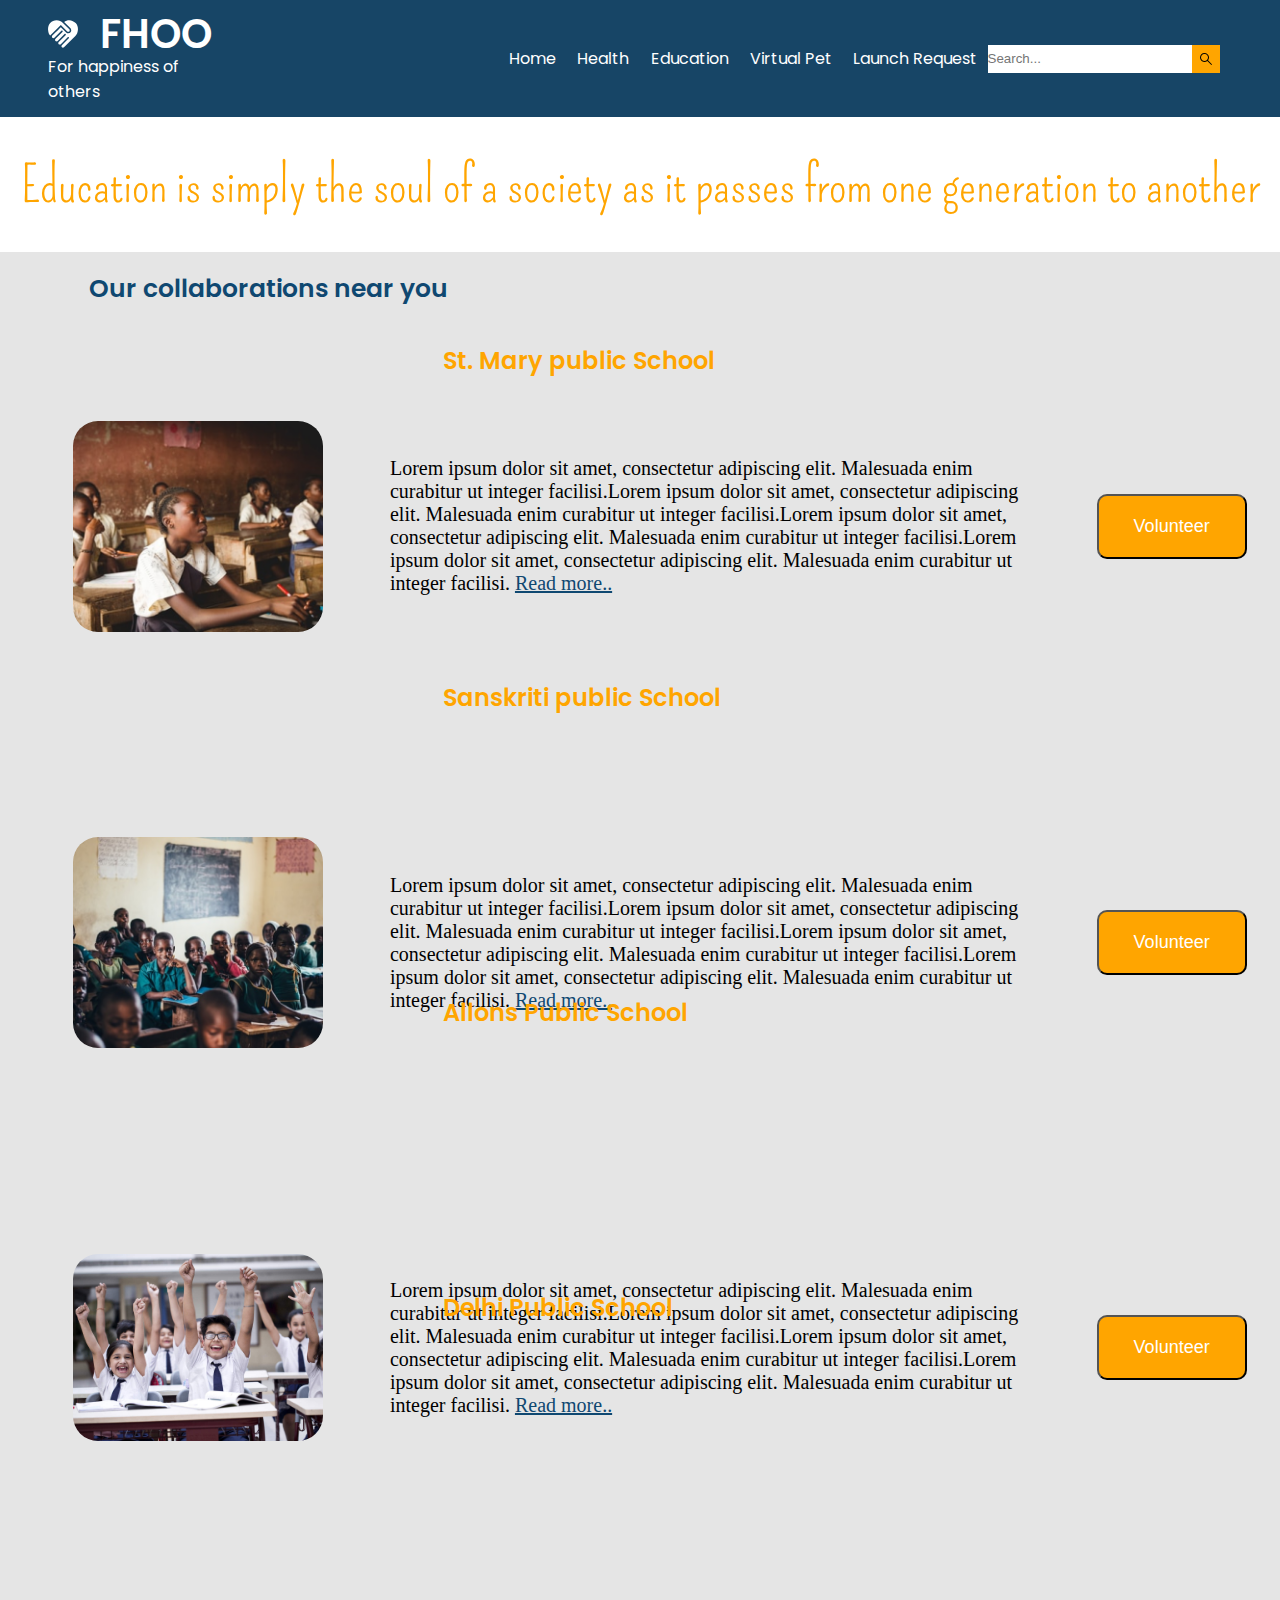
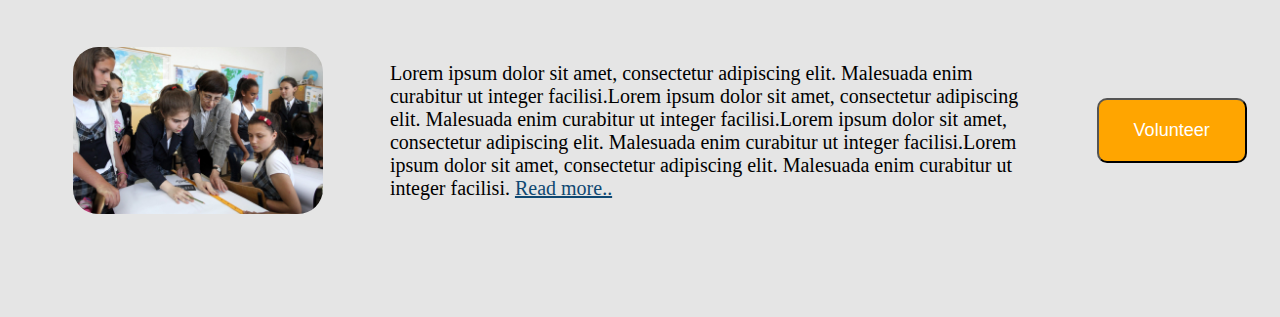
<file: HTML/volunteer.html>
<!DOCTYPE html>
<html lang="en">
    
<head>
    <meta charset="UTF-8">
    <meta http-equiv="X-UA-Compatible" content="IE=edge">
    <meta name="viewport" content="width=device-width, initial-scale=1.0">
    <title>FHOO | Volunteer</title>
    <link rel="stylesheet" href="/CSS/volunteer.css">
    <link rel="preconnect" href="https://fonts.gstatic.com">
    <link href="https://fonts.googleapis.com/css2?family=Poppins:wght@100;200;300;400;500;600;700&display=swap" rel="stylesheet">
    <link rel="preconnect" href="https://fonts.gstatic.com">
    <link href="https://fonts.googleapis.com/css2?family=Pompiere&display=swap" rel="stylesheet">
</head>

<body>
    <nav id="navbar">
        <div class="logo">
            <div class="main-logo">
                <svg width="30" height="28" viewBox="0 0 30 28" fill="none" xmlns="http://www.w3.org/2000/svg">
                    <path d="M16.125 1.91009C17.625 0.830088 19.365 0.290088 21.33 0.290088C22.41 0.290088 23.595 0.575088 24.885 1.17509C26.175 1.76009 27.195 2.45009 27.945 3.24509C29.49 5.16509 30.135 7.40009 29.91 9.95009C29.67 12.5001 28.83 14.4951 27.375 15.9051L15.99 27.2901C15.705 27.5751 15.345 27.7101 14.925 27.7101C14.505 27.7101 14.16 27.5751 13.875 27.2901C13.7365 27.1534 13.6277 26.9896 13.5554 26.8089C13.4831 26.6283 13.4489 26.4346 13.455 26.2401C13.455 25.8201 13.59 25.4601 13.875 25.1751L20.76 18.2901C21.135 17.9601 21.135 17.6151 20.76 17.2401C20.385 16.8651 20.04 16.8651 19.71 17.2401L12.825 24.1251C12.6862 24.2649 12.5199 24.3744 12.3365 24.4467C12.1532 24.519 11.9569 24.5525 11.76 24.5451C11.34 24.5451 10.995 24.4101 10.71 24.1251C10.5715 23.9884 10.4627 23.8246 10.3904 23.6439C10.3181 23.4633 10.2839 23.2696 10.29 23.0751C10.29 22.6551 10.425 22.2951 10.71 22.0101L17.595 15.1251C18 14.7501 18 14.3751 17.595 14.0001C17.25 13.6251 16.92 13.6251 16.545 14.0001L9.66001 20.9601C9.51961 21.0978 9.35301 21.2059 9.17008 21.278C8.98714 21.3502 8.7916 21.3849 8.59501 21.3801C8.17501 21.3801 7.81501 21.2451 7.50001 20.9601C7.20001 20.6751 7.05001 20.3301 7.05001 19.9101C7.05001 19.4901 7.21501 19.1151 7.54501 18.7851L14.445 11.8851C14.82 11.5101 14.82 11.1651 14.445 10.8351C14.07 10.5051 13.71 10.5051 13.38 10.8351L6.42001 17.7501C6.09001 18.0501 5.74501 18.2151 5.37001 18.2151C4.95001 18.2151 4.59001 18.0651 4.32001 17.7501C4.03501 17.4501 3.88501 17.0901 3.88501 16.6701C3.88501 16.2501 4.03501 15.9051 4.32001 15.6201C8.91001 11.0001 11.745 8.21009 12.825 7.17509L18.165 12.4551C18.75 13.0101 19.425 13.2951 20.25 13.2951C21.3 13.2951 22.125 12.8751 22.74 12.0351C23.16 11.4201 23.31 10.7451 23.19 9.99509C23.07 9.24509 22.755 8.61509 22.245 8.09009L16.125 1.91009ZM19.215 11.4051L12.825 5.00009L2.20501 15.6201C0.94501 14.3451 0.22501 12.3951 0.0600105 9.74009C-0.10499 7.10009 0.61501 4.80509 2.20501 2.88509C3.99001 1.11509 6.12001 0.215088 8.59501 0.215088C11.085 0.215088 13.2 1.11509 14.925 2.88509L21.33 9.29009C21.615 9.57509 21.75 9.92009 21.75 10.3401C21.75 10.7601 21.615 11.1201 21.33 11.4051C21.045 11.6751 20.7 11.8251 20.25 11.8251C19.845 11.8251 19.5 11.6751 19.215 11.4051Z" fill="white"/>
                </svg>
                <span class="name">FHOO</span>     
            </div>
           <div class="logo-text"><p>For happiness of others</p></div>
        </div>
            <div class="navlinks">
                <ul>
                    <li>
                        <a href="#" class="nav-btn" onclick="Redirect_home();">Home</a>
                    </li>
                    <li>
                        <a href="#" onclick="myFunction_1(event)" class="nav-btn dropdown-menu">Health</a>
                        <div class="dropdown">
                            <div id="blood-bank" onclick="Redirect_blood();">Blood Bank</div>
                            <div id="food-bank" onclick="Redirect_food();">Food Bank</div>
                            <div id="medical-requirements" onclick="Redirect_medical();">Medical Requirements</div>
                        </div>
                    </li>
                    <li>
                        <a href="#" onclick="myFunction_2(event)" class="nav-btn dropdown-menu">Education</a>
                        <div class="dropdown">
                            <div onclick="Redirect_volunteer();" id="volunteerr">Volunteer</div>
                            <div onclick="Redirect_donate();" id="donate">Donate</div>
                        </div>
                    </li>
                    <li>
                        <a onclick="Redirect_virtualpet();" href="#" class="nav-btn">Virtual Pet</a>
                    </li>
                    <li>
                        <a onclick="Redirect_launchreq();" href="#" class="nav-btn">Launch Request</a>
                    </li>
                </ul>

            </div>
            <div class="nav-search">

                <input type="text" placeholder="Search...">
                <svg class = "search-bg"width="28" height="28" viewBox="0 0 28 28" fill="none" xmlns="http://www.w3.org/2000/svg">
                    <rect width="28" height="28" fill="#FFA500"/>
                </svg>
                <svg class="search-icon" width="12" height="12" viewBox="0 0 12 12" fill="none" xmlns="http://www.w3.org/2000/svg">
                    <path d="M7.30903 8.01603C6.41045 8.73391 5.27109 9.08049 4.12496 8.98457C2.97883 8.88865 1.91293 8.35753 1.14617 7.50027C0.379405 6.64302 -0.0300168 5.52471 0.00198856 4.37502C0.0339939 3.22533 0.504997 2.13153 1.31827 1.31827C2.13153 0.504997 3.22533 0.0339939 4.37502 0.00198856C5.52471 -0.0300168 6.64302 0.379405 7.50027 1.14617C8.35753 1.91293 8.88865 2.97883 8.98457 4.12496C9.08049 5.27109 8.73391 6.41045 8.01603 7.30903L11.854 11.146C11.9479 11.2399 12.0007 11.3673 12.0007 11.5C12.0007 11.6328 11.9479 11.7601 11.854 11.854C11.7601 11.9479 11.6328 12.0007 11.5 12.0007C11.3673 12.0007 11.2399 11.9479 11.146 11.854L7.31003 8.01603H7.30903ZM8.00003 4.50003C8.00003 4.0404 7.9095 3.58528 7.73361 3.16064C7.55772 2.736 7.29991 2.35016 6.9749 2.02516C6.6499 1.70015 6.26406 1.44234 5.83942 1.26645C5.41478 1.09056 4.95966 1.00003 4.50003 1.00003C4.0404 1.00003 3.58528 1.09056 3.16064 1.26645C2.736 1.44234 2.35016 1.70015 2.02516 2.02516C1.70015 2.35016 1.44234 2.736 1.26645 3.16064C1.09056 3.58528 1.00003 4.0404 1.00003 4.50003C1.00003 5.42829 1.36878 6.31853 2.02516 6.9749C2.68153 7.63128 3.57177 8.00003 4.50003 8.00003C5.42829 8.00003 6.31853 7.63128 6.9749 6.9749C7.63128 6.31853 8.00003 5.42829 8.00003 4.50003Z" fill="black"/>
                </svg>     
            </div>
    </nav>

    <section class="quote">Education is simply the soul of a society as it passes from one generation to another</section>

    <main id="volunteer">
        <section class="info">
            <div class="info-heading">Our collaborations near you</div><br><br>
            <div class="volunteer-items">
                <div class="volunteer-item">
                    <img src="/Assets/Rectangle 61.png" class = "item-img" alt="volunteer-img">
                    <p class="item-text">Lorem ipsum dolor sit amet, consectetur adipiscing elit. Malesuada enim curabitur ut integer facilisi.Lorem ipsum dolor sit amet, consectetur adipiscing elit. Malesuada enim curabitur ut integer facilisi.Lorem ipsum dolor sit amet, consectetur adipiscing elit. Malesuada enim curabitur ut integer facilisi.Lorem ipsum dolor sit amet, consectetur adipiscing elit. Malesuada enim curabitur ut integer facilisi. <a href="#">Read more..</a></p>
                    <button class="button">Volunteer</button>
                </div>
                <div class="volunteer-item">
                    <img src="/Assets/Rectangle 60.png" alt="volunteer-image" class="item-img">
                    <p class="item-text">Lorem ipsum dolor sit amet, consectetur adipiscing elit. Malesuada enim curabitur ut integer facilisi.Lorem ipsum dolor sit amet, consectetur adipiscing elit. Malesuada enim curabitur ut integer facilisi.Lorem ipsum dolor sit amet, consectetur adipiscing elit. Malesuada enim curabitur ut integer facilisi.Lorem ipsum dolor sit amet, consectetur adipiscing elit. Malesuada enim curabitur ut integer facilisi. <a href="#">Read more..</a></p>
                    <button class="button">Volunteer</button>
                </div>
                <div class="volunteer-item">
                    <img src="/Assets/school.jpg" alt="volunteer-image" class="item-img">
                    <p class="item-text">Lorem ipsum dolor sit amet, consectetur adipiscing elit. Malesuada enim curabitur ut integer facilisi.Lorem ipsum dolor sit amet, consectetur adipiscing elit. Malesuada enim curabitur ut integer facilisi.Lorem ipsum dolor sit amet, consectetur adipiscing elit. Malesuada enim curabitur ut integer facilisi.Lorem ipsum dolor sit amet, consectetur adipiscing elit. Malesuada enim curabitur ut integer facilisi. <a href="#">Read more..</a></p>
                    <button class="button">Volunteer</button>
                </div>
                <div class="volunteer-item">
                    <img src="/Assets/school3.jpg" alt="volunteer-image" class="item-img">
                    <p class="item-text">Lorem ipsum dolor sit amet, consectetur adipiscing elit. Malesuada enim curabitur ut integer facilisi.Lorem ipsum dolor sit amet, consectetur adipiscing elit. Malesuada enim curabitur ut integer facilisi.Lorem ipsum dolor sit amet, consectetur adipiscing elit. Malesuada enim curabitur ut integer facilisi.Lorem ipsum dolor sit amet, consectetur adipiscing elit. Malesuada enim curabitur ut integer facilisi. <a href="#">Read more..</a></p>
                    <button class="button">Volunteer</button>
                </div>
            </div>
            <div class="headings">
                <h1 class="heading1">St. Mary public School</h1>
                <h1 class="heading2">Sanskriti public School</h1>
                <h1 class="heading3">Allons Public School</h1>
                <h1 class="heading4">Delhi Public School</h1>
            </div>
        </section>
    </main>
    <script type="text/javascript" src="/Js/App.js"></script>
</body>
</html>
</file>
<file: CSS/home_page.css>
*{
    margin: 0;
    padding: 0;
    box-sizing: border-box;
}
body{
    background: url("/Assets/home\ page\ background.jpeg");
    background-repeat: no-repeat;
    background-size: contain;
}
/* NAVBAR STYLING STARTS */
nav{
    font-family: 'Poppins', sans-serif;
    position: sticky;
    top: 0;
    height: 13vh;
    display: flex;
    justify-content: space-between;
    align-items: center;
    color: white;
    z-index: 10;
}
#navbar{
    background-color: rgb(23, 69, 102);
}
.navlinks{
    margin-left: 17rem;
    width: 40%;
}
.navlinks ul{
    list-style: none;
    display: flex;
    justify-content: space-around;
    align-items: center;
    height: 100%;
}
.navlinks ul a{
    color: white;
    text-decoration: none;
}
.navlinks ul a:hover{
    color: #FFA500;
    cursor: pointer;
}
.logo{
    margin-left: 3rem;
    display: flex;
    flex-direction: column;
}
.main-logo svg{
    height: 40px;
}
.logo .name{
    line-height: 100%;
    margin-right: 15px;
    font-size: 40px;
    font-weight: 600;
}
.nav-search{
    width: 20%;
    display: flex;
    justify-content: center;
    align-items: center;
    margin-right: 3rem;
}
.main-logo{
    display: flex;
    justify-content: space-between;
    align-items: flex-end;
}
.nav-search input{
    flex-grow: 2;
    border: none;
    height: 28px;
}
.nav-search svg:hover{
    cursor: pointer;

}
.search-icon{
    position: relative;
    right: 20px;
}
.dropdown{
    margin-top: 10px;
    border-radius: 10px;
    background-color: #FFA500;
    color: white;
    padding: 5px 10px;
    position: absolute;
    z-index: 10;
    display: none;
}
.dropdown div{
    color: black;
    padding: 12px 16px;
    text-decoration: none;
    display: block;
}
.dropdown div:hover{
    background-color: #ddd;
    border-radius: 10px;
    cursor: pointer;
}
.show {
    display: block;
}
/* NAVBAR STYLING ENDS */

/* HOME PAGE STYLING STARTS */
.home-content{
    display: flex;
    justify-content: center;
    align-items: center;
    margin: 0 3rem;
    height: 100vh;
}
.home-heading{
    font-size: 80px;
    line-height: 100px;
    color: white;
    font-family: Pompiere;
}
.home-heading span{
    color: #FFA500;
}
.home-text{
    font-size: 20px;
    color: white;
    line-height: 24px;
    font-family: Pompiere;
}
.join-btn{
    border: none;
    background-color: #FFA500;
    color: white;
    padding: 11px 50px;
    font-size: 24px;
    line-height: 36px;
    border-radius: 12px;
    transition: all 0.2s ease-in-out;
}
.join-btn:hover{
    transform: scale(1.05);
    cursor: pointer;
}
.home-left{
    display: flex;
    flex-direction: column;
    justify-content: space-around;
    height: 70%;
}
.hone-right{
    display: flex;
    flex-direction: column;
}
.secondary-img{
    position: relative;
    top: 6rem;
    display: flex;
    justify-content: space-between;
}
/* HOME PAGE STYLING ENDS */

/* HERO SECTION STYLING STARTS */
.hero-section{
    margin: 0 3rem;
    height: 90vh;
    display: flex;
    flex-direction: column;
    justify-content: space-around;
}
.hero-heading{
    display: flex;
    flex-direction: column;
    justify-content: space-around;
    font-family: Pompiere;
    line-height: 20px;
    width: 40%;
    height: 35%;
}
.hero-head{
    font-size: 80px;
    color: #FFA500;
}
.hero-text{
    font-size: 22px;
    line-height: 25px;
}
.hero-img{
    display: flex;
    justify-content: space-around;
    align-items: center;
}
.work{
    display: flex;
    justify-content: space-around;
    align-items: center;
}
.work img{
    width: 50px;
}
.work p{
    font-family: Poppins;
    font-size: 20px;
    font-weight: 600;
    color: black;
}
.lives-rescue, .funds, .volunteers{
    height: 100px;
    display: flex;
    flex-direction: column;
    justify-content: space-evenly;
    align-items: center;
}
/* HERO SECTION STYLING ENDS */

/* CONTACT SECTION STYLING STARTS */
.contact-section{
    background: url(/Assets/contact\ background.png);
    background-repeat: no-repeat;
    background-size: cover;
    font-family: Poppins;
    height: 80vh;
    padding: 0 3rem;
    display: flex;
    flex-direction: column;
    justify-content: space-evenly;
}
.contact-heading{
    font-size: 70px;
    line-height: 80px;
}
.main-contact{
    height: 70%;
    display: flex;
    justify-content: space-around;
    align-items: center;
}
.contact-left{
    width: 50%;
    height: 70%;
}
.contact-left form{
    height: 100%;
    display: flex;
    flex-direction: column;
    justify-content: space-around;
}
.form-divs{
    height: 25%;
    display: flex;
    justify-content: space-around;
    align-items: center;
}
.form-divs p, .form-divs input{
    font-size: 24px;
    width: 50%;
}
.form-divs input{
    outline: none;
    border: none;
    border-bottom: 2px solid black;
    background: none;
}
.form-divs p{
    text-align: center;
}
.submit div{
    padding: 10px 20px;
    font-size: 18px;
    color: white;
    background-color: #FFA500;
    border: none;
    border-radius: 12px;
    margin-left: auto;
    margin-top: 1-px;
    transition: all 0.1s ease-in;
}
.submit div:hover{
    font-weight: 600;
    cursor: pointer;
    transform: scale(1.05);
}
#msg{
    font-size: 20px;
    margin-left: 225px;
    margin-top: 30px;
}
.contact-right{
    width: 25%;
    height: 70%;
    display: flex;
    flex-direction: column;
    justify-content: space-around;
}
.contact-right .phone{
    font-size: 24px;
    color: #FFA500;
    font-weight: 600;
}
.contact-right .right-heads{
    font-size: 18px;
    font-weight: 600;
}
.contact-right .right-text{
    color: grey;
}
/* CONTACT SECTION STYLING ENDS */

/* FOOTER STYLING STARTS */
footer{
    font-family: Poppins;
    height: 18vh;
    background-color: #FFA500;
    display: flex;
    justify-content: space-between;
    align-items: center;
}
.footer-left{
    display: flex;
    justify-content: space-around;
    align-items: center;
    width: 40%;
    height: 100%;
}
.footer-right{
    width: 20%;
    text-align: center;
}
.left-heading{
    font-size: 20px;
    color: white;
    font-weight: 500;
}
.left-text{
    color: white;
    font-size: 15px;
    font-weight: 300;
    line-height: 30px;
}
.left-text:hover{
    cursor: pointer;
}
/* FOOTER STYLING ENDS */
</file>
<file: CSS/afterlogin_homepage.css>
*{
    margin: 0;
    padding: 0;
    box-sizing: border-box;
}
body{
    background: url("/Assets/home\ page\ background.jpeg");
    background-repeat: no-repeat;
    background-size: contain;
}
/* NAVBAR STYLING STARTS */
nav{
    font-family: 'Poppins', sans-serif;
    position: sticky;
    top: 0;
    height: 13vh;
    display: flex;
    justify-content: space-between;
    align-items: center;
    color: white;
    z-index: 10;
}
#navbar{
    background-color: rgb(23, 69, 102);
}
.navlinks{
    margin-left: 17rem;
    width: 40%;
}
.navlinks ul{
    list-style: none;
    display: flex;
    justify-content: space-around;
    align-items: center;
    height: 100%;
}
.navlinks ul a{
    color: white;
    text-decoration: none;
}
.navlinks ul a:hover{
    color: #FFA500;
    cursor: pointer;
}
.logo{
    margin-left: 3rem;
    display: flex;
    flex-direction: column;
}
.main-logo svg{
    height: 40px;
}
.logo .name{
    line-height: 100%;
    margin-right: 15px;
    font-size: 40px;
    font-weight: 600;
}
.nav-search{
    width: 20%;
    display: flex;
    justify-content: center;
    align-items: center;
    margin-right: 3rem;
}

.main-logo{
    display: flex;
    justify-content: space-between;
    align-items: flex-end;
}
.nav-search input{
    flex-grow: 2;
    border: none;
    height: 28px;
}
.nav-search svg:hover{
    cursor: pointer;

}
.search-icon{
    position: relative;
    right: 20px;
}
.dropdown{
    margin-top: 10px;
    border-radius: 10px;
    background-color: #FFA500;
    color: white;
    padding: 5px 10px;
    position: absolute;
    z-index: 10;
    display: none;
}
.dropdown1{
    margin-top: 25px;
    right: 25px;
    border-radius: 10px;
    background-color: #FFA500;
    color: white;
    padding: 5px 10px;
    position: absolute;
    z-index: 10;
    display: none;
}
.dropdown div{
    color: black;
    padding: 12px 16px;
    text-decoration: none;
    display: block;
}                                                                                                                                                                                      
.dropdown1 div{
    color: black;
    padding: 12px 16px;
    text-decoration: none;
    display: block;
}
.dropdown div:hover{
    background-color: #ddd;
    border-radius: 10px;
    cursor: pointer;
}
.dropdown1 div:hover{
    background-color: #ddd;
    border-radius: 10px;
    cursor: pointer;
}
.show {
    display: block;
}
.profile img{
    position: absolute;
    width: 50px;
    height: 50px;
    left: 1460px;
    top: 15px;
}
.profile img:hover{
    cursor: pointer;
}
/* NAVBAR STYLING ENDS */

/* HOME PAGE STYLING STARTS */
.home-content{
    display: flex;
    justify-content: center;
    align-items: center;
    margin: 0 3rem;
    height: 100vh;
}
.home-heading{
    font-size: 80px;
    line-height: 100px;
    color: white;
    font-family: Pompiere;
}
.home-heading span{
    color: #FFA500;
}
.home-text{
    font-size: 20px;
    color: white;
    line-height: 24px;
    font-family: Pompiere;
}
.join-btn{
    border: none;
    background-color: #FFA500;
    color: white;
    padding: 11px 50px;
    font-size: 24px;
    line-height: 36px;
    border-radius: 12px;
    transition: all 0.2s ease-in-out;
}
.join-btn:hover{
    transform: scale(1.05);
    cursor: pointer;
}
.home-left{
    display: flex;
    flex-direction: column;
    justify-content: space-around;
    height: 70%;
}
.hone-right{
    display: flex;
    flex-direction: column;
}
.secondary-img{
    position: relative;
    top: 6rem;
    display: flex;
    justify-content: space-between;
}
/* HOME PAGE STYLING ENDS */

/* HERO SECTION STYLING STARTS */
.hero-section{
    margin: 0 3rem;
    height: 90vh;
    display: flex;
    flex-direction: column;
    justify-content: space-around;
}
.hero-heading{
    display: flex;
    flex-direction: column;
    justify-content: space-around;
    font-family: Pompiere;
    line-height: 20px;
    width: 40%;
    height: 35%;
}
.hero-head{
    font-size: 80px;
    color: #FFA500;
}
.hero-text{
    font-size: 22px;
    line-height: 25px;
}
.hero-img{
    display: flex;
    justify-content: space-around;
    align-items: center;
}
.work{
    display: flex;
    justify-content: space-around;
    align-items: center;
}
.work img{
    width: 50px;
}
.work p{
    font-family: Poppins;
    font-size: 20px;
    font-weight: 600;
    color: black;
}
.lives-rescue, .funds, .volunteers{
    height: 100px;
    display: flex;
    flex-direction: column;
    justify-content: space-evenly;
    align-items: center;
}
/* HERO SECTION STYLING ENDS */

/* CONTACT SECTION STYLING STARTS */
.contact-section{
    background: url(/Assets/contact\ background.png);
    background-repeat: no-repeat;
    background-size: cover;
    font-family: Poppins;
    height: 80vh;
    padding: 0 3rem;
    display: flex;
    flex-direction: column;
    justify-content: space-evenly;
}
.contact-heading{
    font-size: 70px;
    line-height: 80px;
}
.main-contact{
    height: 70%;
    display: flex;
    justify-content: space-around;
    align-items: center;
}
.contact-left{
    width: 50%;
    height: 70%;
}
.contact-left form{
    height: 100%;
    display: flex;
    flex-direction: column;
    justify-content: space-around;
}
.form-divs{
    height: 25%;
    display: flex;
    justify-content: space-around;
    align-items: center;
}
.form-divs p, .form-divs input{
    font-size: 24px;
    width: 50%;
}
.form-divs input{
    outline: none;
    border: none;
    border-bottom: 2px solid black;
    background: none;
}
.form-divs p{
    text-align: center;
}
.submit div{
    padding: 10px 20px;
    font-size: 18px;
    color: white;
    background-color: #FFA500;
    border: none;
    border-radius: 12px;
    margin-left: auto;
    margin-top: 1-px;
    transition: all 0.2s ease-in;
}
.submit div:hover{
    font-weight: 600;
    cursor: pointer;
    transform: scale(1.05);
}
#msg{
    font-size: 20px;
    margin-left: 225px;
    margin-top: 30px;
}
.contact-right{
    width: 25%;
    height: 70%;
    display: flex;
    flex-direction: column;
    justify-content: space-around;
}
.contact-right .phone{
    font-size: 24px;
    color: #FFA500;
    font-weight: 600;
}
.contact-right .right-heads{
    font-size: 18px;
    font-weight: 600;
}
.contact-right .right-text{
    color: grey;
}
/* CONTACT SECTION STYLING ENDS */

/* FOOTER STYLING STARTS */
footer{
    font-family: Poppins;
    height: 18vh;
    background-color: #FFA500;
    display: flex;
    justify-content: space-between;
    align-items: center;
}
.footer-left{
    display: flex;
    justify-content: space-around;
    align-items: center;
    width: 40%;
    height: 100%;
}
.footer-right{
    width: 20%;
    text-align: center;
}
.left-heading{
    font-size: 20px;
    color: white;
    font-weight: 500;
}
.left-text{
    color: white;
    font-size: 15px;
    font-weight: 300;
    line-height: 30px;
}
.left-text:hover{
    cursor: pointer;
}
/* FOOTER STYLING ENDS */
</file>
<file: CSS/blood_bank_style.css>
*{
    margin: 0;
    padding: 0;
    box-sizing: border-box;
    text-decoration: none;
    font-family: 'Poppins', sans-serif;
}
/* NAVIGATION BAR STYLING STARTS */
#navbar{
    background: #0F4871;
    font-family: 'Poppins', sans-serif;
    position: sticky;
    top: 0;
    height: 10vh;
    display: flex;
    justify-content: space-between;
    align-items: center;
    color: white;
    z-index: 10;
}
.navlinks{
    width: 50%;
}
.navlinks ul{
    list-style: none;
    display: flex;
    justify-content: space-around;
    align-items: center;
    height: 100%;
}
.navlinks ul a{
    color: white;
    text-decoration: none;
}
.navlinks ul a:hover{
    color: #FFA500;
}
.logo{
    margin-left: 3rem;
    display: flex;
    flex-direction: column;
}
.main-logo svg{
    height: 40px;
}
.logo .name{
    line-height: 100%;
    margin-right: 15px;
    font-size: 40px;
    font-weight: 600;
}
.nav-search{
    width: 20%;
    display: flex;
    justify-content: center;
    align-items: center;
    margin-right: 3rem;
}
.main-logo{
    display: flex;
    justify-content: space-between;
    align-items: flex-end;
}
.nav-search input{
    flex-grow: 2;
    border: none;
    height: 28px;
}
.nav-search svg:hover{
    cursor: pointer;

}
.search-icon{
    position: relative;
    right: 20px;
}
.dropdown{
    margin-top: 10px;
    border-radius: 10px;
    background-color: #FFA500;
    color: white;
    padding: 5px 10px;
    position: absolute;
    z-index: 10;
    display: none;
}
.dropdown div{
    color: black;
    padding: 12px 16px;
    text-decoration: none;
    display: block;
}
.dropdown div:hover{
    background-color: #ddd;
    border-radius: 10px;
    cursor: pointer;
}
.show {
    display: block;
}
/* NAVIGATION BAR STYLING ENDS */

/* Second nav style */
#second-nav{
    background-color: white;
    width: 100%;
    height: 8vh;
    padding: 15px 0;
    display: flex;
    justify-content: space-around;
    align-items: center;
}
#second-nav div{
    text-align: center;
    border-radius: 50px;
    font-size: 25px;
    font-weight: 500;
    padding: 8px 12px;
    color: white;
    width: 10rem;
    background-color: #FFA500;
    transition: all 0.2s ease-in-out;
}
#second-nav div:hover{
    cursor: pointer;
    background-color: #0F4871E5;
    color: white;
}
/* Second nav style end */

/* main section style */
#hero-section{
    height: 82vh;
    background-color: #0F4871E5;
    display: flex;
    flex-direction: column;
    justify-content: space-around;
}
.quote{
    padding: 15px;
    display: flex;
    justify-content: center;
    align-items: center;
    font-size: 30px;
    font-weight: 600;
    color: white;
    width: 100%;
}
.main-content{
    height: 85%;
    margin: 0 3rem;
    display: flex;
    justify-content: space-around;
    align-items: center;
}
.main-content .map{
    height: 85%;
    width: 40%;
}
.main-content .map img{
    border-radius: 20px;
    width: 100%;
    height: 100%;
}
.map img:hover{
    cursor: pointer;
}
.request{
    height: 100%;
    width: 50%;
    display: flex;
    flex-direction: column;
    justify-content: space-around;
}
.blood-group{
    display: flex;
    flex-direction: column;
    gap: 10px;
    width: 100%;
}
.blood-group img{
    width: 80px;
    max-width: 100px;
    transition: all 0.2s ease-in-out;
}
.blood-group img:hover{
    cursor: pointer;
    transform: scale(1.1);
}
.upper-row{
    display: flex;
    justify-content: space-around;
}
.lower-row{
    display: flex;
    justify-content: space-around;
}
.date{
    height: 15%;
    display: flex;
    justify-content: space-evenly;
    margin: 0 3rem;
    align-items: center;
}
.date p{
    font-size: 30px;
    color: white;
    font-weight: 600;
}
.input-date{
    width: 40%;
    height: 50%;
    background-color: #0F4871E5;
    border-radius: 30px;
}
input[type="date"]{
    color: white;
    background: none;
    outline: none;
    display: inline-block;
    height: 100%;
    width: 100%;
    text-align: center;
    font-size: 22px;
    padding: 10px 10px;
    border: none;
}
input[type="date"]:hover{
    cursor: pointer;
}
input[type="radio"]{
    border: 0;
    width: 30px;
    height: 20px;
}
.immediate{
    background-color: #0F4871;
    padding: 10px;
    border-radius: 30px;
}
.immediate label{
    font-size: 25px;
    color: white;
    font-weight: 600;
}
.message{
    flex: .7;
    display: flex;
    justify-content: space-between;
    align-items: center;
}
.input-message{
    height: 100%;
    width: 60%;
    display: flex;
    flex-direction: column;
    justify-content: space-around;
    gap: 1.5rem;
}
.input-message p{
    color: white;
    font-size: 20px;
}
.input-msg{
    height: 50%;
}
.input-msg input{
    font-size: 18px;
    padding: 10px;
    outline: none;
    text-align: start;
    border: none;
    width: 85%;
    border-radius: 15px;
}
.request-btn{
    height: 25%;
    width: 25%;
    display: flex;
    background-color: #FFA500;
    border-radius: 20px;
    transition: all 0.2s ease-in-out;
    margin-right: 1rem;
}
.request-btn:hover{
    transform: scale(1.1);
}
.request-btn a{
    color: white;
    transition: all 0.2s ease-in-out;
    margin: auto;
}
/* main section style end */
</file>
<file: CSS/donate_edu.css>
*{
    margin: 0;
    padding: 0;
    box-sizing: border-box;
}

body{
    overflow-x: hidden;
}
/* NAVBAR STYLING STARTS */
nav{
    font-family: 'Poppins', sans-serif;
    position: sticky;
    top: 0;
    height: 13vh;
    display: flex;
    justify-content: space-between;
    align-items: center;
    color: white;
    z-index: 10;
}
    
#navbar{
    background-color: rgb(23, 69, 102);
}

.navlinks{
    margin-left: 17rem;
    width: 40%;
}
.navlinks ul{
    list-style: none;
    display: flex;
    justify-content: space-around;
    align-items: center;
    height: 100%;
}
.navlinks ul a{
    color: white;
    text-decoration: none;
}
.navlinks ul a:hover{
    color: #FFA500;
    cursor: pointer;
}
.logo{
    margin-left: 3rem;
    display: flex;
    flex-direction: column;
}
.main-logo svg{
    height: 40px;
}
.logo .name{
    line-height: 100%;
    margin-right: 15px;
    font-size: 40px;
    font-weight: 600;
}
.nav-search{
    width: 20%;
    display: flex;
    justify-content: center;
    align-items: center;
    margin-right: 3rem;
}

.main-logo{
    display: flex;
    justify-content: space-between;
    align-items: flex-end;
}
.nav-search input{
    flex-grow: 2;
    border: none;
    height: 28px;
}
.nav-search svg:hover{
    cursor: pointer;

}
.search-icon{
    position: relative;
    right: 20px;
}

.dropdown{
    margin-top: 10px;
    border-radius: 10px;
    background-color: #FFA500;
    color: white;
    padding: 5px 10px;
    position: absolute;
    z-index: 10;
    display: none;
}

.dropdown div{
    color: black;
    padding: 12px 16px;
    text-decoration: none;
    display: block;
}

.dropdown div:hover{
    background-color: #ddd;
    border-radius: 10px;
    cursor: pointer;
}

.show{
    display: block;
}

/* NAVBAR STYLING ENDS */

/* QUOTE STYLING STARTS*/

.quote{
    height: 15vh;
    width: 100%;
    position: absolute;
    padding: 15px;
    font-family: Pompiere;
    font-style: normal;
    font-weight: normal;
    font-size: 50px;
    color: #FFA500;
    background-color: rgb(255, 255, 255);
    display: flex;
    align-items: center;
    justify-content: center;
}

/* QUOTE TEXT STYLING ENDS*/

/* MAIN DISPLAY STYLING STARTS*/

#volunteer{
    height: 200vh;
    background-color: #e5e5e5;
    display: flex;
}

.info{
    width: 100%;
    display: flex;
    flex-direction: column;
    justify-content: space-around;
}

.info-heading{
    position: relative;
    height: 30px;
    left: 89px;
    top: 79px;
    padding: 75px 0px 90px 0px;
    font-family: Poppins;
    font-style: normal;
    font-weight: 600;
    font-size: 25px;
    line-height: 36px;
    color: #0F4871;
}

.top-btn{
    position: absolute;
    width: 218px;
    height: 62px;
    left: 233px;
    top: 182px;
    font-size: 20px;
    font-weight: 600;
    color: white;
    background: #FFA500;
    border-radius: 20px;
    transition: all 0.2s ease-in-out;
}

.top-btn2{
    position: absolute;
    width: 218px;
    height: 62px;
    left: 1024px;
    top: 182px;
    font-size: 20px;
    font-weight: 600;
    color: black;
    background: #C4C4C4;
    border-radius: 20px;
    transition: all 0.2s ease-in-out;
}

.top-btn:hover{
    cursor: pointer;
    transform: scale(1.1);
}

.top-btn2:hover{
    cursor: pointer;
    transform: scale(1.1);
}

.volunteer-items{
    display: flex;
    flex-direction: column;
    justify-content: space-around;
    height: 100%;
}

.volunteer-item{
    display: flex;
    align-items: center;
    justify-content: space-around;
}

.volunteer-item .headings{
    display: block;
    align-items: center;
}

.volunteer-item p{
    width: 50%;
    font-size: 20px;
}

.volunteer-item p a{
    color: #0F4871;
    font-weight: 500;
}

.button-grp{
    display: flex;
    flex-direction: column;
    justify-content: space-around;
    height: 100%;
}

.volunteer-item .button-grp button{
    background: #FFA500;
    border-radius: 10px;
    padding: 20px;
    width: 150px;
    color: white;
    font-size: 18px;
    transition: all 0.2s ease-in-out;
    bottom: 100px;
}

.volunteer-item .button-grp button:hover{
    cursor: pointer;
    transform: scale(1.1);
}

.headings .heading1{
    position: absolute;
    width: 286px;
    height: 25px;
    left: 443px;
    top: 343px;
    font-family: Poppins;
    font-style: normal;
    font-weight: 600;
    font-size: 24px;
    line-height: 36px;
    color: #FFA500;
}

.headings .heading2{
    position: absolute;
    width: 360px;
    height: 25px;
    left: 443px;
    top: 655px;
    font-family: Poppins;
    font-style: normal;
    font-weight: 600;
    font-size: 24px;
    line-height: 36px;
    color: #FFA500;
}

.headings .heading3{
    position: absolute;
    width: 286px;
    height: 25px;
    left: 443px;
    top: 968px;
    font-family: Poppins;
    font-style: normal;
    font-weight: 600;
    font-size: 24px;
    line-height: 36px;
    color: #FFA500;
}

.headings .heading4{
    position: absolute;
    width: 360px;
    height: 25px;
    left: 443px;
    top: 1280px;
    font-family: Poppins;
    font-style: normal;
    font-weight: 600;
    font-size: 24px;
    line-height: 36px;
    color: #FFA500; 
}

.item-img{
    width: 20%;
    max-width: 250px;
    border-radius: 25px;
    transition: all 0.2s ease-in-out;
    margin-left: 40px;
}

.item-img:hover{
    cursor: pointer;
    transform: scale(1.1);
}

/* MAIN DISPLAY STYLING ENDS*/
</file>
<file: CSS/food_bank_style.css>
*{
    margin: 0;
    padding: 0;
    box-sizing: border-box;
    text-decoration: none;
    font-family: 'Poppins', sans-serif;
}
/* NAVIGATION BAR STYLING STARTS */
#navbar{
    background: #0F4871;
    font-family: 'Poppins', sans-serif;
    position: sticky;
    top: 0;
    height: 10vh;
    display: flex;
    justify-content: space-between;
    align-items: center;
    color: white;
    z-index: 10;
}
.navlinks{
    width: 50%;
}
.navlinks ul{
    list-style: none;
    display: flex;
    justify-content: space-around;
    align-items: center;
    height: 100%;
}
.navlinks ul a{
    color: white;
    text-decoration: none;
}
.navlinks ul a:hover{
    color: #FFA500;
}
.logo{
    margin-left: 3rem;
    display: flex;
    flex-direction: column;
}
.main-logo svg{
    height: 40px;
}
.logo .name{
    line-height: 100%;
    margin-right: 15px;
    font-size: 40px;
    font-weight: 600;
}
.nav-search{
    width: 20%;
    display: flex;
    justify-content: center;
    align-items: center;
    margin-right: 3rem;
}
.main-logo{
    display: flex;
    justify-content: space-between;
    align-items: flex-end;
}
.nav-search input{
    flex-grow: 2;
    border: none;
    height: 28px;
}
.nav-search svg:hover{
    cursor: pointer;

}
.search-icon{
    position: relative;
    right: 20px;
}
.dropdown{
    margin-top: 10px;
    border-radius: 10px;
    background-color: #FFA500;
    color: white;
    padding: 5px 10px;
    position: absolute;
    z-index: 10;
    display: none;
}
.dropdown div{
    color: black;
    padding: 12px 16px;
    text-decoration: none;
    display: block;
}
.dropdown div:hover{
    background-color: #ddd;
    border-radius: 10px;
    cursor: pointer;
}
.show {
    display: block;
}
/* NAVIGATION BAR STYLING ENDS */

/* quote style */
.quote{
    height: 10vh;
    background-color: white;
    color: #FFA500;
    font-family: Pompiere;
    display: flex;
    align-items: center;
    justify-content: center;
    font-size: 60px;
    font-weight: 500;
    padding: 15px;
}
/* main section style */
#food-bank{
    height: 80vh;
    background-color: #e5e5e5;
    display: flex;
}
#food-bank .map{
    display: flex;
    text-align: center;
}
#food-bank .map img{
    margin: auto;
    height: 90%;
    width: 90%;
}
#food-bank .map img:hover{
    cursor: pointer;
}
/* food bank items style */
.info{
    width: 60%;
    display: flex;
    flex-direction: column;
    justify-content: space-around;
}
.info-heading{
    padding: 10px;
    color: #0F4871;
    font-weight: 500;
    font-size: 25px;
    height: 8%;
}
.bank-item{
    display: flex;
    align-items: center;
    justify-content: space-around;
}
.bank-item p{
    width: 60%;
}
.bank-item p a{
    color: #0F4871;
    font-weight: 500;
}
.food-bank-items{
    display: flex;
    flex-direction: column;
    justify-content: space-around;
    height: 100%;
    overflow-y: auto;
}
.item-img{
    width: 20%;
    max-width: 200px;
    transition: all 0.2s ease-in-out;
}
.item-img:hover{
    cursor: pointer;
    transform: scale(1.1);
}
</file>
<file: CSS/launch_request_style.css>
*{
    margin: 0;
    padding: 0;
    box-sizing: border-box;
    text-decoration: none;
    font-family: 'Poppins', sans-serif;
}
body{
    background-color: #e5e5e5;
}
/* NAVIGATION BAR STYLING STARTS */
#navbar{
    background: #0F4871;
    font-family: 'Poppins', sans-serif;
    position: sticky;
    top: 0;
    height: 10vh;
    display: flex;
    justify-content: space-between;
    align-items: center;
    color: white;
    z-index: 10;
}
.navlinks{
    width: 50%;
}
.navlinks ul{
    list-style: none;
    display: flex;
    justify-content: space-around;
    align-items: center;
    height: 100%;
}
.navlinks ul a{
    color: white;
    text-decoration: none;
}
.navlinks ul a:hover{
    color: #FFA500;
}
.logo{
    margin-left: 3rem;
    display: flex;
    flex-direction: column;
}
.main-logo svg{
    height: 40px;
}
.logo .name{
    line-height: 100%;
    margin-right: 15px;
    font-size: 40px;
    font-weight: 600;
}
.nav-search{
    width: 20%;
    display: flex;
    justify-content: center;
    align-items: center;
    margin-right: 3rem;
}
.main-logo{
    display: flex;
    justify-content: space-between;
    align-items: flex-end;
}
.nav-search input{
    flex-grow: 2;
    border: none;
    height: 28px;
}
.nav-search svg:hover{
    cursor: pointer;

}
.search-icon{
    position: relative;
    right: 20px;
}
.dropdown{
    margin-top: 10px;
    border-radius: 10px;
    background-color: #FFA500;
    color: white;
    padding: 5px 10px;
    position: absolute;
    z-index: 10;
    display: none;
}
.dropdown div{
    color: black;
    padding: 12px 16px;
    text-decoration: none;
    display: block;
}
.dropdown div:hover{
    background-color: #ddd;
    border-radius: 10px;
    cursor: pointer;
}
.show {
    display: block;
}
/* NAVIGATION BAR STYLING ENDS */

/* blank section style */
#blank{
    height: 5vh;
    background-color: white;
}

/* request page style */
#request-page{
    height: 85vh;
    margin: 0 3rem;
    display: flex;
    justify-content: space-between;
    align-items: center;

}
#description{
    height: 95%;
    width: 55%;
    color: #0F4871;
    font-weight: 500;
    display: flex;
    flex-direction: column;
    justify-content: space-around;
}
.short-description{
    flex: 1;
    display: flex;
    flex-direction: column;
    justify-content: space-around;
}
.describe-text-input{
    height: 60%;
    display: flex;
    align-items: center;
}
.describe-text-input input{
    outline: none;
    border: none;
    border-radius: 15px;
    font-size: 18px;
    color: #0F4871;
    width: 80%;
    padding: 10px;
}
.describe-text-input input::placeholder{
    color: #e5e5e5;
}
#receiver-info{
    height: 95%;
    width: 40%;
    display: flex;
    flex-direction: column;
    justify-content: space-around;
    color: #0F4871;
    font-weight: 500;
}
.questions{
    display: flex;
    flex-direction: column;
    padding: 10px;
    justify-content: space-around;
    flex: 1;
}
#request-page span{
    color: red;
}
.question{
    font-size: 18px;
}
.launch-request-btn{
    align-self: center;
    height: 12%;
    width: 35%;
    display: flex;
    background-color: #FFA500;
    border-radius: 20px;
    transition: all 0.2s ease-in-out;
}
.launch-request-btn a{
    font-size: 20px;
    color: white;
    font-weight: 600;
    margin: auto;
}
.launch-request-btn:hover{
    transform: scale(1.1);
}
</file>
<file: CSS/login_page.css>
*{
    margin: 0;
    padding: 0;
    box-sizing: border-box;
    font-family: Poppins;
}
body{
    background-color: #0F4871E5;
    display: flex;
    justify-content: center;
    align-items: center;
    height: 100vh;
}
.main-container{
    border: 2px solid white;
    border-radius: 15px;
    background-color: #00325640;
    height: 85vh;
    width: 30vw;
    display: flex;
    flex-direction: column;
    justify-content: space-around;
    align-items: center;
}
form{
    height: 45%;
    display: flex;
    flex-direction: column;
    justify-content: space-around;
}
.account-login{
    height: 12%;
    display: flex;
    flex-direction: column;
    justify-content: space-around;
}
.account-login p{
    color: white;
    text-align: center;
}
.account-login p a{
    text-decoration: none;
    color: #FFA500;
    font-weight: 500;
}
.login-btn{
    text-align: center;
}
.login-btn button{
    width: 85%;
    font-size: 20px;
    color: white;
    border: none;
    background-color: #FFA500;
    padding: 6px 12px;
    border-radius: 10px;
}
.login-btn button:hover{
    cursor: pointer;
}
.logo, .account-login, .login-heading, form{
    width: 80%;
}
.logo{
    text-align: center;
}
.heading{
    font-size: 30px;
    font-weight: 600;
    line-height: 40px;
    color: #FFA500;
}
.login-text{
    color: white;
    line-height: 30px;
}
.pass, .email{
    display: flex;
    flex-direction: column;
    justify-content: space-around;
    flex-grow: .75;
}
.email p, .pass p{
    color: white;
    font-size: 20px;
}
form input{
    font-size: 18px;
    color: white;
    outline: none;
    background: none;
    border: none;
    border-bottom: 2px solid white;
}
.forgot-pass{
    text-align: end;
    flex-grow: .5;
}
.forgot-pass a{
    text-decoration: none;
    color: #FFA500;
}
</file>
<file: CSS/medical_requirement_style.css>
*{
    margin: 0;
    padding: 0;
    box-sizing: border-box;
    text-decoration: none;
    font-family: 'Poppins', sans-serif;
}
/* NAVIGATION BAR STYLING STARTS */
#navbar{
    background: #0F4871;
    font-family: 'Poppins', sans-serif;
    position: sticky;
    top: 0;
    height: 10vh;
    display: flex;
    justify-content: space-between;
    align-items: center;
    color: white;
    z-index: 10;
}
.navlinks{
    width: 50%;
}
.navlinks ul{
    list-style: none;
    display: flex;
    justify-content: space-around;
    align-items: center;
    height: 100%;
}
.navlinks ul a{
    color: white;
    text-decoration: none;
}
.navlinks ul a:hover{
    color: #FFA500;
}
.logo{
    margin-left: 3rem;
    display: flex;
    flex-direction: column;
}
.main-logo svg{
    height: 40px;
}
.logo .name{
    line-height: 100%;
    margin-right: 15px;
    font-size: 40px;
    font-weight: 600;
}
.nav-search{
    width: 20%;
    display: flex;
    justify-content: center;
    align-items: center;
    margin-right: 3rem;
}
.main-logo{
    display: flex;
    justify-content: space-between;
    align-items: flex-end;
}
.nav-search input{
    flex-grow: 2;
    border: none;
    height: 28px;
}
.nav-search svg:hover{
    cursor: pointer;

}
.search-icon{
    position: relative;
    right: 20px;
}
.dropdown{
    margin-top: 10px;
    border-radius: 10px;
    background-color: #FFA500;
    color: white;
    padding: 5px 10px;
    position: absolute;
    z-index: 10;
    display: none;
}
.dropdown div{
    color: black;
    padding: 12px 16px;
    text-decoration: none;
    display: block;
}
.dropdown div:hover{
    background-color: #ddd;
    border-radius: 10px;
    cursor: pointer;
}
.show {
    display: block;
}
/* NAVIGATION BAR STYLING ENDS */

/* quote style */
.quote{
    height: 10vh;
    background-color: white;
    color: #FFA500;
    font-family: Pompiere;
    display: flex;
    align-items: center;
    justify-content: center;
    font-size: 60px;
    font-weight: 500;
    padding: 15px;
}
/* main section style */
#medical-requirements{
    height: 80vh;
    background-color: #e5e5e5;
    display: flex;
}
#medical-requirements .map{
    display: flex;
    text-align: center;
}
#medical-requirements .map img{
    margin: auto;
    height: 90%;
    width: 90%;
}
#medical-requirements .map img:hover{
    cursor: pointer;
}
/* medical items style */
.info{
    width: 60%;
    display: flex;
    flex-direction: column;
    justify-content: space-around;
}
.info-heading{
    padding: 10px;
    color: #0F4871;
    font-weight: 500;
    font-size: 25px;
    height: 8%;
}
.medical-item{
    display: flex;
    align-items: center;
    justify-content: space-around;
}
.medical-item p{
    width: 60%;
}
.medical-item p a{
    color: #0F4871;
    font-weight: 500;
}
.medical-requirement-items{
    display: flex;
    flex-direction: column;
    justify-content: space-around;
    height: 100%;
    overflow-y: auto;
}
.item-img{
    width: 20%;
    max-width: 200px;
    transition: all 0.2s ease-in-out;
}
.item-img:hover{
    cursor: pointer;
    transform: scale(1.1);
}
</file>
<file: CSS/signup.css>
*{
    margin: 0;
    padding: 0;
    box-sizing: border-box;
    font-family: Poppins;
}
body{
    background-color: #0F4871E5;
    display: flex;
    justify-content: center;
    align-items: center;
    height: 100vh;
}
.main-container{
    border: 2px solid white;
    border-radius: 15px;
    background-color: #00325640;
    height: 85vh;
    width: 30vw;
    display: flex;
    flex-direction: column;
    justify-content: space-around;
    align-items: center;
}
form{
    height: 50%;
    display: flex;
    flex-direction: column;
    justify-content: space-around;
}
.account-SignUp{
    height: 12%;
    display: flex;
    flex-direction: column;
    justify-content: space-around;
}
.account-SignUp p{
    color: white;
    text-align: center;
}
.account-SignUp p a{
    text-decoration: none;
    color: #FFA500;
    font-weight: 500;
}
.SignUp-btn{
    text-align: center;
}
.SignUp-btn button{
    width: 85%;
    font-size: 20px;
    color: white;
    border: none;
    background-color: #FFA500;
    padding: 6px 12px;
    border-radius: 10px;
}
.SignUp-btn button:hover{
    cursor: pointer;
}
.logo, .account-SignUp, .SignUp-heading, form{
    width: 80%;
}
.logo{
    text-align: center;
}
.heading{
    font-size: 30px;
    font-weight: 600;
    line-height: 40px;
    color: #FFA500;
}
.pass, .email, .name{
    display: flex;
    flex-direction: column;
    justify-content: space-evenly;
    flex-grow: .65;
}
.email p, .pass p, .name{
    color: white;
    font-size: 20px;
}
form input{
    font-size: 18px;
    color: white;
    outline: none;
    background: none;
    border: none;
    border-bottom: 2px solid white;
}
.forgot-pass{
    margin-top: 8px;
    color: white;
    flex-grow: .5;
}
.forgot-pass a{
    text-decoration: none;
    color: #FFA500;
}
</file>
<file: CSS/user_dashboard_style.css>
*{
    margin: 0;
    padding: 0;
    box-sizing: border-box;
    text-decoration: none;
    font-family: 'Poppins', sans-serif;
}
/* NAVIGATION BAR STYLING STARTS */
#navbar{
    background: #0F4871;
    font-family: 'Poppins', sans-serif;
    position: sticky;
    top: 0;
    height: 10vh;
    display: flex;
    justify-content: space-between;
    align-items: center;
    color: white;
    z-index: 10;
}
.navlinks{
    width: 50%;
}
.navlinks ul{
    list-style: none;
    display: flex;
    justify-content: space-around;
    align-items: center;
    height: 100%;
}
.navlinks ul a{
    color: white;
    text-decoration: none;
}
.navlinks ul a:hover{
    color: #FFA500;
}
.logo{
    margin-left: 3rem;
    display: flex;
    flex-direction: column;
}
.main-logo svg{
    height: 40px;
}
.logo .name{
    line-height: 100%;
    margin-right: 15px;
    font-size: 40px;
    font-weight: 600;
}
.nav-search{
    width: 20%;
    display: flex;
    justify-content: center;
    align-items: center;
    margin-right: 3rem;
}
.main-logo{
    display: flex;
    justify-content: space-between;
    align-items: flex-end;
}
.nav-search input{
    flex-grow: 2;
    border: none;
    height: 28px;
}
.nav-search svg:hover{
    cursor: pointer;

}
.search-icon{
    position: relative;
    right: 20px;
}
.dropdown{
    margin-top: 10px;
    border-radius: 10px;
    background-color: #FFA500;
    color: white;
    padding: 5px 10px;
    position: absolute;
    z-index: 10;
    display: none;
}
.dropdown div{
    color: black;
    padding: 12px 16px;
    text-decoration: none;
    display: block;
}
.dropdown div:hover{
    background-color: #ddd;
    border-radius: 10px;
    cursor: pointer;
}
.show {
    display: block;
}
/* NAVIGATION BAR STYLING ENDS */

/* MAIN SECTION STYLING STARTS */
main{
    height: 90vh;
    background-color: #e5e5e5;
    display: flex;
    flex-direction: column;
}
#user-nav{
    display: flex;
    justify-content: flex-end;
    height: 10%;
    background-color: white;
}
#user-nav ul{
    width: 70%;
    display: flex;
    list-style: none;
    justify-content: space-around;
    align-items: center;
}
#user-nav ul li a{
    color: black;
    font-weight: 600;
    transition: all 0.1s;
}
#user-nav ul li a:hover{
    border-bottom: 3px solid #FFA500;
}
.location{
    font-weight: 500;
}
.main-sections{
    display: flex;
    justify-content: space-between;
    height: 90%;
}
/* LEFT SECTION STYLING STARTS */
.left{
    height: 95%;
    align-self: center;
    margin-left: 3rem;
    background-color: white;
    display: flex;
    flex-direction: column;
    justify-content: space-around;
    width: 25%;
}
.user-image, .fullname, .location{
    text-align: center;
}
.user-image{
    padding: 10px;
    display: flex;
}
.user-image img{
    width: 60%;
    margin: auto;
}
.fullname{
    font-size: 30px;
    color: #FFA500;
    font-weight: 600;
}
.about-heading{
    font-size: 20px;
    font-weight: 600;
    color: #FFA500;
    padding: 0 8px;
}
.about-text{
    font-size: 15px;
    font-weight: 500;
    padding: 0 8px;
}
.edit-btn{
    text-align: end;
    padding: 0 2px;
}
.edit-btn img:hover{
    cursor: pointer;
}
/* LEFT SECTION STYLING ENDS */

/* RIGHT SECTION STYLING STARTS */
.right{
    align-self: center;
    width: 65%;
    /* border: 2px solid red; */
    height: 95%;
    margin-right: 3rem;
    display: flex;
    flex-direction: column;
    align-items: center;
    justify-content: space-around;
}
.right .cards{
    width: 100%;
    height: 15%;
    /* border: 2px solid black; */
    background-color: white;
}
.cards{
    display: flex;
    justify-content: space-between;
}
.cards .date{
    width: 15%;
    display: flex;
    justify-content: center;
    align-items: center;
    gap: 5px;
    background-color: #0F4871;
    padding: 15px 0;
}
.day{
    align-self: flex-start;
    color: #FFA500;
    font-size: 30px;
}
.month{
    align-self: flex-end;
    color: white;
    font-size: 30px;
}
.cards .update-text{
    margin-right: 1rem;
    display: flex;
    /* border: 2px solid red; */
    width: 80%;
}
.update-text p{
    margin: auto;
}
.update-text p a{
    color: #FFA500;
    font-weight: 500;
}
/* RIGHT SECTION STYLING ENDS */
/* MAIN SECTION STYLING ENDS */
</file>
<file: CSS/virtual_pet_style.css>
@import url('https://fonts.googleapis.com/css2?family=Russo+One&family=Sacramento&display=swap');
*{
    margin: 0;
    padding: 0;
    box-sizing: border-box;
    text-decoration: none;
    font-family: 'Poppins', sans-serif;
}
body{
    background-color: #e5e5e5;
}
/* NAVIGATION BAR STYLING STARTS */
#navbar{
    background: #0F4871;
    font-family: 'Poppins', sans-serif;
    position: sticky;
    top: 0;
    height: 10vh;
    display: flex;
    justify-content: space-between;
    align-items: center;
    color: white;
    z-index: 10;
}
    
.navlinks{
    width: 50%;
}
.navlinks ul{
    list-style: none;
    display: flex;
    justify-content: space-around;
    align-items: center;
    height: 100%;
}
.navlinks ul a{
    color: white;
    text-decoration: none;
}
.navlinks ul a:hover{
    color: #FFA500;
}
.logo{
    margin-left: 3rem;
    display: flex;
    flex-direction: column;
}
.main-logo svg{
    height: 40px;
}
.logo .name{
    line-height: 100%;
    margin-right: 15px;
    font-size: 40px;
    font-weight: 600;
}
.nav-search{
    width: 20%;
    display: flex;
    justify-content: center;
    align-items: center;
    margin-right: 3rem;
}

.main-logo{
    display: flex;
    justify-content: space-between;
    align-items: flex-end;
}
.nav-search input{
    flex-grow: 2;
    border: none;
    height: 28px;
}
.nav-search svg:hover{
    cursor: pointer;

}
.search-icon{
    position: relative;
    right: 20px;
}

.dropdown{
    margin-top: 10px;
    border-radius: 10px;
    background-color: #FFA500;
    color: white;
    padding: 5px 10px;
    position: absolute;
    z-index: 10;
    display: none;
}
.dropdown div{
    color: black;
    padding: 12px 16px;
    text-decoration: none;
    display: block;
}
.dropdown div:hover{
    background-color: #ddd;
    border-radius: 10px;
    cursor: pointer;
}
.show {
    display: block;
}
/* NAVIGATION BAR STYLING ENDS */

/* heading section styling */
.heading{
    height: 10vh;
    display: flex;
    justify-content: center;
    align-items: center;
    gap: 15px;
    padding: 15px;
    background-color: white;
    color: black;
}
.fword{
    font-size: 40px;
    font-family: 'Russo One', sans-serif;
}
.sword{
    font-size: 60px;
    font-family: 'Sacramento', cursive;
}

/* adopt pet section style */
.adopt-pet{
    height: 40vh;
    background-color: #e5e5e5;
}
/* top section style */
#top{
    margin: 0 3rem;
    display: flex;
    justify-content: space-between;
    align-items: center;
    height: 100%;
    /* border: 2px solid green; */
}
.dog-image{
    display: flex;
}
.dog-image img{
    position: relative;
    bottom: 2.2rem;
}
.search-pet{
    height: 100%;
    width: 65%;
    display: flex;
    flex-direction: column;
    justify-content: flex-start;
    gap: 2rem;
}
.search-text{
    font-size: 20px;
    color: #989898;
    font-weight: 500;
    line-height: 1.5em;
    width: 40%;
    height: auto;
}
/* search container style */
.search-container{
    height: 50%;
    display: flex;
    justify-content: space-between;
    align-items: center;
}
.search-bar{
    height: 30%;
    width: 25%;
    display: flex;
    align-items: center;
    justify-content: center;
    margin-left: 4rem;
}
.search-btn{
    background-color: white;
    height: 100%;
    display: flex;
    border-radius: 30px 0 0 30px;
    padding: 5px;
}
.search-btn:hover{
    cursor: pointer;
}
.search-btn svg{
    margin: auto;
}
.search-input{
    height: 100%;
}
.search-input input{
    border-radius: 0 30px 30px 0;
    padding: 5px 10px;
    font-size: 15px;
    height: 100%;
    outline: none;
    border: none;
}
.pet-options{
    height: 50%;
    width: 50%;
    display: flex;
    justify-content: space-around;
    align-items: center;
    /* border: 2px sold green; */
    margin-right: 4rem;
}
.pet-type{
    display: flex;
    justify-content: center;
    align-items: center;
    width: 15%;
    height: 100%;
    border-radius: 100%;
    background-color: white;
    color: black;
    transition: all 0.2s ease-in-out;
}
.pet-type:hover{
    cursor: pointer;
    background-color: black;
    color: white;
    transform: scale(1.1);
}

/* pet about section */
.pet-about{
    margin: 0 3rem;
    /* border: 2px solid red; */
    display: flex;
}
.about-content{
    display: flex;
    flex-direction: column;
    justify-content: flex-start;
    gap: 2rem;
    padding: 5px 10px;
    flex: .8;
}
.about-heading{
    /* border: 2px solid red; */
    width: fit-content;
    font-size: 25px;
    font-weight: 600;
    color: #FFA500;
}
.about-heading:hover{
    cursor: pointer;
}
.about-text{
    /* border: 2px solid maroon; */
    color: #989898;
    font-size: 18px;
    font-weight: 500;
    width: 90%;
    height: 60%;
}
.about-images{
    /* border: 2px solid pink; */
    display: flex;
    justify-content: space-around;
    align-items: center;
    flex: 1.5;
}

/* care taker styling */
.care-taker{
    /* border: 2px solid pink; */
    margin: 3rem 3rem 0 3rem;
    height: 40vh;
    display: flex;
    justify-content: space-between;
    align-items: center;
}
.care-persons{
    /* border: 2px solid green; */
    height: 100%;
    display: flex;
    align-items: center;
    justify-content: space-between;
    width: 65%;
}
.care-taker-info{
    width: 75%;
    padding: 10px;
    height: 70%;
    display: flex;
    flex-direction: column;
    gap: 1.5rem;
    /* border: 2px solid black; */
}
.care-taker-heading{
    width: fit-content;
    font-size: 25px;
    font-weight: 600;
    color: #FFA500;
}
.care-taker-heading:hover{
    cursor: pointer;
}
.care-taker-text{
    color: #989898;
    font-size: 18px;
    font-weight: 500;
}
.adopt-pet-btn{
    width: 15%;
    height: 20%;
    display: flex;
    background-color: #FFA500;
    border-radius: 30px;
    margin-right: 5rem;
    transition: all 0.2s ease-in-out;
}
.adopt-pet-btn:hover{
    background-color: #0F4871;
    cursor: pointer;
    transform: scale(1.1);
}
.adopt-pet-btn a{
    color: white;
    font-size: 20px;
    margin: auto;
}

/* user pet styling */
#user-pets{
    padding: 10px;
    height: 110vh;
    display: flex;
    flex-direction: column;
    margin: 0 3rem 3rem 3rem;
}
.user-pets-heading{
    font-size: 25px;
    font-weight: 600;
    color: #FFA500;
}
.pet-cards{
    display: flex;
    justify-content: space-between;
    align-items: center;
    height: 100%;
}
.user-pet-info{
    height: 100%;
    width: 70%;
    display: flex;
    align-items: center;
}
.user-pet-profile{
    display: flex;
    flex-direction: column;
    align-items: center;
    width: 50%;
    padding: 10px;
}
.user-pet-name{
    background-color: #0F4871;
    width: 60%;
    border-radius: 20px;
    text-align: center;
    color: white;
    padding: 10px;
}
.user-pet-name:hover{
    cursor: pointer;
}
.user-pet-update{
    display: flex;
    justify-content: flex-start;
    flex-direction: column;
    gap: 2rem;
    padding: 10px;
    height: 80%;
}
.update-heading{
    width: fit-content;
    font-size: 20px;
    font-weight: 600;
    color: #FFA500;
}
.update-heading:hover{
    cursor: pointer;
}
.update-text{
    color: #989898;
    font-size: 18px;
    font-weight: 500;
}
.user-pet-care-taker{
    width: 15%;
    height: 20%;
    display: flex;
    background-color: #FFA500;
    border-radius: 30px;
    margin-right: 5rem;
    transition: all 0.2s ease-in-out;
}
.user-pet-care-taker:hover{
    background-color: #0F4871;
    cursor: pointer;
    transform: scale(1.1);
}
.user-pet-care-taker a{
    margin: auto;
    font-size: 20px;
    color: white;
}
</file>
<file: CSS/volunteer.css>
*{
    margin: 0;
    padding: 0;
    box-sizing: border-box;
}

body{
    overflow-x: hidden;
}
/* NAVBAR STYLING STARTS */
nav{
    font-family: 'Poppins', sans-serif;
    position: sticky;
    top: 0;
    height: 13vh;
    display: flex;
    justify-content: space-between;
    align-items: center;
    color: white;
    z-index: 10;
}
    
#navbar{
    background-color: rgb(23, 69, 102);
}

.navlinks{
    margin-left: 17rem;
    width: 40%;
}
.navlinks ul{
    list-style: none;
    display: flex;
    justify-content: space-around;
    align-items: center;
    height: 100%;
}
.navlinks ul a{
    color: white;
    text-decoration: none;
}
.navlinks ul a:hover{
    color: #FFA500;
    cursor: pointer;
}
.logo{
    margin-left: 3rem;
    display: flex;
    flex-direction: column;
}
.main-logo svg{
    height: 40px;
}
.logo .name{
    line-height: 100%;
    margin-right: 15px;
    font-size: 40px;
    font-weight: 600;
}
.nav-search{
    width: 20%;
    display: flex;
    justify-content: center;
    align-items: center;
    margin-right: 3rem;
}

.main-logo{
    display: flex;
    justify-content: space-between;
    align-items: flex-end;
}
.nav-search input{
    flex-grow: 2;
    border: none;
    height: 28px;
}
.nav-search svg:hover{
    cursor: pointer;

}
.search-icon{
    position: relative;
    right: 20px;
}

.dropdown{
    margin-top: 10px;
    border-radius: 10px;
    background-color: #FFA500;
    color: white;
    padding: 5px 10px;
    position: absolute;
    z-index: 10;
    display: none;
}

.dropdown div{
    color: black;
    padding: 12px 16px;
    text-decoration: none;
    display: block;
}

.dropdown div:hover{
    background-color: #ddd;
    border-radius: 10px;
    cursor: pointer;
}

.show{
    display: block;
}

/* NAVBAR STYLING ENDS */

/* QUOTE STYLING STARTS*/

.quote{
    height: 15vh;
    width: 100%;
    position: absolute;
    padding: 15px;
    font-family: Pompiere;
    font-style: normal;
    font-weight: normal;
    font-size: 50px;
    color: #FFA500;
    background-color: rgb(255, 255, 255);
    display: flex;
    align-items: center;
    justify-content: center;
}

/* QUOTE TEXT STYLING ENDS*/

/* MAIN DISPLAY STYLING STARTS*/

#volunteer{
    height: 200vh;
    background-color: #e5e5e5;
    display: flex;
}

.info{
    width: 100%;
    display: flex;
    flex-direction: column;
    justify-content: space-around;
}

.info-heading{
    position: relative;
    height: 30px;
    left: 89px;
    top: 79px;
    padding: 75px 0px 90px 0px;
    font-family: Poppins;
    font-style: normal;
    font-weight: 600;
    font-size: 25px;
    line-height: 36px;
    color: #0F4871;
}

/*.info-heading{
    padding: 100px;
    color: #0F4871;
    font-weight: 600;
    font-family: sans-serif;
    font-size: 25px;
    height: 30px;
}*/

.volunteer-items{
    display: flex;
    flex-direction: column;
    justify-content: space-around;
    height: 100%;
}

.volunteer-item{
    display: flex;
    align-items: center;
    justify-content: space-around;
}

.volunteer-item .headings{
    display: block;
    align-items: center;
}

.volunteer-item p{
    width: 50%;
    font-size: 20px;
}

.volunteer-item p a{
    color: #0F4871;
    font-weight: 500;
}

.volunteer-item .button{
    background: #FFA500;
    border-radius: 10px;
    padding: 20px;
    width: 150px;
    color: white;
    font-size: 18px;
    transition: all 0.2s ease-in-out;
}

.volunteer-item button:hover{
    cursor: pointer;
    transform: scale(1.1);
}

.headings .heading1{
    position: absolute;
    width: 286px;
    height: 25px;
    left: 443px;
    top: 343px;
    font-family: Poppins;
    font-style: normal;
    font-weight: 600;
    font-size: 24px;
    line-height: 36px;
    color: #FFA500;
}

.headings .heading2{
    position: absolute;
    width: 360px;
    height: 25px;
    left: 443px;
    top: 680px;
    font-family: Poppins;
    font-style: normal;
    font-weight: 600;
    font-size: 24px;
    line-height: 36px;
    color: #FFA500;
}

.headings .heading3{
    position: absolute;
    width: 286px;
    height: 25px;
    left: 443px;
    top: 995px;
    font-family: Poppins;
    font-style: normal;
    font-weight: 600;
    font-size: 24px;
    line-height: 36px;
    color: #FFA500;
}

.headings .heading4{
    position: absolute;
    width: 360px;
    height: 25px;
    left: 443px;
    top: 1290px;
    font-family: Poppins;
    font-style: normal;
    font-weight: 600;
    font-size: 24px;
    line-height: 36px;
    color: #FFA500; 
}

.item-img{
    width: 20%;
    max-width: 250px;
    border-radius: 25px;
    transition: all 0.2s ease-in-out;
    margin-left: 40px;
}

.item-img:hover{
    cursor: pointer;
    transform: scale(1.1);
}

/* MAIN DISPLAY STYLING ENDS*/
</file>
